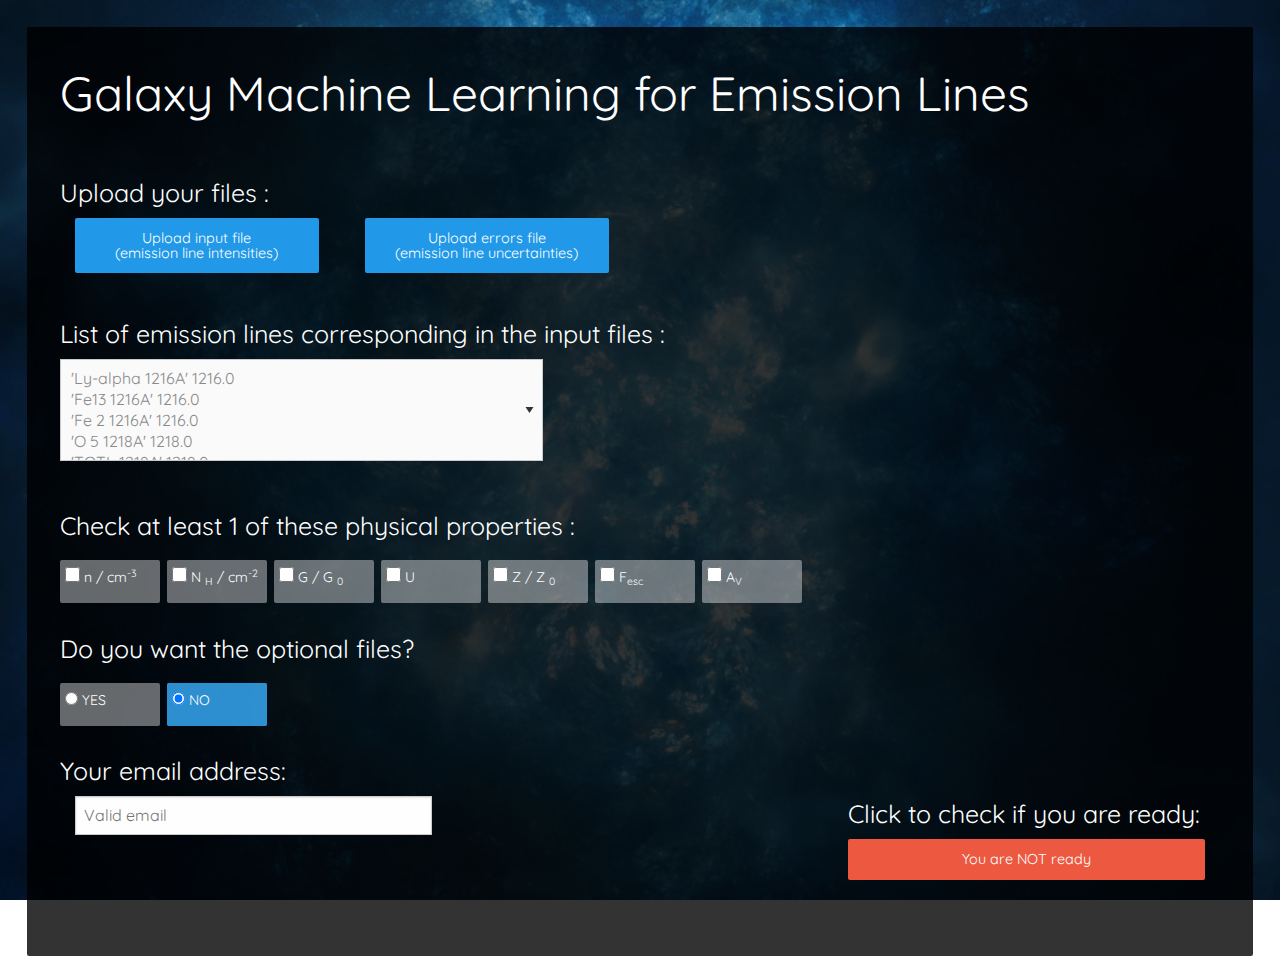
<file: index.html>
<!DOCTYPE html>
<html lang="en">

<head>
	<meta http-equiv="Content-Type" content="text/html; charset=utf-8" />
	<meta name="viewport" content="width=device-width, initial-scale=1.0" />
	<title>GAME | Home</title>

	<!-- fonts adn icons -->
	<link rel="stylesheet" type="text/css" href="https://fonts.googleapis.com/css?family=Quicksand" />
	<link rel="stylesheet" type="text/css" href="foundation-icons/foundation-icons.css" />
	<link rel="stylesheet" type="text/css" href="css/foundation.css" />
	<!-- labels multi select form -->
	<link rel="stylesheet" type="text/css" href="css/chosen.css">
	<!-- style -->
	<link rel="stylesheet" type="text/css" href="css/style.css" />
	<!-- icon -->
	<link rel="icon" type="image/png" href="img/logo.png">
    <!-- Google APIs for ReCaptcha -->
	<script src="https://www.google.com/recaptcha/api.js"></script>
</head>

<body class="noselect">
	<div class="frost_pannel" id="frost1">
		<div class="row">
			<h1>Galaxy Machine Learning for Emission Lines</h1>
			<h4>Upload your files :</h4>
			<div class="large-3 columns">
				<label for="fileInputs" id="fileInputsLabel" class="button">Upload input file
					<br> (emission line intensities) </label>
				<input type="file" id="fileInputs" class="show-for-sr"> </div>
			<div class="large-3 columns end">
				<label for="fileErrors" class="button" id="fileErrorsLabel">Upload errors file
					<br> (emission line uncertainties)</label>
				<input type="file" id="fileErrors" class="show-for-sr"> </div>
		</div>
		<div class="row">
			<div class="clearfix">
				<h4>List of emission lines corresponding in the input files :</h4>
				<div class="large-5">
					<select data-placeholder="Select labels of input file" multiple class="chosen-select" tabindex="-1" id="labels_selector"> </select>
				</div>
			</div>
		</div>
		<div class="row">
			<h4>Check at least 1 of these physical properties :</h4>
			<form>
				<ul>
					<li>
						<form>
							<label class="small_input_label" for="checkbox0">
						<div class="small_input_style">
							<input class="checkbox" id="checkbox0" type="checkbox"> n / cm<sup>-3</sup></div>
						</label></form>
					</li>
					<li>
						<label class="small_input_label" for="checkbox1">
						<div class="small_input_style">
							<input class="checkbox" id="checkbox1" type="checkbox"> N <sub>H</sub> / cm<sup>-2</sup></div>
					</label>
					</li>
					<li>
						<label class="small_input_label" for="checkbox2">
						<div class="small_input_style">
							<input class="checkbox" id="checkbox2" type="checkbox"> G / G <sub>0</sub></div>
					</label>
					</li>
					<li>
						<label class="small_input_label" for="checkbox3">
						<div class="small_input_style">
							<input class="checkbox" id="checkbox3" type="checkbox"> U</div>
					</label>
					</li>
					<li>
						<label class="small_input_label" for="checkbox4">
						<div class="small_input_style">
							<input class="checkbox" id="checkbox4" type="checkbox"> Z / Z <sub>0</sub></div>
					</label>
					</li>
					<li>
						<label class="small_input_label" for="checkbox5">
						<div class="small_input_style">
							<input class="checkbox" id="checkbox5" type="checkbox"> F<sub>esc</sub></div>
					</label>
					</li>
					<li>
						<label class="small_input_label" for="checkbox6">
						<div class="small_input_style">
							<input class="checkbox" id="checkbox6" type="checkbox"> A<sub>V</sub></div>
					</label>
					</li>
				</ul>
			</form>
		</div>
		<div class="row">
			<h4>Do you want the optional files?</h4>
			<form>
				<ul>
					<li>
						<label class="small_input_label" for="yes-optional">
							<div class="small_input_style">
								<input type="radio" name="optional_files" value="True" id="yes-optional"> YES</div>
						</label>
					</li>
					<li>
						<label class="small_input_label" for="no-optional">
							<div class="small_input_style blueBackground">
								<input type="radio" name="optional_files" value="False" id="no-optional" checked> NO</div>
						</label>
					</li>
				</ul>
			</form>
		</div>
		<div class="row">
			<h4>Your email address:</h4>
			<div class="medium-6 large-4 columns">
                <input id="email" type="email" placeholder="Valid email">
			</div>

			<div class="medium-6 large-4 columns">
							<h4>Click to check if you are ready:</h4>
				<button class="alert button expanded run" id="run">You are NOT ready</button>
			</div>
		</div>


		<!--TODO: mettere in modo che compaia quando si preme il tasto run. è l'ultimo check prima di inviare i dati al server-->
		<!--		<div class="large-4">
			<div class="g-recaptcha" data-sitekey="6LeW4zgUAAAAABhlLXIC9dNc6oMvBocVMm-rauNM"></div>
		</div>-->

	</div>
	
</body>

<!-- jQuery -->
<script src="https://code.jquery.com/jquery-1.9.0.min.js"></script>

<!-- files -->
<script src="js/foundation.js"></script>
<script src="js/small_input_style.js"></script>
<script src="js/read_files.js"></script>

<!-- multi select -->
<script src="js/chosen.jquery.js" type="text/javascript"></script>
<script src="js/docsupport/prism.js" type="text/javascript"
        charset="utf-8"></script>
<script src="js/docsupport/init.js" type="text/javascript"
        charset="utf-8"></script>
<script type="text/javascript" src="js/init.js"></script>

</html>
</file>
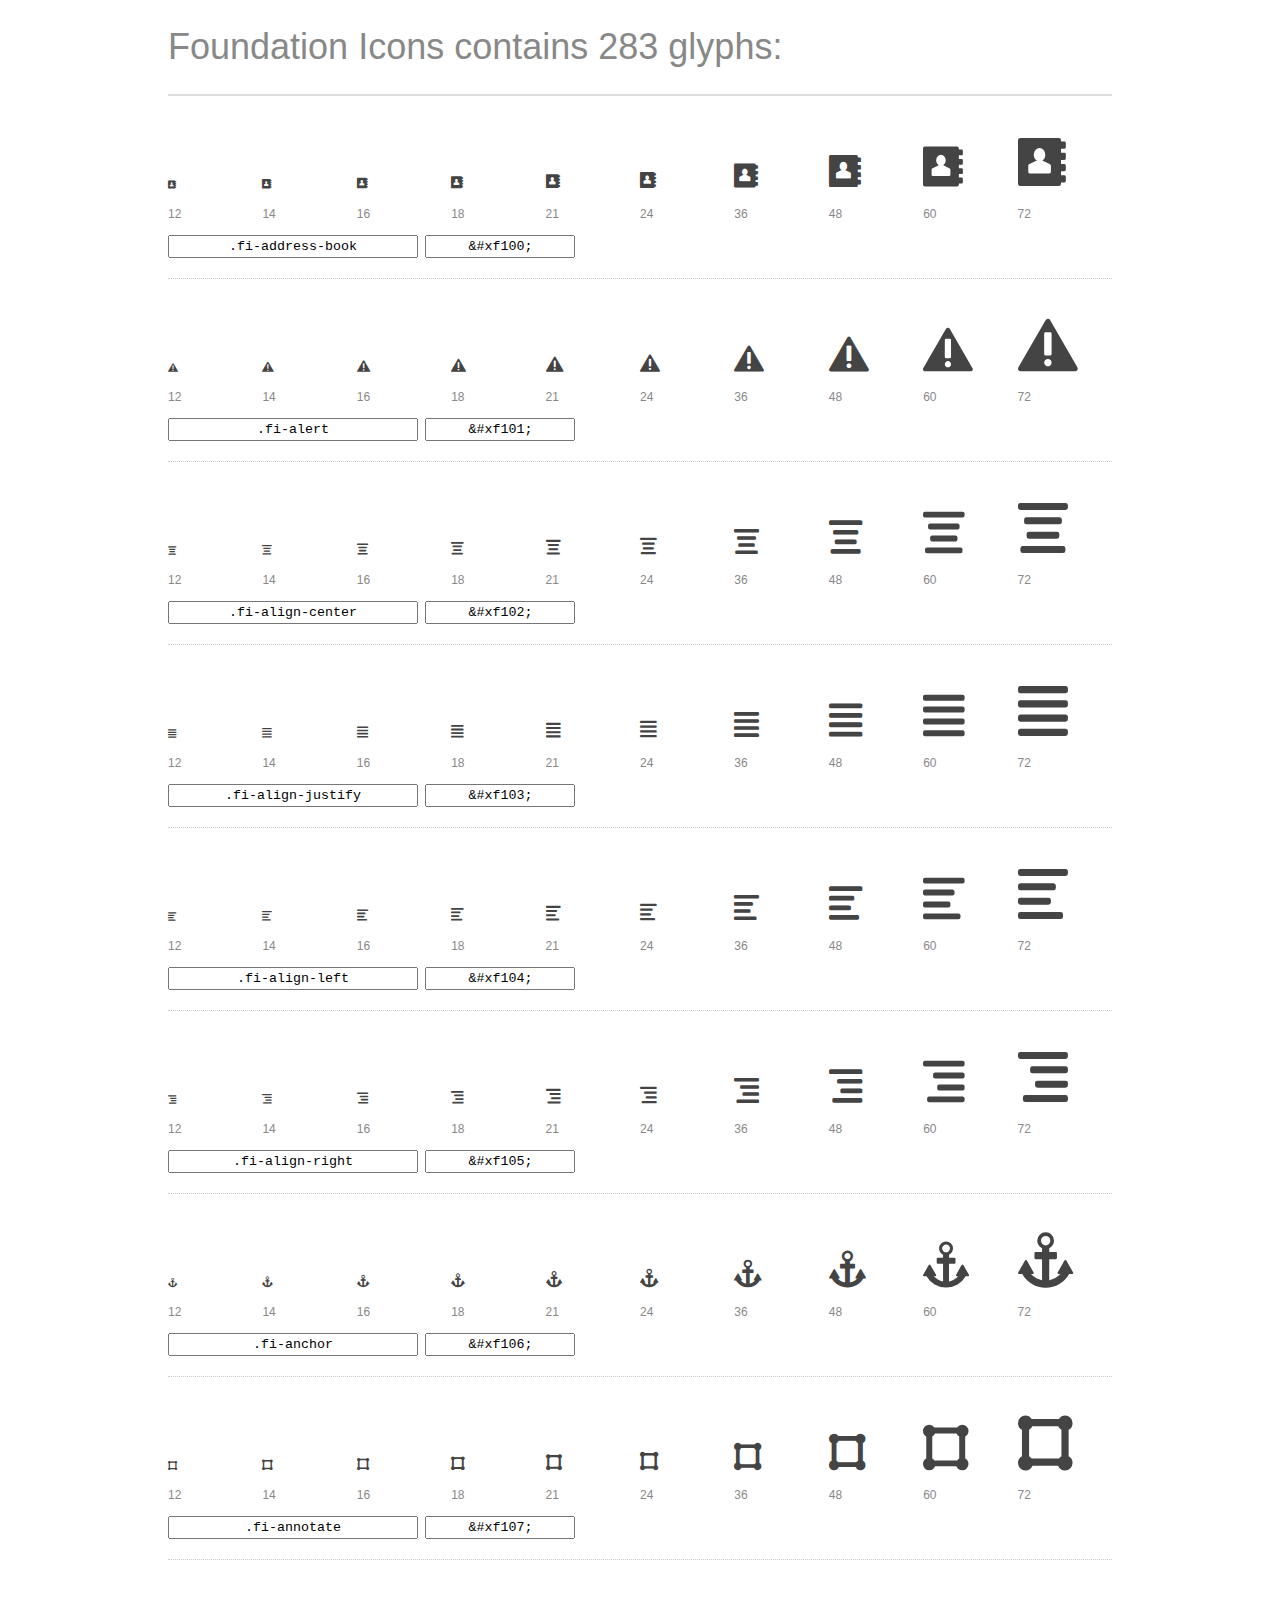
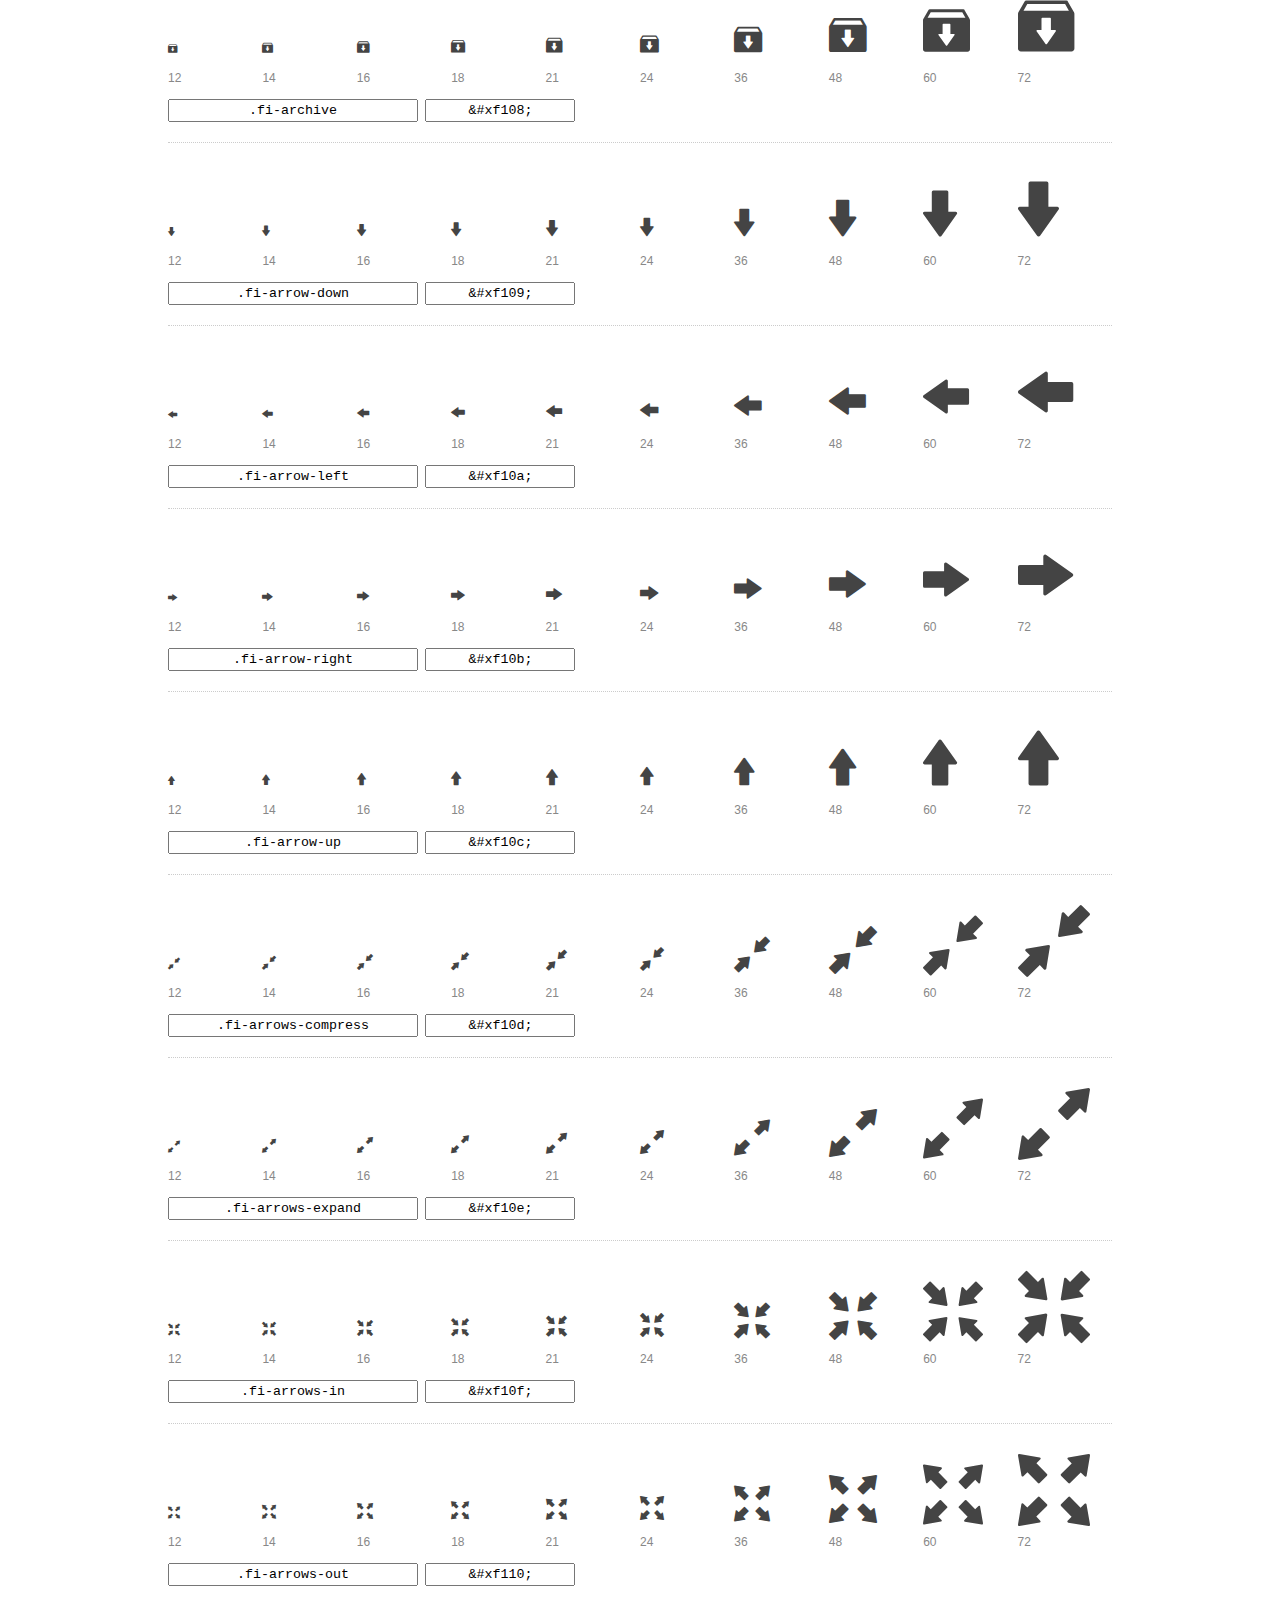
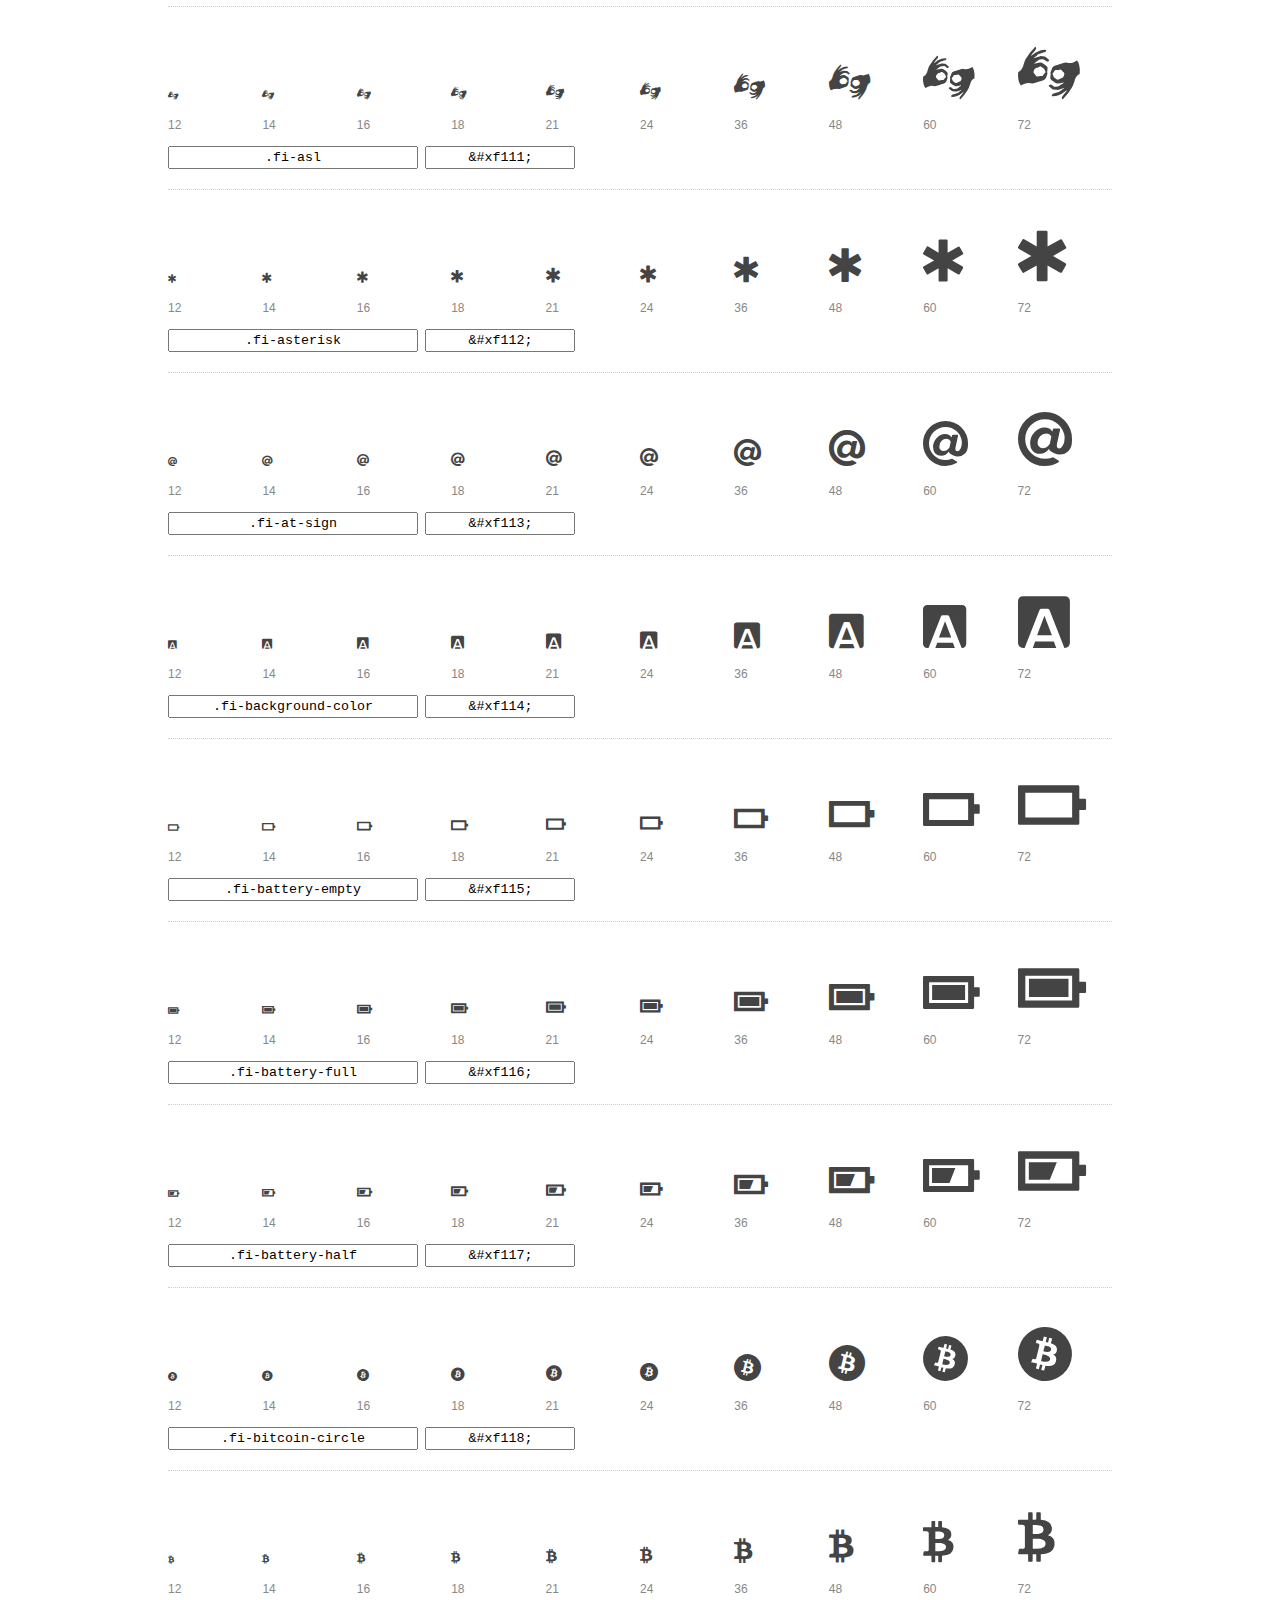
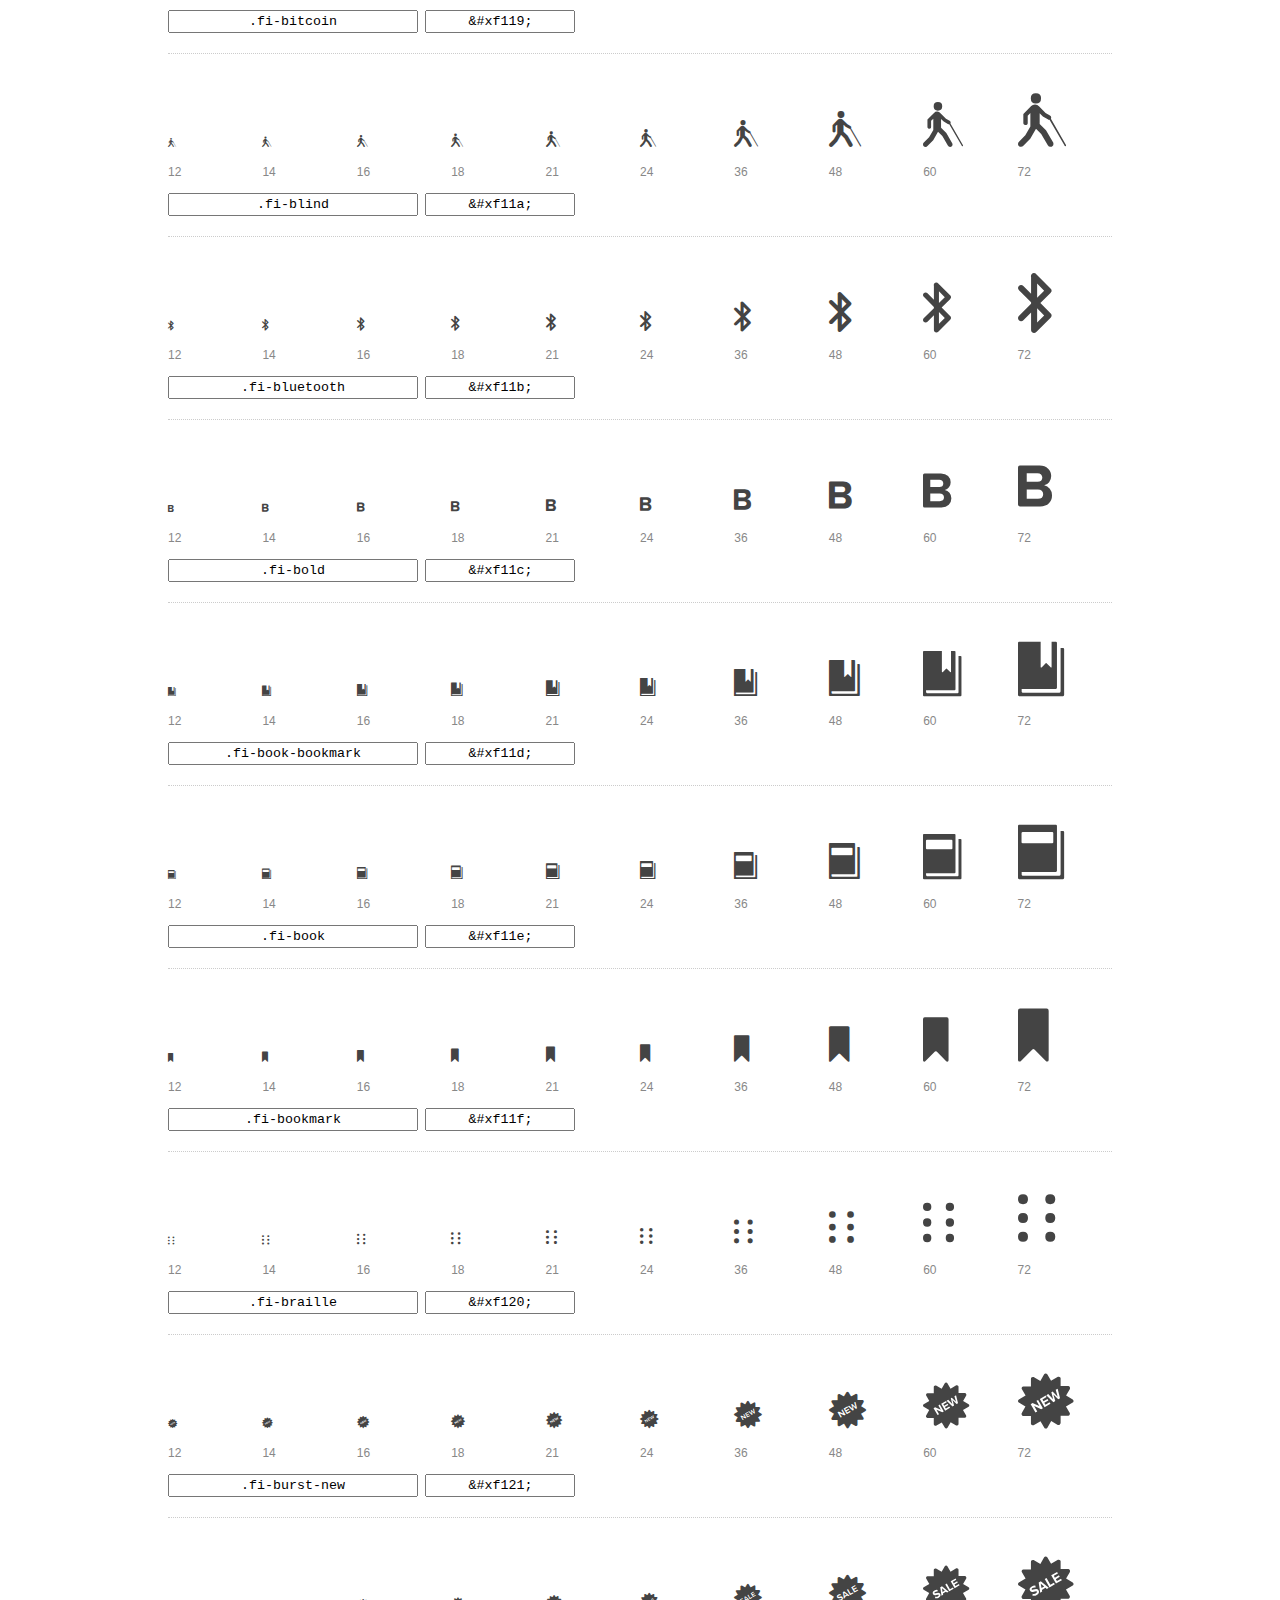
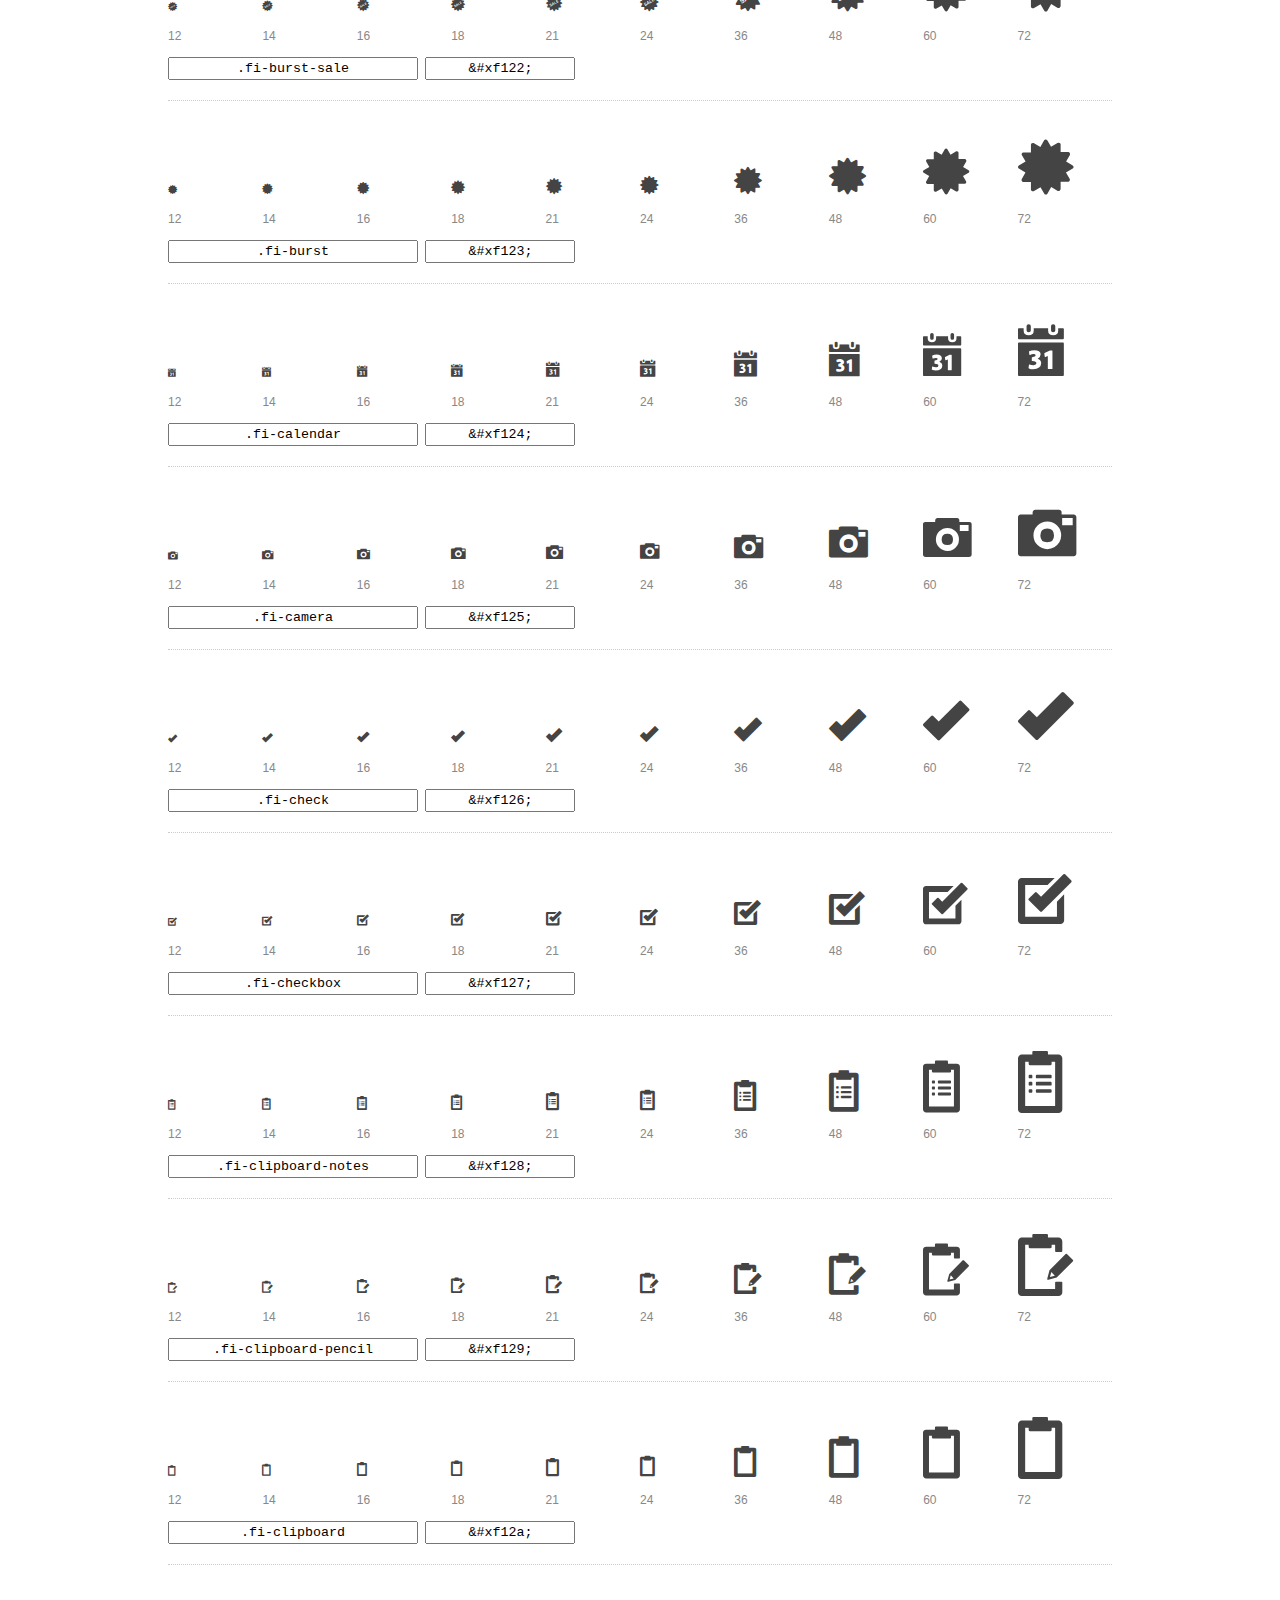
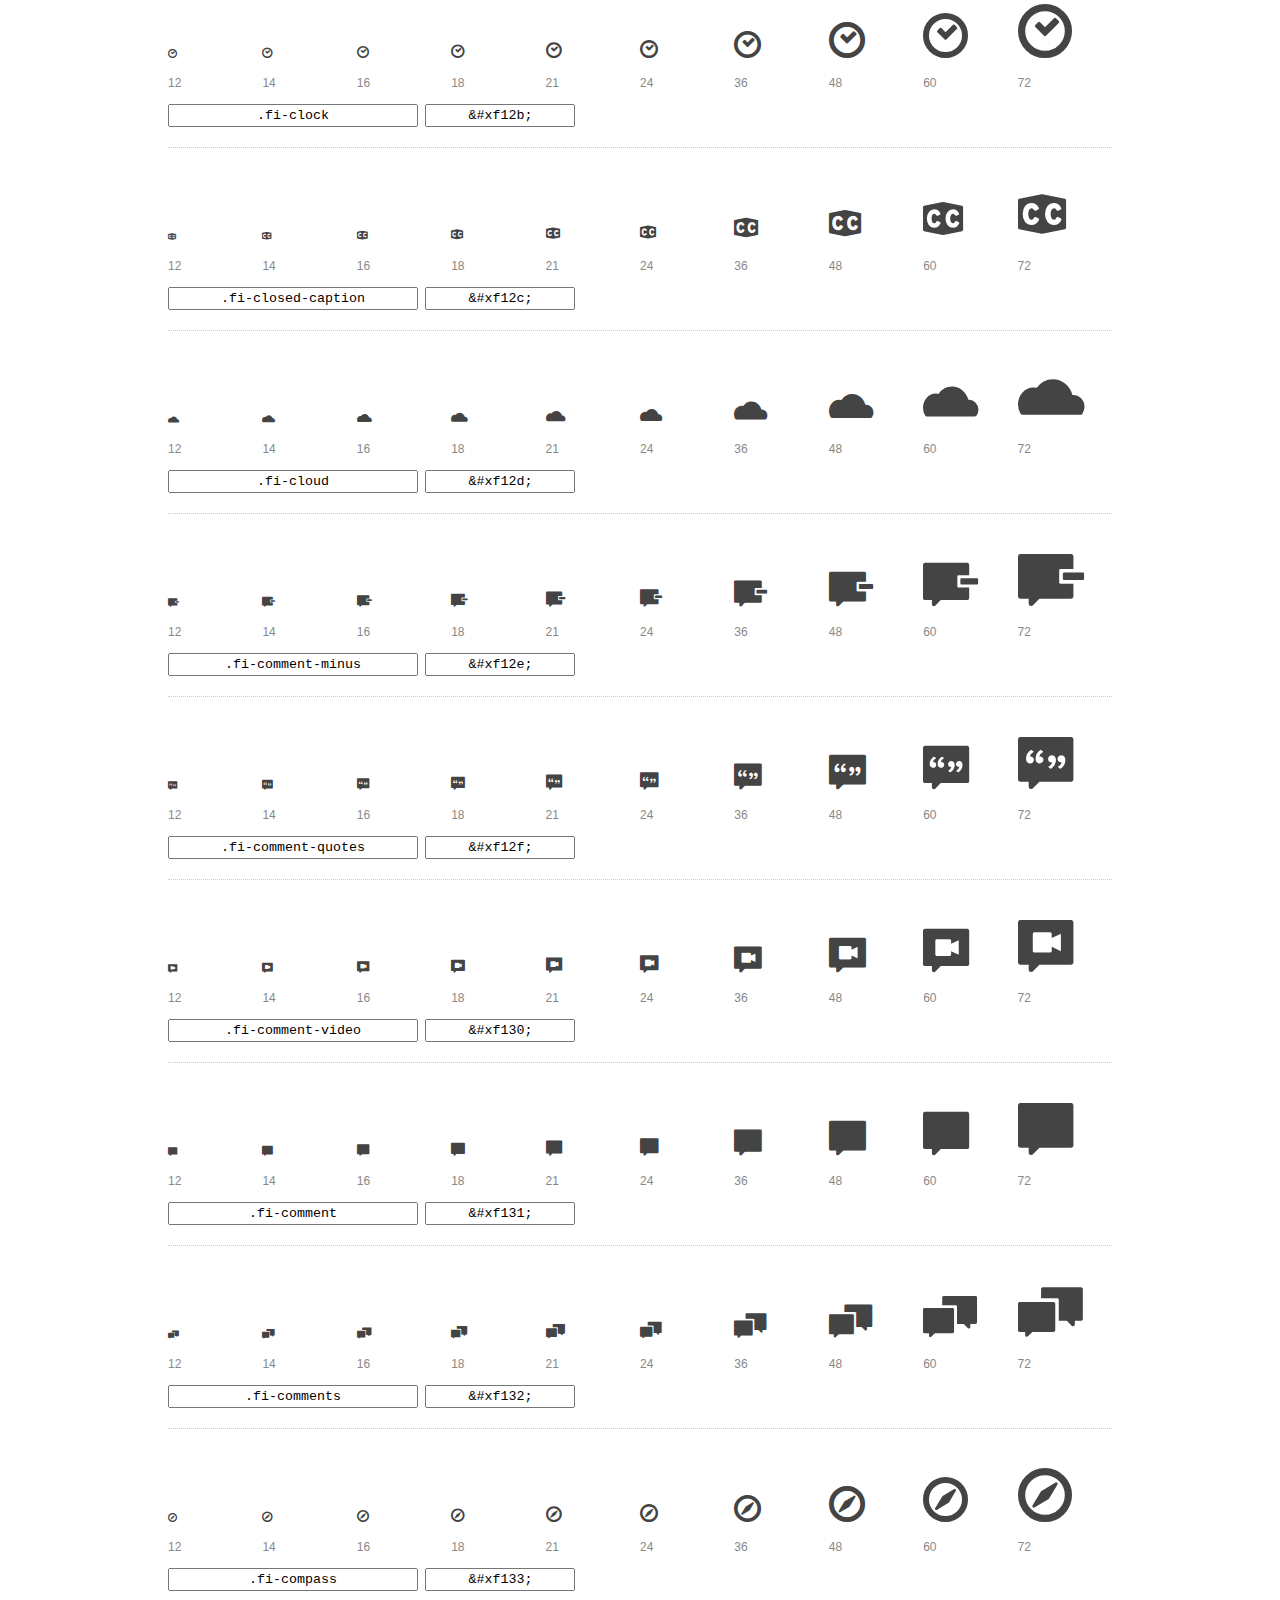
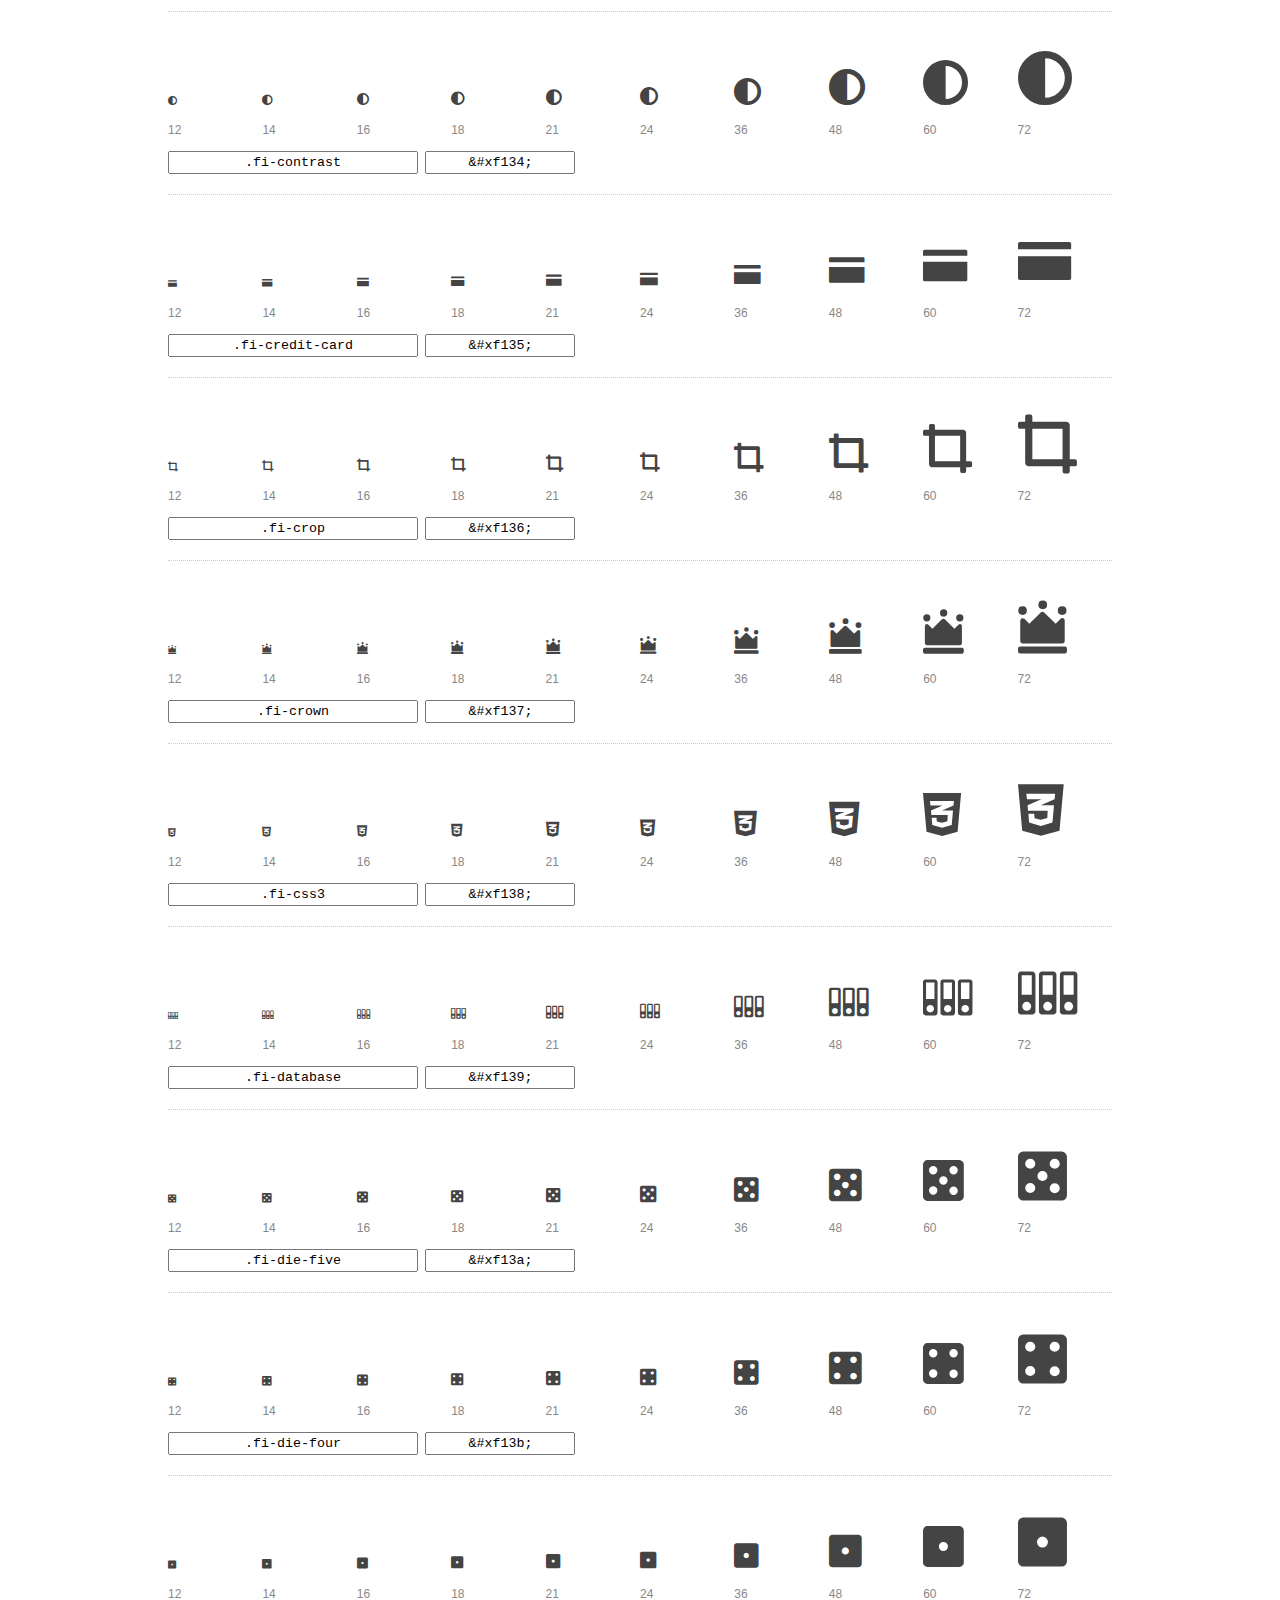
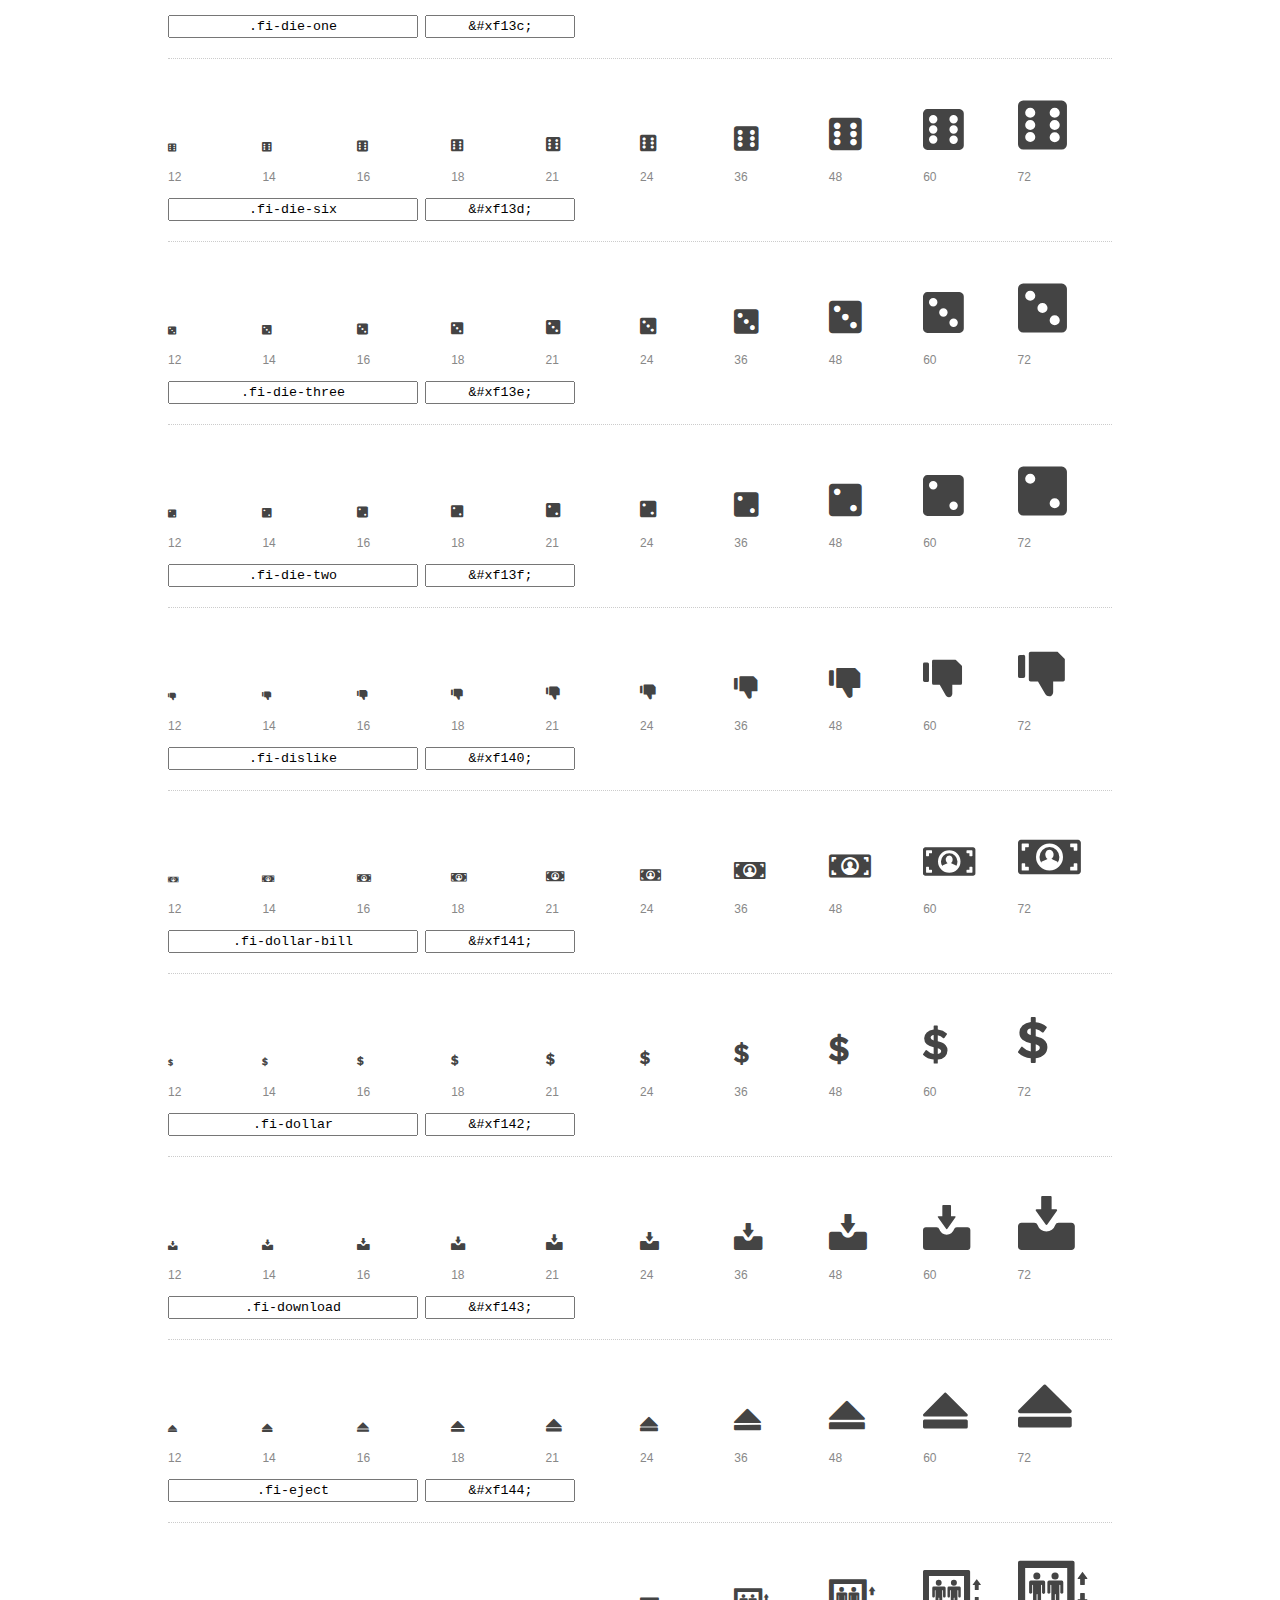
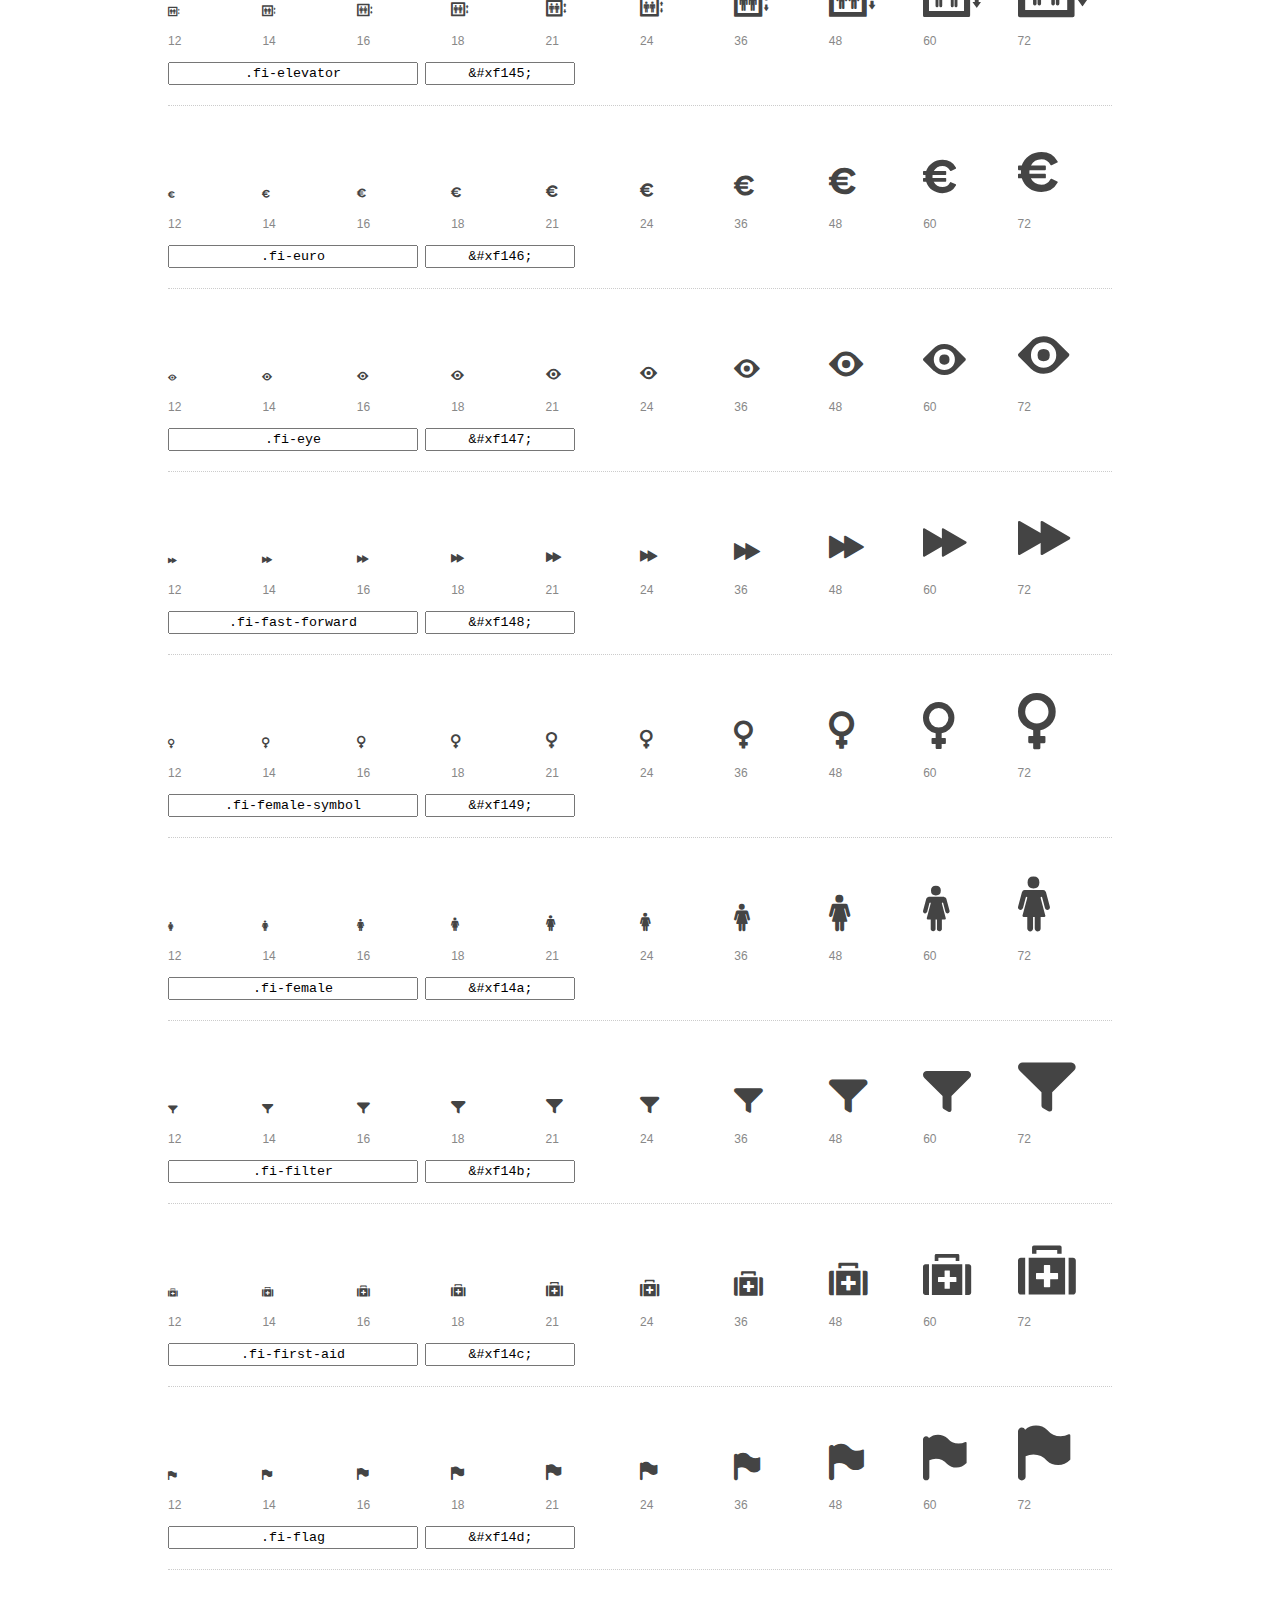
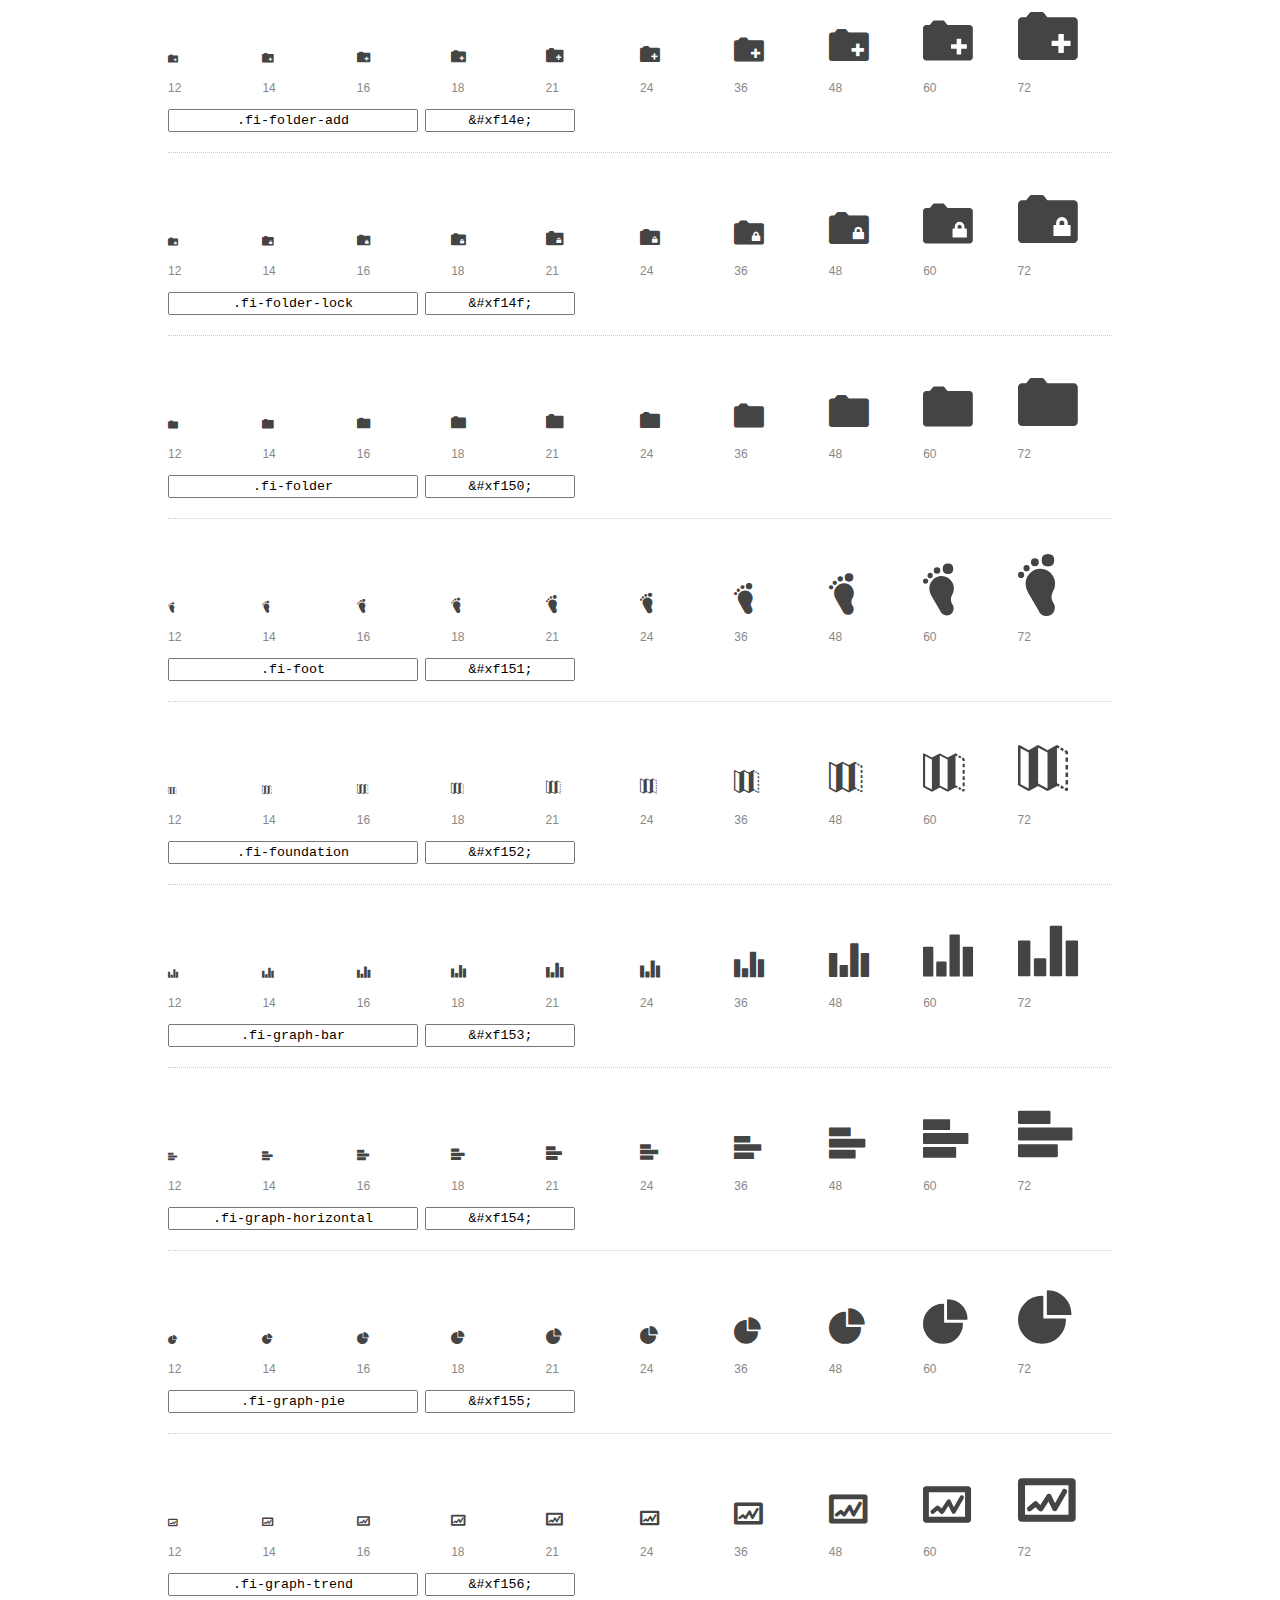
<file: foundation-icons/preview.html>
<!DOCTYPE html>
<html>
  <head>
    <title>Foundation Icons glyphs preview</title>
    <link rel="stylesheet" href="foundation-icons.css" />

    <style>
      * {
        -moz-box-sizing: border-box;
        -webkit-box-sizing: border-box;
        box-sizing: border-box;
        margin: 0;
        padding: 0;
      }

      body {
        background: #fff;
        color: #444;
        font: 16px/1.5 "Helvetica Neue", Helvetica, Arial, sans-serif;
      }

      a, 
      a:visited {
        color: #888;
        text-decoration: underline;
      }
      a:hover, 
      a:focus { color: #000; }

      h1 {
        border-bottom: 2px solid #ddd;
        color: #888;
        font-size: 36px;
        font-weight: 300;
        margin-bottom: 20px;
        padding: 20px 0;
      }

      .container {
        margin: 0 auto;
        min-width: 880px;
        padding: 0 40px;
        width: 80%;
      }

      .glyph {
        border-bottom: 1px dotted #ccc;
        padding: 10px 0 20px;
        margin-bottom: 20px;
      }

      .preview-glyphs { vertical-align: bottom; } 

      .preview-scale { 
        color: #888;
        font-size: 12px; 
        margin-top: 5px;
      }

      .step {
        display: inline-block;
        line-height: 1;
        width: 10%;
      }

      
      .size-12 { font-size: 12px; }
      
      .size-14 { font-size: 14px; }
      
      .size-16 { font-size: 16px; }
      
      .size-18 { font-size: 18px; }
      
      .size-21 { font-size: 21px; }
      
      .size-24 { font-size: 24px; }
      
      .size-36 { font-size: 36px; }
      
      .size-48 { font-size: 48px; }
      
      .size-60 { font-size: 60px; }
      
      .size-72 { font-size: 72px; }
      

      .usage { margin-top: 10px; }

      .usage input {
        font-family: monospace;
        margin-right: 3px;
        padding: 2px 5px;
        text-align: center;
      }

      .usage .point { width: 150px; }

      .usage .class { width: 250px; }

      .footer {
        color: #888;
        font-size: 12px;
        padding: 20px 0;
      }
    </style>

    <!--[if lte IE 8]><script src="http://html5shiv.googlecode.com/svn/trunk/html5.js"></script><![endif]-->
  </head>

  <body>
    <div class="container">
      <h1>Foundation Icons contains 283 glyphs:</h1> 

      
      <div class="glyph">
        <div class="preview-glyphs">
          <i class="step fi-address-book size-12"></i><i class="step fi-address-book size-14"></i><i class="step fi-address-book size-16"></i><i class="step fi-address-book size-18"></i><i class="step fi-address-book size-21"></i><i class="step fi-address-book size-24"></i><i class="step fi-address-book size-36"></i><i class="step fi-address-book size-48"></i><i class="step fi-address-book size-60"></i><i class="step fi-address-book size-72"></i>
        </div>
        <div class="preview-scale">
          <span class="step">12</span><span class="step">14</span><span class="step">16</span><span class="step">18</span><span class="step">21</span><span class="step">24</span><span class="step">36</span><span class="step">48</span><span class="step">60</span><span class="step">72</span> 
        </div>
        <div class="usage">
          <input class="class" type="text" readonly="readonly" onClick="this.select();" value=".fi-address-book" />
          <input class="point" type="text" readonly="readonly" onClick="this.select();" value="&amp;#xf100;" />
        </div>
      </div>
      
      <div class="glyph">
        <div class="preview-glyphs">
          <i class="step fi-alert size-12"></i><i class="step fi-alert size-14"></i><i class="step fi-alert size-16"></i><i class="step fi-alert size-18"></i><i class="step fi-alert size-21"></i><i class="step fi-alert size-24"></i><i class="step fi-alert size-36"></i><i class="step fi-alert size-48"></i><i class="step fi-alert size-60"></i><i class="step fi-alert size-72"></i>
        </div>
        <div class="preview-scale">
          <span class="step">12</span><span class="step">14</span><span class="step">16</span><span class="step">18</span><span class="step">21</span><span class="step">24</span><span class="step">36</span><span class="step">48</span><span class="step">60</span><span class="step">72</span> 
        </div>
        <div class="usage">
          <input class="class" type="text" readonly="readonly" onClick="this.select();" value=".fi-alert" />
          <input class="point" type="text" readonly="readonly" onClick="this.select();" value="&amp;#xf101;" />
        </div>
      </div>
      
      <div class="glyph">
        <div class="preview-glyphs">
          <i class="step fi-align-center size-12"></i><i class="step fi-align-center size-14"></i><i class="step fi-align-center size-16"></i><i class="step fi-align-center size-18"></i><i class="step fi-align-center size-21"></i><i class="step fi-align-center size-24"></i><i class="step fi-align-center size-36"></i><i class="step fi-align-center size-48"></i><i class="step fi-align-center size-60"></i><i class="step fi-align-center size-72"></i>
        </div>
        <div class="preview-scale">
          <span class="step">12</span><span class="step">14</span><span class="step">16</span><span class="step">18</span><span class="step">21</span><span class="step">24</span><span class="step">36</span><span class="step">48</span><span class="step">60</span><span class="step">72</span> 
        </div>
        <div class="usage">
          <input class="class" type="text" readonly="readonly" onClick="this.select();" value=".fi-align-center" />
          <input class="point" type="text" readonly="readonly" onClick="this.select();" value="&amp;#xf102;" />
        </div>
      </div>
      
      <div class="glyph">
        <div class="preview-glyphs">
          <i class="step fi-align-justify size-12"></i><i class="step fi-align-justify size-14"></i><i class="step fi-align-justify size-16"></i><i class="step fi-align-justify size-18"></i><i class="step fi-align-justify size-21"></i><i class="step fi-align-justify size-24"></i><i class="step fi-align-justify size-36"></i><i class="step fi-align-justify size-48"></i><i class="step fi-align-justify size-60"></i><i class="step fi-align-justify size-72"></i>
        </div>
        <div class="preview-scale">
          <span class="step">12</span><span class="step">14</span><span class="step">16</span><span class="step">18</span><span class="step">21</span><span class="step">24</span><span class="step">36</span><span class="step">48</span><span class="step">60</span><span class="step">72</span> 
        </div>
        <div class="usage">
          <input class="class" type="text" readonly="readonly" onClick="this.select();" value=".fi-align-justify" />
          <input class="point" type="text" readonly="readonly" onClick="this.select();" value="&amp;#xf103;" />
        </div>
      </div>
      
      <div class="glyph">
        <div class="preview-glyphs">
          <i class="step fi-align-left size-12"></i><i class="step fi-align-left size-14"></i><i class="step fi-align-left size-16"></i><i class="step fi-align-left size-18"></i><i class="step fi-align-left size-21"></i><i class="step fi-align-left size-24"></i><i class="step fi-align-left size-36"></i><i class="step fi-align-left size-48"></i><i class="step fi-align-left size-60"></i><i class="step fi-align-left size-72"></i>
        </div>
        <div class="preview-scale">
          <span class="step">12</span><span class="step">14</span><span class="step">16</span><span class="step">18</span><span class="step">21</span><span class="step">24</span><span class="step">36</span><span class="step">48</span><span class="step">60</span><span class="step">72</span> 
        </div>
        <div class="usage">
          <input class="class" type="text" readonly="readonly" onClick="this.select();" value=".fi-align-left" />
          <input class="point" type="text" readonly="readonly" onClick="this.select();" value="&amp;#xf104;" />
        </div>
      </div>
      
      <div class="glyph">
        <div class="preview-glyphs">
          <i class="step fi-align-right size-12"></i><i class="step fi-align-right size-14"></i><i class="step fi-align-right size-16"></i><i class="step fi-align-right size-18"></i><i class="step fi-align-right size-21"></i><i class="step fi-align-right size-24"></i><i class="step fi-align-right size-36"></i><i class="step fi-align-right size-48"></i><i class="step fi-align-right size-60"></i><i class="step fi-align-right size-72"></i>
        </div>
        <div class="preview-scale">
          <span class="step">12</span><span class="step">14</span><span class="step">16</span><span class="step">18</span><span class="step">21</span><span class="step">24</span><span class="step">36</span><span class="step">48</span><span class="step">60</span><span class="step">72</span> 
        </div>
        <div class="usage">
          <input class="class" type="text" readonly="readonly" onClick="this.select();" value=".fi-align-right" />
          <input class="point" type="text" readonly="readonly" onClick="this.select();" value="&amp;#xf105;" />
        </div>
      </div>
      
      <div class="glyph">
        <div class="preview-glyphs">
          <i class="step fi-anchor size-12"></i><i class="step fi-anchor size-14"></i><i class="step fi-anchor size-16"></i><i class="step fi-anchor size-18"></i><i class="step fi-anchor size-21"></i><i class="step fi-anchor size-24"></i><i class="step fi-anchor size-36"></i><i class="step fi-anchor size-48"></i><i class="step fi-anchor size-60"></i><i class="step fi-anchor size-72"></i>
        </div>
        <div class="preview-scale">
          <span class="step">12</span><span class="step">14</span><span class="step">16</span><span class="step">18</span><span class="step">21</span><span class="step">24</span><span class="step">36</span><span class="step">48</span><span class="step">60</span><span class="step">72</span> 
        </div>
        <div class="usage">
          <input class="class" type="text" readonly="readonly" onClick="this.select();" value=".fi-anchor" />
          <input class="point" type="text" readonly="readonly" onClick="this.select();" value="&amp;#xf106;" />
        </div>
      </div>
      
      <div class="glyph">
        <div class="preview-glyphs">
          <i class="step fi-annotate size-12"></i><i class="step fi-annotate size-14"></i><i class="step fi-annotate size-16"></i><i class="step fi-annotate size-18"></i><i class="step fi-annotate size-21"></i><i class="step fi-annotate size-24"></i><i class="step fi-annotate size-36"></i><i class="step fi-annotate size-48"></i><i class="step fi-annotate size-60"></i><i class="step fi-annotate size-72"></i>
        </div>
        <div class="preview-scale">
          <span class="step">12</span><span class="step">14</span><span class="step">16</span><span class="step">18</span><span class="step">21</span><span class="step">24</span><span class="step">36</span><span class="step">48</span><span class="step">60</span><span class="step">72</span> 
        </div>
        <div class="usage">
          <input class="class" type="text" readonly="readonly" onClick="this.select();" value=".fi-annotate" />
          <input class="point" type="text" readonly="readonly" onClick="this.select();" value="&amp;#xf107;" />
        </div>
      </div>
      
      <div class="glyph">
        <div class="preview-glyphs">
          <i class="step fi-archive size-12"></i><i class="step fi-archive size-14"></i><i class="step fi-archive size-16"></i><i class="step fi-archive size-18"></i><i class="step fi-archive size-21"></i><i class="step fi-archive size-24"></i><i class="step fi-archive size-36"></i><i class="step fi-archive size-48"></i><i class="step fi-archive size-60"></i><i class="step fi-archive size-72"></i>
        </div>
        <div class="preview-scale">
          <span class="step">12</span><span class="step">14</span><span class="step">16</span><span class="step">18</span><span class="step">21</span><span class="step">24</span><span class="step">36</span><span class="step">48</span><span class="step">60</span><span class="step">72</span> 
        </div>
        <div class="usage">
          <input class="class" type="text" readonly="readonly" onClick="this.select();" value=".fi-archive" />
          <input class="point" type="text" readonly="readonly" onClick="this.select();" value="&amp;#xf108;" />
        </div>
      </div>
      
      <div class="glyph">
        <div class="preview-glyphs">
          <i class="step fi-arrow-down size-12"></i><i class="step fi-arrow-down size-14"></i><i class="step fi-arrow-down size-16"></i><i class="step fi-arrow-down size-18"></i><i class="step fi-arrow-down size-21"></i><i class="step fi-arrow-down size-24"></i><i class="step fi-arrow-down size-36"></i><i class="step fi-arrow-down size-48"></i><i class="step fi-arrow-down size-60"></i><i class="step fi-arrow-down size-72"></i>
        </div>
        <div class="preview-scale">
          <span class="step">12</span><span class="step">14</span><span class="step">16</span><span class="step">18</span><span class="step">21</span><span class="step">24</span><span class="step">36</span><span class="step">48</span><span class="step">60</span><span class="step">72</span> 
        </div>
        <div class="usage">
          <input class="class" type="text" readonly="readonly" onClick="this.select();" value=".fi-arrow-down" />
          <input class="point" type="text" readonly="readonly" onClick="this.select();" value="&amp;#xf109;" />
        </div>
      </div>
      
      <div class="glyph">
        <div class="preview-glyphs">
          <i class="step fi-arrow-left size-12"></i><i class="step fi-arrow-left size-14"></i><i class="step fi-arrow-left size-16"></i><i class="step fi-arrow-left size-18"></i><i class="step fi-arrow-left size-21"></i><i class="step fi-arrow-left size-24"></i><i class="step fi-arrow-left size-36"></i><i class="step fi-arrow-left size-48"></i><i class="step fi-arrow-left size-60"></i><i class="step fi-arrow-left size-72"></i>
        </div>
        <div class="preview-scale">
          <span class="step">12</span><span class="step">14</span><span class="step">16</span><span class="step">18</span><span class="step">21</span><span class="step">24</span><span class="step">36</span><span class="step">48</span><span class="step">60</span><span class="step">72</span> 
        </div>
        <div class="usage">
          <input class="class" type="text" readonly="readonly" onClick="this.select();" value=".fi-arrow-left" />
          <input class="point" type="text" readonly="readonly" onClick="this.select();" value="&amp;#xf10a;" />
        </div>
      </div>
      
      <div class="glyph">
        <div class="preview-glyphs">
          <i class="step fi-arrow-right size-12"></i><i class="step fi-arrow-right size-14"></i><i class="step fi-arrow-right size-16"></i><i class="step fi-arrow-right size-18"></i><i class="step fi-arrow-right size-21"></i><i class="step fi-arrow-right size-24"></i><i class="step fi-arrow-right size-36"></i><i class="step fi-arrow-right size-48"></i><i class="step fi-arrow-right size-60"></i><i class="step fi-arrow-right size-72"></i>
        </div>
        <div class="preview-scale">
          <span class="step">12</span><span class="step">14</span><span class="step">16</span><span class="step">18</span><span class="step">21</span><span class="step">24</span><span class="step">36</span><span class="step">48</span><span class="step">60</span><span class="step">72</span> 
        </div>
        <div class="usage">
          <input class="class" type="text" readonly="readonly" onClick="this.select();" value=".fi-arrow-right" />
          <input class="point" type="text" readonly="readonly" onClick="this.select();" value="&amp;#xf10b;" />
        </div>
      </div>
      
      <div class="glyph">
        <div class="preview-glyphs">
          <i class="step fi-arrow-up size-12"></i><i class="step fi-arrow-up size-14"></i><i class="step fi-arrow-up size-16"></i><i class="step fi-arrow-up size-18"></i><i class="step fi-arrow-up size-21"></i><i class="step fi-arrow-up size-24"></i><i class="step fi-arrow-up size-36"></i><i class="step fi-arrow-up size-48"></i><i class="step fi-arrow-up size-60"></i><i class="step fi-arrow-up size-72"></i>
        </div>
        <div class="preview-scale">
          <span class="step">12</span><span class="step">14</span><span class="step">16</span><span class="step">18</span><span class="step">21</span><span class="step">24</span><span class="step">36</span><span class="step">48</span><span class="step">60</span><span class="step">72</span> 
        </div>
        <div class="usage">
          <input class="class" type="text" readonly="readonly" onClick="this.select();" value=".fi-arrow-up" />
          <input class="point" type="text" readonly="readonly" onClick="this.select();" value="&amp;#xf10c;" />
        </div>
      </div>
      
      <div class="glyph">
        <div class="preview-glyphs">
          <i class="step fi-arrows-compress size-12"></i><i class="step fi-arrows-compress size-14"></i><i class="step fi-arrows-compress size-16"></i><i class="step fi-arrows-compress size-18"></i><i class="step fi-arrows-compress size-21"></i><i class="step fi-arrows-compress size-24"></i><i class="step fi-arrows-compress size-36"></i><i class="step fi-arrows-compress size-48"></i><i class="step fi-arrows-compress size-60"></i><i class="step fi-arrows-compress size-72"></i>
        </div>
        <div class="preview-scale">
          <span class="step">12</span><span class="step">14</span><span class="step">16</span><span class="step">18</span><span class="step">21</span><span class="step">24</span><span class="step">36</span><span class="step">48</span><span class="step">60</span><span class="step">72</span> 
        </div>
        <div class="usage">
          <input class="class" type="text" readonly="readonly" onClick="this.select();" value=".fi-arrows-compress" />
          <input class="point" type="text" readonly="readonly" onClick="this.select();" value="&amp;#xf10d;" />
        </div>
      </div>
      
      <div class="glyph">
        <div class="preview-glyphs">
          <i class="step fi-arrows-expand size-12"></i><i class="step fi-arrows-expand size-14"></i><i class="step fi-arrows-expand size-16"></i><i class="step fi-arrows-expand size-18"></i><i class="step fi-arrows-expand size-21"></i><i class="step fi-arrows-expand size-24"></i><i class="step fi-arrows-expand size-36"></i><i class="step fi-arrows-expand size-48"></i><i class="step fi-arrows-expand size-60"></i><i class="step fi-arrows-expand size-72"></i>
        </div>
        <div class="preview-scale">
          <span class="step">12</span><span class="step">14</span><span class="step">16</span><span class="step">18</span><span class="step">21</span><span class="step">24</span><span class="step">36</span><span class="step">48</span><span class="step">60</span><span class="step">72</span> 
        </div>
        <div class="usage">
          <input class="class" type="text" readonly="readonly" onClick="this.select();" value=".fi-arrows-expand" />
          <input class="point" type="text" readonly="readonly" onClick="this.select();" value="&amp;#xf10e;" />
        </div>
      </div>
      
      <div class="glyph">
        <div class="preview-glyphs">
          <i class="step fi-arrows-in size-12"></i><i class="step fi-arrows-in size-14"></i><i class="step fi-arrows-in size-16"></i><i class="step fi-arrows-in size-18"></i><i class="step fi-arrows-in size-21"></i><i class="step fi-arrows-in size-24"></i><i class="step fi-arrows-in size-36"></i><i class="step fi-arrows-in size-48"></i><i class="step fi-arrows-in size-60"></i><i class="step fi-arrows-in size-72"></i>
        </div>
        <div class="preview-scale">
          <span class="step">12</span><span class="step">14</span><span class="step">16</span><span class="step">18</span><span class="step">21</span><span class="step">24</span><span class="step">36</span><span class="step">48</span><span class="step">60</span><span class="step">72</span> 
        </div>
        <div class="usage">
          <input class="class" type="text" readonly="readonly" onClick="this.select();" value=".fi-arrows-in" />
          <input class="point" type="text" readonly="readonly" onClick="this.select();" value="&amp;#xf10f;" />
        </div>
      </div>
      
      <div class="glyph">
        <div class="preview-glyphs">
          <i class="step fi-arrows-out size-12"></i><i class="step fi-arrows-out size-14"></i><i class="step fi-arrows-out size-16"></i><i class="step fi-arrows-out size-18"></i><i class="step fi-arrows-out size-21"></i><i class="step fi-arrows-out size-24"></i><i class="step fi-arrows-out size-36"></i><i class="step fi-arrows-out size-48"></i><i class="step fi-arrows-out size-60"></i><i class="step fi-arrows-out size-72"></i>
        </div>
        <div class="preview-scale">
          <span class="step">12</span><span class="step">14</span><span class="step">16</span><span class="step">18</span><span class="step">21</span><span class="step">24</span><span class="step">36</span><span class="step">48</span><span class="step">60</span><span class="step">72</span> 
        </div>
        <div class="usage">
          <input class="class" type="text" readonly="readonly" onClick="this.select();" value=".fi-arrows-out" />
          <input class="point" type="text" readonly="readonly" onClick="this.select();" value="&amp;#xf110;" />
        </div>
      </div>
      
      <div class="glyph">
        <div class="preview-glyphs">
          <i class="step fi-asl size-12"></i><i class="step fi-asl size-14"></i><i class="step fi-asl size-16"></i><i class="step fi-asl size-18"></i><i class="step fi-asl size-21"></i><i class="step fi-asl size-24"></i><i class="step fi-asl size-36"></i><i class="step fi-asl size-48"></i><i class="step fi-asl size-60"></i><i class="step fi-asl size-72"></i>
        </div>
        <div class="preview-scale">
          <span class="step">12</span><span class="step">14</span><span class="step">16</span><span class="step">18</span><span class="step">21</span><span class="step">24</span><span class="step">36</span><span class="step">48</span><span class="step">60</span><span class="step">72</span> 
        </div>
        <div class="usage">
          <input class="class" type="text" readonly="readonly" onClick="this.select();" value=".fi-asl" />
          <input class="point" type="text" readonly="readonly" onClick="this.select();" value="&amp;#xf111;" />
        </div>
      </div>
      
      <div class="glyph">
        <div class="preview-glyphs">
          <i class="step fi-asterisk size-12"></i><i class="step fi-asterisk size-14"></i><i class="step fi-asterisk size-16"></i><i class="step fi-asterisk size-18"></i><i class="step fi-asterisk size-21"></i><i class="step fi-asterisk size-24"></i><i class="step fi-asterisk size-36"></i><i class="step fi-asterisk size-48"></i><i class="step fi-asterisk size-60"></i><i class="step fi-asterisk size-72"></i>
        </div>
        <div class="preview-scale">
          <span class="step">12</span><span class="step">14</span><span class="step">16</span><span class="step">18</span><span class="step">21</span><span class="step">24</span><span class="step">36</span><span class="step">48</span><span class="step">60</span><span class="step">72</span> 
        </div>
        <div class="usage">
          <input class="class" type="text" readonly="readonly" onClick="this.select();" value=".fi-asterisk" />
          <input class="point" type="text" readonly="readonly" onClick="this.select();" value="&amp;#xf112;" />
        </div>
      </div>
      
      <div class="glyph">
        <div class="preview-glyphs">
          <i class="step fi-at-sign size-12"></i><i class="step fi-at-sign size-14"></i><i class="step fi-at-sign size-16"></i><i class="step fi-at-sign size-18"></i><i class="step fi-at-sign size-21"></i><i class="step fi-at-sign size-24"></i><i class="step fi-at-sign size-36"></i><i class="step fi-at-sign size-48"></i><i class="step fi-at-sign size-60"></i><i class="step fi-at-sign size-72"></i>
        </div>
        <div class="preview-scale">
          <span class="step">12</span><span class="step">14</span><span class="step">16</span><span class="step">18</span><span class="step">21</span><span class="step">24</span><span class="step">36</span><span class="step">48</span><span class="step">60</span><span class="step">72</span> 
        </div>
        <div class="usage">
          <input class="class" type="text" readonly="readonly" onClick="this.select();" value=".fi-at-sign" />
          <input class="point" type="text" readonly="readonly" onClick="this.select();" value="&amp;#xf113;" />
        </div>
      </div>
      
      <div class="glyph">
        <div class="preview-glyphs">
          <i class="step fi-background-color size-12"></i><i class="step fi-background-color size-14"></i><i class="step fi-background-color size-16"></i><i class="step fi-background-color size-18"></i><i class="step fi-background-color size-21"></i><i class="step fi-background-color size-24"></i><i class="step fi-background-color size-36"></i><i class="step fi-background-color size-48"></i><i class="step fi-background-color size-60"></i><i class="step fi-background-color size-72"></i>
        </div>
        <div class="preview-scale">
          <span class="step">12</span><span class="step">14</span><span class="step">16</span><span class="step">18</span><span class="step">21</span><span class="step">24</span><span class="step">36</span><span class="step">48</span><span class="step">60</span><span class="step">72</span> 
        </div>
        <div class="usage">
          <input class="class" type="text" readonly="readonly" onClick="this.select();" value=".fi-background-color" />
          <input class="point" type="text" readonly="readonly" onClick="this.select();" value="&amp;#xf114;" />
        </div>
      </div>
      
      <div class="glyph">
        <div class="preview-glyphs">
          <i class="step fi-battery-empty size-12"></i><i class="step fi-battery-empty size-14"></i><i class="step fi-battery-empty size-16"></i><i class="step fi-battery-empty size-18"></i><i class="step fi-battery-empty size-21"></i><i class="step fi-battery-empty size-24"></i><i class="step fi-battery-empty size-36"></i><i class="step fi-battery-empty size-48"></i><i class="step fi-battery-empty size-60"></i><i class="step fi-battery-empty size-72"></i>
        </div>
        <div class="preview-scale">
          <span class="step">12</span><span class="step">14</span><span class="step">16</span><span class="step">18</span><span class="step">21</span><span class="step">24</span><span class="step">36</span><span class="step">48</span><span class="step">60</span><span class="step">72</span> 
        </div>
        <div class="usage">
          <input class="class" type="text" readonly="readonly" onClick="this.select();" value=".fi-battery-empty" />
          <input class="point" type="text" readonly="readonly" onClick="this.select();" value="&amp;#xf115;" />
        </div>
      </div>
      
      <div class="glyph">
        <div class="preview-glyphs">
          <i class="step fi-battery-full size-12"></i><i class="step fi-battery-full size-14"></i><i class="step fi-battery-full size-16"></i><i class="step fi-battery-full size-18"></i><i class="step fi-battery-full size-21"></i><i class="step fi-battery-full size-24"></i><i class="step fi-battery-full size-36"></i><i class="step fi-battery-full size-48"></i><i class="step fi-battery-full size-60"></i><i class="step fi-battery-full size-72"></i>
        </div>
        <div class="preview-scale">
          <span class="step">12</span><span class="step">14</span><span class="step">16</span><span class="step">18</span><span class="step">21</span><span class="step">24</span><span class="step">36</span><span class="step">48</span><span class="step">60</span><span class="step">72</span> 
        </div>
        <div class="usage">
          <input class="class" type="text" readonly="readonly" onClick="this.select();" value=".fi-battery-full" />
          <input class="point" type="text" readonly="readonly" onClick="this.select();" value="&amp;#xf116;" />
        </div>
      </div>
      
      <div class="glyph">
        <div class="preview-glyphs">
          <i class="step fi-battery-half size-12"></i><i class="step fi-battery-half size-14"></i><i class="step fi-battery-half size-16"></i><i class="step fi-battery-half size-18"></i><i class="step fi-battery-half size-21"></i><i class="step fi-battery-half size-24"></i><i class="step fi-battery-half size-36"></i><i class="step fi-battery-half size-48"></i><i class="step fi-battery-half size-60"></i><i class="step fi-battery-half size-72"></i>
        </div>
        <div class="preview-scale">
          <span class="step">12</span><span class="step">14</span><span class="step">16</span><span class="step">18</span><span class="step">21</span><span class="step">24</span><span class="step">36</span><span class="step">48</span><span class="step">60</span><span class="step">72</span> 
        </div>
        <div class="usage">
          <input class="class" type="text" readonly="readonly" onClick="this.select();" value=".fi-battery-half" />
          <input class="point" type="text" readonly="readonly" onClick="this.select();" value="&amp;#xf117;" />
        </div>
      </div>
      
      <div class="glyph">
        <div class="preview-glyphs">
          <i class="step fi-bitcoin-circle size-12"></i><i class="step fi-bitcoin-circle size-14"></i><i class="step fi-bitcoin-circle size-16"></i><i class="step fi-bitcoin-circle size-18"></i><i class="step fi-bitcoin-circle size-21"></i><i class="step fi-bitcoin-circle size-24"></i><i class="step fi-bitcoin-circle size-36"></i><i class="step fi-bitcoin-circle size-48"></i><i class="step fi-bitcoin-circle size-60"></i><i class="step fi-bitcoin-circle size-72"></i>
        </div>
        <div class="preview-scale">
          <span class="step">12</span><span class="step">14</span><span class="step">16</span><span class="step">18</span><span class="step">21</span><span class="step">24</span><span class="step">36</span><span class="step">48</span><span class="step">60</span><span class="step">72</span> 
        </div>
        <div class="usage">
          <input class="class" type="text" readonly="readonly" onClick="this.select();" value=".fi-bitcoin-circle" />
          <input class="point" type="text" readonly="readonly" onClick="this.select();" value="&amp;#xf118;" />
        </div>
      </div>
      
      <div class="glyph">
        <div class="preview-glyphs">
          <i class="step fi-bitcoin size-12"></i><i class="step fi-bitcoin size-14"></i><i class="step fi-bitcoin size-16"></i><i class="step fi-bitcoin size-18"></i><i class="step fi-bitcoin size-21"></i><i class="step fi-bitcoin size-24"></i><i class="step fi-bitcoin size-36"></i><i class="step fi-bitcoin size-48"></i><i class="step fi-bitcoin size-60"></i><i class="step fi-bitcoin size-72"></i>
        </div>
        <div class="preview-scale">
          <span class="step">12</span><span class="step">14</span><span class="step">16</span><span class="step">18</span><span class="step">21</span><span class="step">24</span><span class="step">36</span><span class="step">48</span><span class="step">60</span><span class="step">72</span> 
        </div>
        <div class="usage">
          <input class="class" type="text" readonly="readonly" onClick="this.select();" value=".fi-bitcoin" />
          <input class="point" type="text" readonly="readonly" onClick="this.select();" value="&amp;#xf119;" />
        </div>
      </div>
      
      <div class="glyph">
        <div class="preview-glyphs">
          <i class="step fi-blind size-12"></i><i class="step fi-blind size-14"></i><i class="step fi-blind size-16"></i><i class="step fi-blind size-18"></i><i class="step fi-blind size-21"></i><i class="step fi-blind size-24"></i><i class="step fi-blind size-36"></i><i class="step fi-blind size-48"></i><i class="step fi-blind size-60"></i><i class="step fi-blind size-72"></i>
        </div>
        <div class="preview-scale">
          <span class="step">12</span><span class="step">14</span><span class="step">16</span><span class="step">18</span><span class="step">21</span><span class="step">24</span><span class="step">36</span><span class="step">48</span><span class="step">60</span><span class="step">72</span> 
        </div>
        <div class="usage">
          <input class="class" type="text" readonly="readonly" onClick="this.select();" value=".fi-blind" />
          <input class="point" type="text" readonly="readonly" onClick="this.select();" value="&amp;#xf11a;" />
        </div>
      </div>
      
      <div class="glyph">
        <div class="preview-glyphs">
          <i class="step fi-bluetooth size-12"></i><i class="step fi-bluetooth size-14"></i><i class="step fi-bluetooth size-16"></i><i class="step fi-bluetooth size-18"></i><i class="step fi-bluetooth size-21"></i><i class="step fi-bluetooth size-24"></i><i class="step fi-bluetooth size-36"></i><i class="step fi-bluetooth size-48"></i><i class="step fi-bluetooth size-60"></i><i class="step fi-bluetooth size-72"></i>
        </div>
        <div class="preview-scale">
          <span class="step">12</span><span class="step">14</span><span class="step">16</span><span class="step">18</span><span class="step">21</span><span class="step">24</span><span class="step">36</span><span class="step">48</span><span class="step">60</span><span class="step">72</span> 
        </div>
        <div class="usage">
          <input class="class" type="text" readonly="readonly" onClick="this.select();" value=".fi-bluetooth" />
          <input class="point" type="text" readonly="readonly" onClick="this.select();" value="&amp;#xf11b;" />
        </div>
      </div>
      
      <div class="glyph">
        <div class="preview-glyphs">
          <i class="step fi-bold size-12"></i><i class="step fi-bold size-14"></i><i class="step fi-bold size-16"></i><i class="step fi-bold size-18"></i><i class="step fi-bold size-21"></i><i class="step fi-bold size-24"></i><i class="step fi-bold size-36"></i><i class="step fi-bold size-48"></i><i class="step fi-bold size-60"></i><i class="step fi-bold size-72"></i>
        </div>
        <div class="preview-scale">
          <span class="step">12</span><span class="step">14</span><span class="step">16</span><span class="step">18</span><span class="step">21</span><span class="step">24</span><span class="step">36</span><span class="step">48</span><span class="step">60</span><span class="step">72</span> 
        </div>
        <div class="usage">
          <input class="class" type="text" readonly="readonly" onClick="this.select();" value=".fi-bold" />
          <input class="point" type="text" readonly="readonly" onClick="this.select();" value="&amp;#xf11c;" />
        </div>
      </div>
      
      <div class="glyph">
        <div class="preview-glyphs">
          <i class="step fi-book-bookmark size-12"></i><i class="step fi-book-bookmark size-14"></i><i class="step fi-book-bookmark size-16"></i><i class="step fi-book-bookmark size-18"></i><i class="step fi-book-bookmark size-21"></i><i class="step fi-book-bookmark size-24"></i><i class="step fi-book-bookmark size-36"></i><i class="step fi-book-bookmark size-48"></i><i class="step fi-book-bookmark size-60"></i><i class="step fi-book-bookmark size-72"></i>
        </div>
        <div class="preview-scale">
          <span class="step">12</span><span class="step">14</span><span class="step">16</span><span class="step">18</span><span class="step">21</span><span class="step">24</span><span class="step">36</span><span class="step">48</span><span class="step">60</span><span class="step">72</span> 
        </div>
        <div class="usage">
          <input class="class" type="text" readonly="readonly" onClick="this.select();" value=".fi-book-bookmark" />
          <input class="point" type="text" readonly="readonly" onClick="this.select();" value="&amp;#xf11d;" />
        </div>
      </div>
      
      <div class="glyph">
        <div class="preview-glyphs">
          <i class="step fi-book size-12"></i><i class="step fi-book size-14"></i><i class="step fi-book size-16"></i><i class="step fi-book size-18"></i><i class="step fi-book size-21"></i><i class="step fi-book size-24"></i><i class="step fi-book size-36"></i><i class="step fi-book size-48"></i><i class="step fi-book size-60"></i><i class="step fi-book size-72"></i>
        </div>
        <div class="preview-scale">
          <span class="step">12</span><span class="step">14</span><span class="step">16</span><span class="step">18</span><span class="step">21</span><span class="step">24</span><span class="step">36</span><span class="step">48</span><span class="step">60</span><span class="step">72</span> 
        </div>
        <div class="usage">
          <input class="class" type="text" readonly="readonly" onClick="this.select();" value=".fi-book" />
          <input class="point" type="text" readonly="readonly" onClick="this.select();" value="&amp;#xf11e;" />
        </div>
      </div>
      
      <div class="glyph">
        <div class="preview-glyphs">
          <i class="step fi-bookmark size-12"></i><i class="step fi-bookmark size-14"></i><i class="step fi-bookmark size-16"></i><i class="step fi-bookmark size-18"></i><i class="step fi-bookmark size-21"></i><i class="step fi-bookmark size-24"></i><i class="step fi-bookmark size-36"></i><i class="step fi-bookmark size-48"></i><i class="step fi-bookmark size-60"></i><i class="step fi-bookmark size-72"></i>
        </div>
        <div class="preview-scale">
          <span class="step">12</span><span class="step">14</span><span class="step">16</span><span class="step">18</span><span class="step">21</span><span class="step">24</span><span class="step">36</span><span class="step">48</span><span class="step">60</span><span class="step">72</span> 
        </div>
        <div class="usage">
          <input class="class" type="text" readonly="readonly" onClick="this.select();" value=".fi-bookmark" />
          <input class="point" type="text" readonly="readonly" onClick="this.select();" value="&amp;#xf11f;" />
        </div>
      </div>
      
      <div class="glyph">
        <div class="preview-glyphs">
          <i class="step fi-braille size-12"></i><i class="step fi-braille size-14"></i><i class="step fi-braille size-16"></i><i class="step fi-braille size-18"></i><i class="step fi-braille size-21"></i><i class="step fi-braille size-24"></i><i class="step fi-braille size-36"></i><i class="step fi-braille size-48"></i><i class="step fi-braille size-60"></i><i class="step fi-braille size-72"></i>
        </div>
        <div class="preview-scale">
          <span class="step">12</span><span class="step">14</span><span class="step">16</span><span class="step">18</span><span class="step">21</span><span class="step">24</span><span class="step">36</span><span class="step">48</span><span class="step">60</span><span class="step">72</span> 
        </div>
        <div class="usage">
          <input class="class" type="text" readonly="readonly" onClick="this.select();" value=".fi-braille" />
          <input class="point" type="text" readonly="readonly" onClick="this.select();" value="&amp;#xf120;" />
        </div>
      </div>
      
      <div class="glyph">
        <div class="preview-glyphs">
          <i class="step fi-burst-new size-12"></i><i class="step fi-burst-new size-14"></i><i class="step fi-burst-new size-16"></i><i class="step fi-burst-new size-18"></i><i class="step fi-burst-new size-21"></i><i class="step fi-burst-new size-24"></i><i class="step fi-burst-new size-36"></i><i class="step fi-burst-new size-48"></i><i class="step fi-burst-new size-60"></i><i class="step fi-burst-new size-72"></i>
        </div>
        <div class="preview-scale">
          <span class="step">12</span><span class="step">14</span><span class="step">16</span><span class="step">18</span><span class="step">21</span><span class="step">24</span><span class="step">36</span><span class="step">48</span><span class="step">60</span><span class="step">72</span> 
        </div>
        <div class="usage">
          <input class="class" type="text" readonly="readonly" onClick="this.select();" value=".fi-burst-new" />
          <input class="point" type="text" readonly="readonly" onClick="this.select();" value="&amp;#xf121;" />
        </div>
      </div>
      
      <div class="glyph">
        <div class="preview-glyphs">
          <i class="step fi-burst-sale size-12"></i><i class="step fi-burst-sale size-14"></i><i class="step fi-burst-sale size-16"></i><i class="step fi-burst-sale size-18"></i><i class="step fi-burst-sale size-21"></i><i class="step fi-burst-sale size-24"></i><i class="step fi-burst-sale size-36"></i><i class="step fi-burst-sale size-48"></i><i class="step fi-burst-sale size-60"></i><i class="step fi-burst-sale size-72"></i>
        </div>
        <div class="preview-scale">
          <span class="step">12</span><span class="step">14</span><span class="step">16</span><span class="step">18</span><span class="step">21</span><span class="step">24</span><span class="step">36</span><span class="step">48</span><span class="step">60</span><span class="step">72</span> 
        </div>
        <div class="usage">
          <input class="class" type="text" readonly="readonly" onClick="this.select();" value=".fi-burst-sale" />
          <input class="point" type="text" readonly="readonly" onClick="this.select();" value="&amp;#xf122;" />
        </div>
      </div>
      
      <div class="glyph">
        <div class="preview-glyphs">
          <i class="step fi-burst size-12"></i><i class="step fi-burst size-14"></i><i class="step fi-burst size-16"></i><i class="step fi-burst size-18"></i><i class="step fi-burst size-21"></i><i class="step fi-burst size-24"></i><i class="step fi-burst size-36"></i><i class="step fi-burst size-48"></i><i class="step fi-burst size-60"></i><i class="step fi-burst size-72"></i>
        </div>
        <div class="preview-scale">
          <span class="step">12</span><span class="step">14</span><span class="step">16</span><span class="step">18</span><span class="step">21</span><span class="step">24</span><span class="step">36</span><span class="step">48</span><span class="step">60</span><span class="step">72</span> 
        </div>
        <div class="usage">
          <input class="class" type="text" readonly="readonly" onClick="this.select();" value=".fi-burst" />
          <input class="point" type="text" readonly="readonly" onClick="this.select();" value="&amp;#xf123;" />
        </div>
      </div>
      
      <div class="glyph">
        <div class="preview-glyphs">
          <i class="step fi-calendar size-12"></i><i class="step fi-calendar size-14"></i><i class="step fi-calendar size-16"></i><i class="step fi-calendar size-18"></i><i class="step fi-calendar size-21"></i><i class="step fi-calendar size-24"></i><i class="step fi-calendar size-36"></i><i class="step fi-calendar size-48"></i><i class="step fi-calendar size-60"></i><i class="step fi-calendar size-72"></i>
        </div>
        <div class="preview-scale">
          <span class="step">12</span><span class="step">14</span><span class="step">16</span><span class="step">18</span><span class="step">21</span><span class="step">24</span><span class="step">36</span><span class="step">48</span><span class="step">60</span><span class="step">72</span> 
        </div>
        <div class="usage">
          <input class="class" type="text" readonly="readonly" onClick="this.select();" value=".fi-calendar" />
          <input class="point" type="text" readonly="readonly" onClick="this.select();" value="&amp;#xf124;" />
        </div>
      </div>
      
      <div class="glyph">
        <div class="preview-glyphs">
          <i class="step fi-camera size-12"></i><i class="step fi-camera size-14"></i><i class="step fi-camera size-16"></i><i class="step fi-camera size-18"></i><i class="step fi-camera size-21"></i><i class="step fi-camera size-24"></i><i class="step fi-camera size-36"></i><i class="step fi-camera size-48"></i><i class="step fi-camera size-60"></i><i class="step fi-camera size-72"></i>
        </div>
        <div class="preview-scale">
          <span class="step">12</span><span class="step">14</span><span class="step">16</span><span class="step">18</span><span class="step">21</span><span class="step">24</span><span class="step">36</span><span class="step">48</span><span class="step">60</span><span class="step">72</span> 
        </div>
        <div class="usage">
          <input class="class" type="text" readonly="readonly" onClick="this.select();" value=".fi-camera" />
          <input class="point" type="text" readonly="readonly" onClick="this.select();" value="&amp;#xf125;" />
        </div>
      </div>
      
      <div class="glyph">
        <div class="preview-glyphs">
          <i class="step fi-check size-12"></i><i class="step fi-check size-14"></i><i class="step fi-check size-16"></i><i class="step fi-check size-18"></i><i class="step fi-check size-21"></i><i class="step fi-check size-24"></i><i class="step fi-check size-36"></i><i class="step fi-check size-48"></i><i class="step fi-check size-60"></i><i class="step fi-check size-72"></i>
        </div>
        <div class="preview-scale">
          <span class="step">12</span><span class="step">14</span><span class="step">16</span><span class="step">18</span><span class="step">21</span><span class="step">24</span><span class="step">36</span><span class="step">48</span><span class="step">60</span><span class="step">72</span> 
        </div>
        <div class="usage">
          <input class="class" type="text" readonly="readonly" onClick="this.select();" value=".fi-check" />
          <input class="point" type="text" readonly="readonly" onClick="this.select();" value="&amp;#xf126;" />
        </div>
      </div>
      
      <div class="glyph">
        <div class="preview-glyphs">
          <i class="step fi-checkbox size-12"></i><i class="step fi-checkbox size-14"></i><i class="step fi-checkbox size-16"></i><i class="step fi-checkbox size-18"></i><i class="step fi-checkbox size-21"></i><i class="step fi-checkbox size-24"></i><i class="step fi-checkbox size-36"></i><i class="step fi-checkbox size-48"></i><i class="step fi-checkbox size-60"></i><i class="step fi-checkbox size-72"></i>
        </div>
        <div class="preview-scale">
          <span class="step">12</span><span class="step">14</span><span class="step">16</span><span class="step">18</span><span class="step">21</span><span class="step">24</span><span class="step">36</span><span class="step">48</span><span class="step">60</span><span class="step">72</span> 
        </div>
        <div class="usage">
          <input class="class" type="text" readonly="readonly" onClick="this.select();" value=".fi-checkbox" />
          <input class="point" type="text" readonly="readonly" onClick="this.select();" value="&amp;#xf127;" />
        </div>
      </div>
      
      <div class="glyph">
        <div class="preview-glyphs">
          <i class="step fi-clipboard-notes size-12"></i><i class="step fi-clipboard-notes size-14"></i><i class="step fi-clipboard-notes size-16"></i><i class="step fi-clipboard-notes size-18"></i><i class="step fi-clipboard-notes size-21"></i><i class="step fi-clipboard-notes size-24"></i><i class="step fi-clipboard-notes size-36"></i><i class="step fi-clipboard-notes size-48"></i><i class="step fi-clipboard-notes size-60"></i><i class="step fi-clipboard-notes size-72"></i>
        </div>
        <div class="preview-scale">
          <span class="step">12</span><span class="step">14</span><span class="step">16</span><span class="step">18</span><span class="step">21</span><span class="step">24</span><span class="step">36</span><span class="step">48</span><span class="step">60</span><span class="step">72</span> 
        </div>
        <div class="usage">
          <input class="class" type="text" readonly="readonly" onClick="this.select();" value=".fi-clipboard-notes" />
          <input class="point" type="text" readonly="readonly" onClick="this.select();" value="&amp;#xf128;" />
        </div>
      </div>
      
      <div class="glyph">
        <div class="preview-glyphs">
          <i class="step fi-clipboard-pencil size-12"></i><i class="step fi-clipboard-pencil size-14"></i><i class="step fi-clipboard-pencil size-16"></i><i class="step fi-clipboard-pencil size-18"></i><i class="step fi-clipboard-pencil size-21"></i><i class="step fi-clipboard-pencil size-24"></i><i class="step fi-clipboard-pencil size-36"></i><i class="step fi-clipboard-pencil size-48"></i><i class="step fi-clipboard-pencil size-60"></i><i class="step fi-clipboard-pencil size-72"></i>
        </div>
        <div class="preview-scale">
          <span class="step">12</span><span class="step">14</span><span class="step">16</span><span class="step">18</span><span class="step">21</span><span class="step">24</span><span class="step">36</span><span class="step">48</span><span class="step">60</span><span class="step">72</span> 
        </div>
        <div class="usage">
          <input class="class" type="text" readonly="readonly" onClick="this.select();" value=".fi-clipboard-pencil" />
          <input class="point" type="text" readonly="readonly" onClick="this.select();" value="&amp;#xf129;" />
        </div>
      </div>
      
      <div class="glyph">
        <div class="preview-glyphs">
          <i class="step fi-clipboard size-12"></i><i class="step fi-clipboard size-14"></i><i class="step fi-clipboard size-16"></i><i class="step fi-clipboard size-18"></i><i class="step fi-clipboard size-21"></i><i class="step fi-clipboard size-24"></i><i class="step fi-clipboard size-36"></i><i class="step fi-clipboard size-48"></i><i class="step fi-clipboard size-60"></i><i class="step fi-clipboard size-72"></i>
        </div>
        <div class="preview-scale">
          <span class="step">12</span><span class="step">14</span><span class="step">16</span><span class="step">18</span><span class="step">21</span><span class="step">24</span><span class="step">36</span><span class="step">48</span><span class="step">60</span><span class="step">72</span> 
        </div>
        <div class="usage">
          <input class="class" type="text" readonly="readonly" onClick="this.select();" value=".fi-clipboard" />
          <input class="point" type="text" readonly="readonly" onClick="this.select();" value="&amp;#xf12a;" />
        </div>
      </div>
      
      <div class="glyph">
        <div class="preview-glyphs">
          <i class="step fi-clock size-12"></i><i class="step fi-clock size-14"></i><i class="step fi-clock size-16"></i><i class="step fi-clock size-18"></i><i class="step fi-clock size-21"></i><i class="step fi-clock size-24"></i><i class="step fi-clock size-36"></i><i class="step fi-clock size-48"></i><i class="step fi-clock size-60"></i><i class="step fi-clock size-72"></i>
        </div>
        <div class="preview-scale">
          <span class="step">12</span><span class="step">14</span><span class="step">16</span><span class="step">18</span><span class="step">21</span><span class="step">24</span><span class="step">36</span><span class="step">48</span><span class="step">60</span><span class="step">72</span> 
        </div>
        <div class="usage">
          <input class="class" type="text" readonly="readonly" onClick="this.select();" value=".fi-clock" />
          <input class="point" type="text" readonly="readonly" onClick="this.select();" value="&amp;#xf12b;" />
        </div>
      </div>
      
      <div class="glyph">
        <div class="preview-glyphs">
          <i class="step fi-closed-caption size-12"></i><i class="step fi-closed-caption size-14"></i><i class="step fi-closed-caption size-16"></i><i class="step fi-closed-caption size-18"></i><i class="step fi-closed-caption size-21"></i><i class="step fi-closed-caption size-24"></i><i class="step fi-closed-caption size-36"></i><i class="step fi-closed-caption size-48"></i><i class="step fi-closed-caption size-60"></i><i class="step fi-closed-caption size-72"></i>
        </div>
        <div class="preview-scale">
          <span class="step">12</span><span class="step">14</span><span class="step">16</span><span class="step">18</span><span class="step">21</span><span class="step">24</span><span class="step">36</span><span class="step">48</span><span class="step">60</span><span class="step">72</span> 
        </div>
        <div class="usage">
          <input class="class" type="text" readonly="readonly" onClick="this.select();" value=".fi-closed-caption" />
          <input class="point" type="text" readonly="readonly" onClick="this.select();" value="&amp;#xf12c;" />
        </div>
      </div>
      
      <div class="glyph">
        <div class="preview-glyphs">
          <i class="step fi-cloud size-12"></i><i class="step fi-cloud size-14"></i><i class="step fi-cloud size-16"></i><i class="step fi-cloud size-18"></i><i class="step fi-cloud size-21"></i><i class="step fi-cloud size-24"></i><i class="step fi-cloud size-36"></i><i class="step fi-cloud size-48"></i><i class="step fi-cloud size-60"></i><i class="step fi-cloud size-72"></i>
        </div>
        <div class="preview-scale">
          <span class="step">12</span><span class="step">14</span><span class="step">16</span><span class="step">18</span><span class="step">21</span><span class="step">24</span><span class="step">36</span><span class="step">48</span><span class="step">60</span><span class="step">72</span> 
        </div>
        <div class="usage">
          <input class="class" type="text" readonly="readonly" onClick="this.select();" value=".fi-cloud" />
          <input class="point" type="text" readonly="readonly" onClick="this.select();" value="&amp;#xf12d;" />
        </div>
      </div>
      
      <div class="glyph">
        <div class="preview-glyphs">
          <i class="step fi-comment-minus size-12"></i><i class="step fi-comment-minus size-14"></i><i class="step fi-comment-minus size-16"></i><i class="step fi-comment-minus size-18"></i><i class="step fi-comment-minus size-21"></i><i class="step fi-comment-minus size-24"></i><i class="step fi-comment-minus size-36"></i><i class="step fi-comment-minus size-48"></i><i class="step fi-comment-minus size-60"></i><i class="step fi-comment-minus size-72"></i>
        </div>
        <div class="preview-scale">
          <span class="step">12</span><span class="step">14</span><span class="step">16</span><span class="step">18</span><span class="step">21</span><span class="step">24</span><span class="step">36</span><span class="step">48</span><span class="step">60</span><span class="step">72</span> 
        </div>
        <div class="usage">
          <input class="class" type="text" readonly="readonly" onClick="this.select();" value=".fi-comment-minus" />
          <input class="point" type="text" readonly="readonly" onClick="this.select();" value="&amp;#xf12e;" />
        </div>
      </div>
      
      <div class="glyph">
        <div class="preview-glyphs">
          <i class="step fi-comment-quotes size-12"></i><i class="step fi-comment-quotes size-14"></i><i class="step fi-comment-quotes size-16"></i><i class="step fi-comment-quotes size-18"></i><i class="step fi-comment-quotes size-21"></i><i class="step fi-comment-quotes size-24"></i><i class="step fi-comment-quotes size-36"></i><i class="step fi-comment-quotes size-48"></i><i class="step fi-comment-quotes size-60"></i><i class="step fi-comment-quotes size-72"></i>
        </div>
        <div class="preview-scale">
          <span class="step">12</span><span class="step">14</span><span class="step">16</span><span class="step">18</span><span class="step">21</span><span class="step">24</span><span class="step">36</span><span class="step">48</span><span class="step">60</span><span class="step">72</span> 
        </div>
        <div class="usage">
          <input class="class" type="text" readonly="readonly" onClick="this.select();" value=".fi-comment-quotes" />
          <input class="point" type="text" readonly="readonly" onClick="this.select();" value="&amp;#xf12f;" />
        </div>
      </div>
      
      <div class="glyph">
        <div class="preview-glyphs">
          <i class="step fi-comment-video size-12"></i><i class="step fi-comment-video size-14"></i><i class="step fi-comment-video size-16"></i><i class="step fi-comment-video size-18"></i><i class="step fi-comment-video size-21"></i><i class="step fi-comment-video size-24"></i><i class="step fi-comment-video size-36"></i><i class="step fi-comment-video size-48"></i><i class="step fi-comment-video size-60"></i><i class="step fi-comment-video size-72"></i>
        </div>
        <div class="preview-scale">
          <span class="step">12</span><span class="step">14</span><span class="step">16</span><span class="step">18</span><span class="step">21</span><span class="step">24</span><span class="step">36</span><span class="step">48</span><span class="step">60</span><span class="step">72</span> 
        </div>
        <div class="usage">
          <input class="class" type="text" readonly="readonly" onClick="this.select();" value=".fi-comment-video" />
          <input class="point" type="text" readonly="readonly" onClick="this.select();" value="&amp;#xf130;" />
        </div>
      </div>
      
      <div class="glyph">
        <div class="preview-glyphs">
          <i class="step fi-comment size-12"></i><i class="step fi-comment size-14"></i><i class="step fi-comment size-16"></i><i class="step fi-comment size-18"></i><i class="step fi-comment size-21"></i><i class="step fi-comment size-24"></i><i class="step fi-comment size-36"></i><i class="step fi-comment size-48"></i><i class="step fi-comment size-60"></i><i class="step fi-comment size-72"></i>
        </div>
        <div class="preview-scale">
          <span class="step">12</span><span class="step">14</span><span class="step">16</span><span class="step">18</span><span class="step">21</span><span class="step">24</span><span class="step">36</span><span class="step">48</span><span class="step">60</span><span class="step">72</span> 
        </div>
        <div class="usage">
          <input class="class" type="text" readonly="readonly" onClick="this.select();" value=".fi-comment" />
          <input class="point" type="text" readonly="readonly" onClick="this.select();" value="&amp;#xf131;" />
        </div>
      </div>
      
      <div class="glyph">
        <div class="preview-glyphs">
          <i class="step fi-comments size-12"></i><i class="step fi-comments size-14"></i><i class="step fi-comments size-16"></i><i class="step fi-comments size-18"></i><i class="step fi-comments size-21"></i><i class="step fi-comments size-24"></i><i class="step fi-comments size-36"></i><i class="step fi-comments size-48"></i><i class="step fi-comments size-60"></i><i class="step fi-comments size-72"></i>
        </div>
        <div class="preview-scale">
          <span class="step">12</span><span class="step">14</span><span class="step">16</span><span class="step">18</span><span class="step">21</span><span class="step">24</span><span class="step">36</span><span class="step">48</span><span class="step">60</span><span class="step">72</span> 
        </div>
        <div class="usage">
          <input class="class" type="text" readonly="readonly" onClick="this.select();" value=".fi-comments" />
          <input class="point" type="text" readonly="readonly" onClick="this.select();" value="&amp;#xf132;" />
        </div>
      </div>
      
      <div class="glyph">
        <div class="preview-glyphs">
          <i class="step fi-compass size-12"></i><i class="step fi-compass size-14"></i><i class="step fi-compass size-16"></i><i class="step fi-compass size-18"></i><i class="step fi-compass size-21"></i><i class="step fi-compass size-24"></i><i class="step fi-compass size-36"></i><i class="step fi-compass size-48"></i><i class="step fi-compass size-60"></i><i class="step fi-compass size-72"></i>
        </div>
        <div class="preview-scale">
          <span class="step">12</span><span class="step">14</span><span class="step">16</span><span class="step">18</span><span class="step">21</span><span class="step">24</span><span class="step">36</span><span class="step">48</span><span class="step">60</span><span class="step">72</span> 
        </div>
        <div class="usage">
          <input class="class" type="text" readonly="readonly" onClick="this.select();" value=".fi-compass" />
          <input class="point" type="text" readonly="readonly" onClick="this.select();" value="&amp;#xf133;" />
        </div>
      </div>
      
      <div class="glyph">
        <div class="preview-glyphs">
          <i class="step fi-contrast size-12"></i><i class="step fi-contrast size-14"></i><i class="step fi-contrast size-16"></i><i class="step fi-contrast size-18"></i><i class="step fi-contrast size-21"></i><i class="step fi-contrast size-24"></i><i class="step fi-contrast size-36"></i><i class="step fi-contrast size-48"></i><i class="step fi-contrast size-60"></i><i class="step fi-contrast size-72"></i>
        </div>
        <div class="preview-scale">
          <span class="step">12</span><span class="step">14</span><span class="step">16</span><span class="step">18</span><span class="step">21</span><span class="step">24</span><span class="step">36</span><span class="step">48</span><span class="step">60</span><span class="step">72</span> 
        </div>
        <div class="usage">
          <input class="class" type="text" readonly="readonly" onClick="this.select();" value=".fi-contrast" />
          <input class="point" type="text" readonly="readonly" onClick="this.select();" value="&amp;#xf134;" />
        </div>
      </div>
      
      <div class="glyph">
        <div class="preview-glyphs">
          <i class="step fi-credit-card size-12"></i><i class="step fi-credit-card size-14"></i><i class="step fi-credit-card size-16"></i><i class="step fi-credit-card size-18"></i><i class="step fi-credit-card size-21"></i><i class="step fi-credit-card size-24"></i><i class="step fi-credit-card size-36"></i><i class="step fi-credit-card size-48"></i><i class="step fi-credit-card size-60"></i><i class="step fi-credit-card size-72"></i>
        </div>
        <div class="preview-scale">
          <span class="step">12</span><span class="step">14</span><span class="step">16</span><span class="step">18</span><span class="step">21</span><span class="step">24</span><span class="step">36</span><span class="step">48</span><span class="step">60</span><span class="step">72</span> 
        </div>
        <div class="usage">
          <input class="class" type="text" readonly="readonly" onClick="this.select();" value=".fi-credit-card" />
          <input class="point" type="text" readonly="readonly" onClick="this.select();" value="&amp;#xf135;" />
        </div>
      </div>
      
      <div class="glyph">
        <div class="preview-glyphs">
          <i class="step fi-crop size-12"></i><i class="step fi-crop size-14"></i><i class="step fi-crop size-16"></i><i class="step fi-crop size-18"></i><i class="step fi-crop size-21"></i><i class="step fi-crop size-24"></i><i class="step fi-crop size-36"></i><i class="step fi-crop size-48"></i><i class="step fi-crop size-60"></i><i class="step fi-crop size-72"></i>
        </div>
        <div class="preview-scale">
          <span class="step">12</span><span class="step">14</span><span class="step">16</span><span class="step">18</span><span class="step">21</span><span class="step">24</span><span class="step">36</span><span class="step">48</span><span class="step">60</span><span class="step">72</span> 
        </div>
        <div class="usage">
          <input class="class" type="text" readonly="readonly" onClick="this.select();" value=".fi-crop" />
          <input class="point" type="text" readonly="readonly" onClick="this.select();" value="&amp;#xf136;" />
        </div>
      </div>
      
      <div class="glyph">
        <div class="preview-glyphs">
          <i class="step fi-crown size-12"></i><i class="step fi-crown size-14"></i><i class="step fi-crown size-16"></i><i class="step fi-crown size-18"></i><i class="step fi-crown size-21"></i><i class="step fi-crown size-24"></i><i class="step fi-crown size-36"></i><i class="step fi-crown size-48"></i><i class="step fi-crown size-60"></i><i class="step fi-crown size-72"></i>
        </div>
        <div class="preview-scale">
          <span class="step">12</span><span class="step">14</span><span class="step">16</span><span class="step">18</span><span class="step">21</span><span class="step">24</span><span class="step">36</span><span class="step">48</span><span class="step">60</span><span class="step">72</span> 
        </div>
        <div class="usage">
          <input class="class" type="text" readonly="readonly" onClick="this.select();" value=".fi-crown" />
          <input class="point" type="text" readonly="readonly" onClick="this.select();" value="&amp;#xf137;" />
        </div>
      </div>
      
      <div class="glyph">
        <div class="preview-glyphs">
          <i class="step fi-css3 size-12"></i><i class="step fi-css3 size-14"></i><i class="step fi-css3 size-16"></i><i class="step fi-css3 size-18"></i><i class="step fi-css3 size-21"></i><i class="step fi-css3 size-24"></i><i class="step fi-css3 size-36"></i><i class="step fi-css3 size-48"></i><i class="step fi-css3 size-60"></i><i class="step fi-css3 size-72"></i>
        </div>
        <div class="preview-scale">
          <span class="step">12</span><span class="step">14</span><span class="step">16</span><span class="step">18</span><span class="step">21</span><span class="step">24</span><span class="step">36</span><span class="step">48</span><span class="step">60</span><span class="step">72</span> 
        </div>
        <div class="usage">
          <input class="class" type="text" readonly="readonly" onClick="this.select();" value=".fi-css3" />
          <input class="point" type="text" readonly="readonly" onClick="this.select();" value="&amp;#xf138;" />
        </div>
      </div>
      
      <div class="glyph">
        <div class="preview-glyphs">
          <i class="step fi-database size-12"></i><i class="step fi-database size-14"></i><i class="step fi-database size-16"></i><i class="step fi-database size-18"></i><i class="step fi-database size-21"></i><i class="step fi-database size-24"></i><i class="step fi-database size-36"></i><i class="step fi-database size-48"></i><i class="step fi-database size-60"></i><i class="step fi-database size-72"></i>
        </div>
        <div class="preview-scale">
          <span class="step">12</span><span class="step">14</span><span class="step">16</span><span class="step">18</span><span class="step">21</span><span class="step">24</span><span class="step">36</span><span class="step">48</span><span class="step">60</span><span class="step">72</span> 
        </div>
        <div class="usage">
          <input class="class" type="text" readonly="readonly" onClick="this.select();" value=".fi-database" />
          <input class="point" type="text" readonly="readonly" onClick="this.select();" value="&amp;#xf139;" />
        </div>
      </div>
      
      <div class="glyph">
        <div class="preview-glyphs">
          <i class="step fi-die-five size-12"></i><i class="step fi-die-five size-14"></i><i class="step fi-die-five size-16"></i><i class="step fi-die-five size-18"></i><i class="step fi-die-five size-21"></i><i class="step fi-die-five size-24"></i><i class="step fi-die-five size-36"></i><i class="step fi-die-five size-48"></i><i class="step fi-die-five size-60"></i><i class="step fi-die-five size-72"></i>
        </div>
        <div class="preview-scale">
          <span class="step">12</span><span class="step">14</span><span class="step">16</span><span class="step">18</span><span class="step">21</span><span class="step">24</span><span class="step">36</span><span class="step">48</span><span class="step">60</span><span class="step">72</span> 
        </div>
        <div class="usage">
          <input class="class" type="text" readonly="readonly" onClick="this.select();" value=".fi-die-five" />
          <input class="point" type="text" readonly="readonly" onClick="this.select();" value="&amp;#xf13a;" />
        </div>
      </div>
      
      <div class="glyph">
        <div class="preview-glyphs">
          <i class="step fi-die-four size-12"></i><i class="step fi-die-four size-14"></i><i class="step fi-die-four size-16"></i><i class="step fi-die-four size-18"></i><i class="step fi-die-four size-21"></i><i class="step fi-die-four size-24"></i><i class="step fi-die-four size-36"></i><i class="step fi-die-four size-48"></i><i class="step fi-die-four size-60"></i><i class="step fi-die-four size-72"></i>
        </div>
        <div class="preview-scale">
          <span class="step">12</span><span class="step">14</span><span class="step">16</span><span class="step">18</span><span class="step">21</span><span class="step">24</span><span class="step">36</span><span class="step">48</span><span class="step">60</span><span class="step">72</span> 
        </div>
        <div class="usage">
          <input class="class" type="text" readonly="readonly" onClick="this.select();" value=".fi-die-four" />
          <input class="point" type="text" readonly="readonly" onClick="this.select();" value="&amp;#xf13b;" />
        </div>
      </div>
      
      <div class="glyph">
        <div class="preview-glyphs">
          <i class="step fi-die-one size-12"></i><i class="step fi-die-one size-14"></i><i class="step fi-die-one size-16"></i><i class="step fi-die-one size-18"></i><i class="step fi-die-one size-21"></i><i class="step fi-die-one size-24"></i><i class="step fi-die-one size-36"></i><i class="step fi-die-one size-48"></i><i class="step fi-die-one size-60"></i><i class="step fi-die-one size-72"></i>
        </div>
        <div class="preview-scale">
          <span class="step">12</span><span class="step">14</span><span class="step">16</span><span class="step">18</span><span class="step">21</span><span class="step">24</span><span class="step">36</span><span class="step">48</span><span class="step">60</span><span class="step">72</span> 
        </div>
        <div class="usage">
          <input class="class" type="text" readonly="readonly" onClick="this.select();" value=".fi-die-one" />
          <input class="point" type="text" readonly="readonly" onClick="this.select();" value="&amp;#xf13c;" />
        </div>
      </div>
      
      <div class="glyph">
        <div class="preview-glyphs">
          <i class="step fi-die-six size-12"></i><i class="step fi-die-six size-14"></i><i class="step fi-die-six size-16"></i><i class="step fi-die-six size-18"></i><i class="step fi-die-six size-21"></i><i class="step fi-die-six size-24"></i><i class="step fi-die-six size-36"></i><i class="step fi-die-six size-48"></i><i class="step fi-die-six size-60"></i><i class="step fi-die-six size-72"></i>
        </div>
        <div class="preview-scale">
          <span class="step">12</span><span class="step">14</span><span class="step">16</span><span class="step">18</span><span class="step">21</span><span class="step">24</span><span class="step">36</span><span class="step">48</span><span class="step">60</span><span class="step">72</span> 
        </div>
        <div class="usage">
          <input class="class" type="text" readonly="readonly" onClick="this.select();" value=".fi-die-six" />
          <input class="point" type="text" readonly="readonly" onClick="this.select();" value="&amp;#xf13d;" />
        </div>
      </div>
      
      <div class="glyph">
        <div class="preview-glyphs">
          <i class="step fi-die-three size-12"></i><i class="step fi-die-three size-14"></i><i class="step fi-die-three size-16"></i><i class="step fi-die-three size-18"></i><i class="step fi-die-three size-21"></i><i class="step fi-die-three size-24"></i><i class="step fi-die-three size-36"></i><i class="step fi-die-three size-48"></i><i class="step fi-die-three size-60"></i><i class="step fi-die-three size-72"></i>
        </div>
        <div class="preview-scale">
          <span class="step">12</span><span class="step">14</span><span class="step">16</span><span class="step">18</span><span class="step">21</span><span class="step">24</span><span class="step">36</span><span class="step">48</span><span class="step">60</span><span class="step">72</span> 
        </div>
        <div class="usage">
          <input class="class" type="text" readonly="readonly" onClick="this.select();" value=".fi-die-three" />
          <input class="point" type="text" readonly="readonly" onClick="this.select();" value="&amp;#xf13e;" />
        </div>
      </div>
      
      <div class="glyph">
        <div class="preview-glyphs">
          <i class="step fi-die-two size-12"></i><i class="step fi-die-two size-14"></i><i class="step fi-die-two size-16"></i><i class="step fi-die-two size-18"></i><i class="step fi-die-two size-21"></i><i class="step fi-die-two size-24"></i><i class="step fi-die-two size-36"></i><i class="step fi-die-two size-48"></i><i class="step fi-die-two size-60"></i><i class="step fi-die-two size-72"></i>
        </div>
        <div class="preview-scale">
          <span class="step">12</span><span class="step">14</span><span class="step">16</span><span class="step">18</span><span class="step">21</span><span class="step">24</span><span class="step">36</span><span class="step">48</span><span class="step">60</span><span class="step">72</span> 
        </div>
        <div class="usage">
          <input class="class" type="text" readonly="readonly" onClick="this.select();" value=".fi-die-two" />
          <input class="point" type="text" readonly="readonly" onClick="this.select();" value="&amp;#xf13f;" />
        </div>
      </div>
      
      <div class="glyph">
        <div class="preview-glyphs">
          <i class="step fi-dislike size-12"></i><i class="step fi-dislike size-14"></i><i class="step fi-dislike size-16"></i><i class="step fi-dislike size-18"></i><i class="step fi-dislike size-21"></i><i class="step fi-dislike size-24"></i><i class="step fi-dislike size-36"></i><i class="step fi-dislike size-48"></i><i class="step fi-dislike size-60"></i><i class="step fi-dislike size-72"></i>
        </div>
        <div class="preview-scale">
          <span class="step">12</span><span class="step">14</span><span class="step">16</span><span class="step">18</span><span class="step">21</span><span class="step">24</span><span class="step">36</span><span class="step">48</span><span class="step">60</span><span class="step">72</span> 
        </div>
        <div class="usage">
          <input class="class" type="text" readonly="readonly" onClick="this.select();" value=".fi-dislike" />
          <input class="point" type="text" readonly="readonly" onClick="this.select();" value="&amp;#xf140;" />
        </div>
      </div>
      
      <div class="glyph">
        <div class="preview-glyphs">
          <i class="step fi-dollar-bill size-12"></i><i class="step fi-dollar-bill size-14"></i><i class="step fi-dollar-bill size-16"></i><i class="step fi-dollar-bill size-18"></i><i class="step fi-dollar-bill size-21"></i><i class="step fi-dollar-bill size-24"></i><i class="step fi-dollar-bill size-36"></i><i class="step fi-dollar-bill size-48"></i><i class="step fi-dollar-bill size-60"></i><i class="step fi-dollar-bill size-72"></i>
        </div>
        <div class="preview-scale">
          <span class="step">12</span><span class="step">14</span><span class="step">16</span><span class="step">18</span><span class="step">21</span><span class="step">24</span><span class="step">36</span><span class="step">48</span><span class="step">60</span><span class="step">72</span> 
        </div>
        <div class="usage">
          <input class="class" type="text" readonly="readonly" onClick="this.select();" value=".fi-dollar-bill" />
          <input class="point" type="text" readonly="readonly" onClick="this.select();" value="&amp;#xf141;" />
        </div>
      </div>
      
      <div class="glyph">
        <div class="preview-glyphs">
          <i class="step fi-dollar size-12"></i><i class="step fi-dollar size-14"></i><i class="step fi-dollar size-16"></i><i class="step fi-dollar size-18"></i><i class="step fi-dollar size-21"></i><i class="step fi-dollar size-24"></i><i class="step fi-dollar size-36"></i><i class="step fi-dollar size-48"></i><i class="step fi-dollar size-60"></i><i class="step fi-dollar size-72"></i>
        </div>
        <div class="preview-scale">
          <span class="step">12</span><span class="step">14</span><span class="step">16</span><span class="step">18</span><span class="step">21</span><span class="step">24</span><span class="step">36</span><span class="step">48</span><span class="step">60</span><span class="step">72</span> 
        </div>
        <div class="usage">
          <input class="class" type="text" readonly="readonly" onClick="this.select();" value=".fi-dollar" />
          <input class="point" type="text" readonly="readonly" onClick="this.select();" value="&amp;#xf142;" />
        </div>
      </div>
      
      <div class="glyph">
        <div class="preview-glyphs">
          <i class="step fi-download size-12"></i><i class="step fi-download size-14"></i><i class="step fi-download size-16"></i><i class="step fi-download size-18"></i><i class="step fi-download size-21"></i><i class="step fi-download size-24"></i><i class="step fi-download size-36"></i><i class="step fi-download size-48"></i><i class="step fi-download size-60"></i><i class="step fi-download size-72"></i>
        </div>
        <div class="preview-scale">
          <span class="step">12</span><span class="step">14</span><span class="step">16</span><span class="step">18</span><span class="step">21</span><span class="step">24</span><span class="step">36</span><span class="step">48</span><span class="step">60</span><span class="step">72</span> 
        </div>
        <div class="usage">
          <input class="class" type="text" readonly="readonly" onClick="this.select();" value=".fi-download" />
          <input class="point" type="text" readonly="readonly" onClick="this.select();" value="&amp;#xf143;" />
        </div>
      </div>
      
      <div class="glyph">
        <div class="preview-glyphs">
          <i class="step fi-eject size-12"></i><i class="step fi-eject size-14"></i><i class="step fi-eject size-16"></i><i class="step fi-eject size-18"></i><i class="step fi-eject size-21"></i><i class="step fi-eject size-24"></i><i class="step fi-eject size-36"></i><i class="step fi-eject size-48"></i><i class="step fi-eject size-60"></i><i class="step fi-eject size-72"></i>
        </div>
        <div class="preview-scale">
          <span class="step">12</span><span class="step">14</span><span class="step">16</span><span class="step">18</span><span class="step">21</span><span class="step">24</span><span class="step">36</span><span class="step">48</span><span class="step">60</span><span class="step">72</span> 
        </div>
        <div class="usage">
          <input class="class" type="text" readonly="readonly" onClick="this.select();" value=".fi-eject" />
          <input class="point" type="text" readonly="readonly" onClick="this.select();" value="&amp;#xf144;" />
        </div>
      </div>
      
      <div class="glyph">
        <div class="preview-glyphs">
          <i class="step fi-elevator size-12"></i><i class="step fi-elevator size-14"></i><i class="step fi-elevator size-16"></i><i class="step fi-elevator size-18"></i><i class="step fi-elevator size-21"></i><i class="step fi-elevator size-24"></i><i class="step fi-elevator size-36"></i><i class="step fi-elevator size-48"></i><i class="step fi-elevator size-60"></i><i class="step fi-elevator size-72"></i>
        </div>
        <div class="preview-scale">
          <span class="step">12</span><span class="step">14</span><span class="step">16</span><span class="step">18</span><span class="step">21</span><span class="step">24</span><span class="step">36</span><span class="step">48</span><span class="step">60</span><span class="step">72</span> 
        </div>
        <div class="usage">
          <input class="class" type="text" readonly="readonly" onClick="this.select();" value=".fi-elevator" />
          <input class="point" type="text" readonly="readonly" onClick="this.select();" value="&amp;#xf145;" />
        </div>
      </div>
      
      <div class="glyph">
        <div class="preview-glyphs">
          <i class="step fi-euro size-12"></i><i class="step fi-euro size-14"></i><i class="step fi-euro size-16"></i><i class="step fi-euro size-18"></i><i class="step fi-euro size-21"></i><i class="step fi-euro size-24"></i><i class="step fi-euro size-36"></i><i class="step fi-euro size-48"></i><i class="step fi-euro size-60"></i><i class="step fi-euro size-72"></i>
        </div>
        <div class="preview-scale">
          <span class="step">12</span><span class="step">14</span><span class="step">16</span><span class="step">18</span><span class="step">21</span><span class="step">24</span><span class="step">36</span><span class="step">48</span><span class="step">60</span><span class="step">72</span> 
        </div>
        <div class="usage">
          <input class="class" type="text" readonly="readonly" onClick="this.select();" value=".fi-euro" />
          <input class="point" type="text" readonly="readonly" onClick="this.select();" value="&amp;#xf146;" />
        </div>
      </div>
      
      <div class="glyph">
        <div class="preview-glyphs">
          <i class="step fi-eye size-12"></i><i class="step fi-eye size-14"></i><i class="step fi-eye size-16"></i><i class="step fi-eye size-18"></i><i class="step fi-eye size-21"></i><i class="step fi-eye size-24"></i><i class="step fi-eye size-36"></i><i class="step fi-eye size-48"></i><i class="step fi-eye size-60"></i><i class="step fi-eye size-72"></i>
        </div>
        <div class="preview-scale">
          <span class="step">12</span><span class="step">14</span><span class="step">16</span><span class="step">18</span><span class="step">21</span><span class="step">24</span><span class="step">36</span><span class="step">48</span><span class="step">60</span><span class="step">72</span> 
        </div>
        <div class="usage">
          <input class="class" type="text" readonly="readonly" onClick="this.select();" value=".fi-eye" />
          <input class="point" type="text" readonly="readonly" onClick="this.select();" value="&amp;#xf147;" />
        </div>
      </div>
      
      <div class="glyph">
        <div class="preview-glyphs">
          <i class="step fi-fast-forward size-12"></i><i class="step fi-fast-forward size-14"></i><i class="step fi-fast-forward size-16"></i><i class="step fi-fast-forward size-18"></i><i class="step fi-fast-forward size-21"></i><i class="step fi-fast-forward size-24"></i><i class="step fi-fast-forward size-36"></i><i class="step fi-fast-forward size-48"></i><i class="step fi-fast-forward size-60"></i><i class="step fi-fast-forward size-72"></i>
        </div>
        <div class="preview-scale">
          <span class="step">12</span><span class="step">14</span><span class="step">16</span><span class="step">18</span><span class="step">21</span><span class="step">24</span><span class="step">36</span><span class="step">48</span><span class="step">60</span><span class="step">72</span> 
        </div>
        <div class="usage">
          <input class="class" type="text" readonly="readonly" onClick="this.select();" value=".fi-fast-forward" />
          <input class="point" type="text" readonly="readonly" onClick="this.select();" value="&amp;#xf148;" />
        </div>
      </div>
      
      <div class="glyph">
        <div class="preview-glyphs">
          <i class="step fi-female-symbol size-12"></i><i class="step fi-female-symbol size-14"></i><i class="step fi-female-symbol size-16"></i><i class="step fi-female-symbol size-18"></i><i class="step fi-female-symbol size-21"></i><i class="step fi-female-symbol size-24"></i><i class="step fi-female-symbol size-36"></i><i class="step fi-female-symbol size-48"></i><i class="step fi-female-symbol size-60"></i><i class="step fi-female-symbol size-72"></i>
        </div>
        <div class="preview-scale">
          <span class="step">12</span><span class="step">14</span><span class="step">16</span><span class="step">18</span><span class="step">21</span><span class="step">24</span><span class="step">36</span><span class="step">48</span><span class="step">60</span><span class="step">72</span> 
        </div>
        <div class="usage">
          <input class="class" type="text" readonly="readonly" onClick="this.select();" value=".fi-female-symbol" />
          <input class="point" type="text" readonly="readonly" onClick="this.select();" value="&amp;#xf149;" />
        </div>
      </div>
      
      <div class="glyph">
        <div class="preview-glyphs">
          <i class="step fi-female size-12"></i><i class="step fi-female size-14"></i><i class="step fi-female size-16"></i><i class="step fi-female size-18"></i><i class="step fi-female size-21"></i><i class="step fi-female size-24"></i><i class="step fi-female size-36"></i><i class="step fi-female size-48"></i><i class="step fi-female size-60"></i><i class="step fi-female size-72"></i>
        </div>
        <div class="preview-scale">
          <span class="step">12</span><span class="step">14</span><span class="step">16</span><span class="step">18</span><span class="step">21</span><span class="step">24</span><span class="step">36</span><span class="step">48</span><span class="step">60</span><span class="step">72</span> 
        </div>
        <div class="usage">
          <input class="class" type="text" readonly="readonly" onClick="this.select();" value=".fi-female" />
          <input class="point" type="text" readonly="readonly" onClick="this.select();" value="&amp;#xf14a;" />
        </div>
      </div>
      
      <div class="glyph">
        <div class="preview-glyphs">
          <i class="step fi-filter size-12"></i><i class="step fi-filter size-14"></i><i class="step fi-filter size-16"></i><i class="step fi-filter size-18"></i><i class="step fi-filter size-21"></i><i class="step fi-filter size-24"></i><i class="step fi-filter size-36"></i><i class="step fi-filter size-48"></i><i class="step fi-filter size-60"></i><i class="step fi-filter size-72"></i>
        </div>
        <div class="preview-scale">
          <span class="step">12</span><span class="step">14</span><span class="step">16</span><span class="step">18</span><span class="step">21</span><span class="step">24</span><span class="step">36</span><span class="step">48</span><span class="step">60</span><span class="step">72</span> 
        </div>
        <div class="usage">
          <input class="class" type="text" readonly="readonly" onClick="this.select();" value=".fi-filter" />
          <input class="point" type="text" readonly="readonly" onClick="this.select();" value="&amp;#xf14b;" />
        </div>
      </div>
      
      <div class="glyph">
        <div class="preview-glyphs">
          <i class="step fi-first-aid size-12"></i><i class="step fi-first-aid size-14"></i><i class="step fi-first-aid size-16"></i><i class="step fi-first-aid size-18"></i><i class="step fi-first-aid size-21"></i><i class="step fi-first-aid size-24"></i><i class="step fi-first-aid size-36"></i><i class="step fi-first-aid size-48"></i><i class="step fi-first-aid size-60"></i><i class="step fi-first-aid size-72"></i>
        </div>
        <div class="preview-scale">
          <span class="step">12</span><span class="step">14</span><span class="step">16</span><span class="step">18</span><span class="step">21</span><span class="step">24</span><span class="step">36</span><span class="step">48</span><span class="step">60</span><span class="step">72</span> 
        </div>
        <div class="usage">
          <input class="class" type="text" readonly="readonly" onClick="this.select();" value=".fi-first-aid" />
          <input class="point" type="text" readonly="readonly" onClick="this.select();" value="&amp;#xf14c;" />
        </div>
      </div>
      
      <div class="glyph">
        <div class="preview-glyphs">
          <i class="step fi-flag size-12"></i><i class="step fi-flag size-14"></i><i class="step fi-flag size-16"></i><i class="step fi-flag size-18"></i><i class="step fi-flag size-21"></i><i class="step fi-flag size-24"></i><i class="step fi-flag size-36"></i><i class="step fi-flag size-48"></i><i class="step fi-flag size-60"></i><i class="step fi-flag size-72"></i>
        </div>
        <div class="preview-scale">
          <span class="step">12</span><span class="step">14</span><span class="step">16</span><span class="step">18</span><span class="step">21</span><span class="step">24</span><span class="step">36</span><span class="step">48</span><span class="step">60</span><span class="step">72</span> 
        </div>
        <div class="usage">
          <input class="class" type="text" readonly="readonly" onClick="this.select();" value=".fi-flag" />
          <input class="point" type="text" readonly="readonly" onClick="this.select();" value="&amp;#xf14d;" />
        </div>
      </div>
      
      <div class="glyph">
        <div class="preview-glyphs">
          <i class="step fi-folder-add size-12"></i><i class="step fi-folder-add size-14"></i><i class="step fi-folder-add size-16"></i><i class="step fi-folder-add size-18"></i><i class="step fi-folder-add size-21"></i><i class="step fi-folder-add size-24"></i><i class="step fi-folder-add size-36"></i><i class="step fi-folder-add size-48"></i><i class="step fi-folder-add size-60"></i><i class="step fi-folder-add size-72"></i>
        </div>
        <div class="preview-scale">
          <span class="step">12</span><span class="step">14</span><span class="step">16</span><span class="step">18</span><span class="step">21</span><span class="step">24</span><span class="step">36</span><span class="step">48</span><span class="step">60</span><span class="step">72</span> 
        </div>
        <div class="usage">
          <input class="class" type="text" readonly="readonly" onClick="this.select();" value=".fi-folder-add" />
          <input class="point" type="text" readonly="readonly" onClick="this.select();" value="&amp;#xf14e;" />
        </div>
      </div>
      
      <div class="glyph">
        <div class="preview-glyphs">
          <i class="step fi-folder-lock size-12"></i><i class="step fi-folder-lock size-14"></i><i class="step fi-folder-lock size-16"></i><i class="step fi-folder-lock size-18"></i><i class="step fi-folder-lock size-21"></i><i class="step fi-folder-lock size-24"></i><i class="step fi-folder-lock size-36"></i><i class="step fi-folder-lock size-48"></i><i class="step fi-folder-lock size-60"></i><i class="step fi-folder-lock size-72"></i>
        </div>
        <div class="preview-scale">
          <span class="step">12</span><span class="step">14</span><span class="step">16</span><span class="step">18</span><span class="step">21</span><span class="step">24</span><span class="step">36</span><span class="step">48</span><span class="step">60</span><span class="step">72</span> 
        </div>
        <div class="usage">
          <input class="class" type="text" readonly="readonly" onClick="this.select();" value=".fi-folder-lock" />
          <input class="point" type="text" readonly="readonly" onClick="this.select();" value="&amp;#xf14f;" />
        </div>
      </div>
      
      <div class="glyph">
        <div class="preview-glyphs">
          <i class="step fi-folder size-12"></i><i class="step fi-folder size-14"></i><i class="step fi-folder size-16"></i><i class="step fi-folder size-18"></i><i class="step fi-folder size-21"></i><i class="step fi-folder size-24"></i><i class="step fi-folder size-36"></i><i class="step fi-folder size-48"></i><i class="step fi-folder size-60"></i><i class="step fi-folder size-72"></i>
        </div>
        <div class="preview-scale">
          <span class="step">12</span><span class="step">14</span><span class="step">16</span><span class="step">18</span><span class="step">21</span><span class="step">24</span><span class="step">36</span><span class="step">48</span><span class="step">60</span><span class="step">72</span> 
        </div>
        <div class="usage">
          <input class="class" type="text" readonly="readonly" onClick="this.select();" value=".fi-folder" />
          <input class="point" type="text" readonly="readonly" onClick="this.select();" value="&amp;#xf150;" />
        </div>
      </div>
      
      <div class="glyph">
        <div class="preview-glyphs">
          <i class="step fi-foot size-12"></i><i class="step fi-foot size-14"></i><i class="step fi-foot size-16"></i><i class="step fi-foot size-18"></i><i class="step fi-foot size-21"></i><i class="step fi-foot size-24"></i><i class="step fi-foot size-36"></i><i class="step fi-foot size-48"></i><i class="step fi-foot size-60"></i><i class="step fi-foot size-72"></i>
        </div>
        <div class="preview-scale">
          <span class="step">12</span><span class="step">14</span><span class="step">16</span><span class="step">18</span><span class="step">21</span><span class="step">24</span><span class="step">36</span><span class="step">48</span><span class="step">60</span><span class="step">72</span> 
        </div>
        <div class="usage">
          <input class="class" type="text" readonly="readonly" onClick="this.select();" value=".fi-foot" />
          <input class="point" type="text" readonly="readonly" onClick="this.select();" value="&amp;#xf151;" />
        </div>
      </div>
      
      <div class="glyph">
        <div class="preview-glyphs">
          <i class="step fi-foundation size-12"></i><i class="step fi-foundation size-14"></i><i class="step fi-foundation size-16"></i><i class="step fi-foundation size-18"></i><i class="step fi-foundation size-21"></i><i class="step fi-foundation size-24"></i><i class="step fi-foundation size-36"></i><i class="step fi-foundation size-48"></i><i class="step fi-foundation size-60"></i><i class="step fi-foundation size-72"></i>
        </div>
        <div class="preview-scale">
          <span class="step">12</span><span class="step">14</span><span class="step">16</span><span class="step">18</span><span class="step">21</span><span class="step">24</span><span class="step">36</span><span class="step">48</span><span class="step">60</span><span class="step">72</span> 
        </div>
        <div class="usage">
          <input class="class" type="text" readonly="readonly" onClick="this.select();" value=".fi-foundation" />
          <input class="point" type="text" readonly="readonly" onClick="this.select();" value="&amp;#xf152;" />
        </div>
      </div>
      
      <div class="glyph">
        <div class="preview-glyphs">
          <i class="step fi-graph-bar size-12"></i><i class="step fi-graph-bar size-14"></i><i class="step fi-graph-bar size-16"></i><i class="step fi-graph-bar size-18"></i><i class="step fi-graph-bar size-21"></i><i class="step fi-graph-bar size-24"></i><i class="step fi-graph-bar size-36"></i><i class="step fi-graph-bar size-48"></i><i class="step fi-graph-bar size-60"></i><i class="step fi-graph-bar size-72"></i>
        </div>
        <div class="preview-scale">
          <span class="step">12</span><span class="step">14</span><span class="step">16</span><span class="step">18</span><span class="step">21</span><span class="step">24</span><span class="step">36</span><span class="step">48</span><span class="step">60</span><span class="step">72</span> 
        </div>
        <div class="usage">
          <input class="class" type="text" readonly="readonly" onClick="this.select();" value=".fi-graph-bar" />
          <input class="point" type="text" readonly="readonly" onClick="this.select();" value="&amp;#xf153;" />
        </div>
      </div>
      
      <div class="glyph">
        <div class="preview-glyphs">
          <i class="step fi-graph-horizontal size-12"></i><i class="step fi-graph-horizontal size-14"></i><i class="step fi-graph-horizontal size-16"></i><i class="step fi-graph-horizontal size-18"></i><i class="step fi-graph-horizontal size-21"></i><i class="step fi-graph-horizontal size-24"></i><i class="step fi-graph-horizontal size-36"></i><i class="step fi-graph-horizontal size-48"></i><i class="step fi-graph-horizontal size-60"></i><i class="step fi-graph-horizontal size-72"></i>
        </div>
        <div class="preview-scale">
          <span class="step">12</span><span class="step">14</span><span class="step">16</span><span class="step">18</span><span class="step">21</span><span class="step">24</span><span class="step">36</span><span class="step">48</span><span class="step">60</span><span class="step">72</span> 
        </div>
        <div class="usage">
          <input class="class" type="text" readonly="readonly" onClick="this.select();" value=".fi-graph-horizontal" />
          <input class="point" type="text" readonly="readonly" onClick="this.select();" value="&amp;#xf154;" />
        </div>
      </div>
      
      <div class="glyph">
        <div class="preview-glyphs">
          <i class="step fi-graph-pie size-12"></i><i class="step fi-graph-pie size-14"></i><i class="step fi-graph-pie size-16"></i><i class="step fi-graph-pie size-18"></i><i class="step fi-graph-pie size-21"></i><i class="step fi-graph-pie size-24"></i><i class="step fi-graph-pie size-36"></i><i class="step fi-graph-pie size-48"></i><i class="step fi-graph-pie size-60"></i><i class="step fi-graph-pie size-72"></i>
        </div>
        <div class="preview-scale">
          <span class="step">12</span><span class="step">14</span><span class="step">16</span><span class="step">18</span><span class="step">21</span><span class="step">24</span><span class="step">36</span><span class="step">48</span><span class="step">60</span><span class="step">72</span> 
        </div>
        <div class="usage">
          <input class="class" type="text" readonly="readonly" onClick="this.select();" value=".fi-graph-pie" />
          <input class="point" type="text" readonly="readonly" onClick="this.select();" value="&amp;#xf155;" />
        </div>
      </div>
      
      <div class="glyph">
        <div class="preview-glyphs">
          <i class="step fi-graph-trend size-12"></i><i class="step fi-graph-trend size-14"></i><i class="step fi-graph-trend size-16"></i><i class="step fi-graph-trend size-18"></i><i class="step fi-graph-trend size-21"></i><i class="step fi-graph-trend size-24"></i><i class="step fi-graph-trend size-36"></i><i class="step fi-graph-trend size-48"></i><i class="step fi-graph-trend size-60"></i><i class="step fi-graph-trend size-72"></i>
        </div>
        <div class="preview-scale">
          <span class="step">12</span><span class="step">14</span><span class="step">16</span><span class="step">18</span><span class="step">21</span><span class="step">24</span><span class="step">36</span><span class="step">48</span><span class="step">60</span><span class="step">72</span> 
        </div>
        <div class="usage">
          <input class="class" type="text" readonly="readonly" onClick="this.select();" value=".fi-graph-trend" />
          <input class="point" type="text" readonly="readonly" onClick="this.select();" value="&amp;#xf156;" />
        </div>
      </div>
      
      <div class="glyph">
        <div class="preview-glyphs">
          <i class="step fi-guide-dog size-12"></i><i class="step fi-guide-dog size-14"></i><i class="step fi-guide-dog size-16"></i><i class="step fi-guide-dog size-18"></i><i class="step fi-guide-dog size-21"></i><i class="step fi-guide-dog size-24"></i><i class="step fi-guide-dog size-36"></i><i class="step fi-guide-dog size-48"></i><i class="step fi-guide-dog size-60"></i><i class="step fi-guide-dog size-72"></i>
        </div>
        <div class="preview-scale">
          <span class="step">12</span><span class="step">14</span><span class="step">16</span><span class="step">18</span><span class="step">21</span><span class="step">24</span><span class="step">36</span><span class="step">48</span><span class="step">60</span><span class="step">72</span> 
        </div>
        <div class="usage">
          <input class="class" type="text" readonly="readonly" onClick="this.select();" value=".fi-guide-dog" />
          <input class="point" type="text" readonly="readonly" onClick="this.select();" value="&amp;#xf157;" />
        </div>
      </div>
      
      <div class="glyph">
        <div class="preview-glyphs">
          <i class="step fi-hearing-aid size-12"></i><i class="step fi-hearing-aid size-14"></i><i class="step fi-hearing-aid size-16"></i><i class="step fi-hearing-aid size-18"></i><i class="step fi-hearing-aid size-21"></i><i class="step fi-hearing-aid size-24"></i><i class="step fi-hearing-aid size-36"></i><i class="step fi-hearing-aid size-48"></i><i class="step fi-hearing-aid size-60"></i><i class="step fi-hearing-aid size-72"></i>
        </div>
        <div class="preview-scale">
          <span class="step">12</span><span class="step">14</span><span class="step">16</span><span class="step">18</span><span class="step">21</span><span class="step">24</span><span class="step">36</span><span class="step">48</span><span class="step">60</span><span class="step">72</span> 
        </div>
        <div class="usage">
          <input class="class" type="text" readonly="readonly" onClick="this.select();" value=".fi-hearing-aid" />
          <input class="point" type="text" readonly="readonly" onClick="this.select();" value="&amp;#xf158;" />
        </div>
      </div>
      
      <div class="glyph">
        <div class="preview-glyphs">
          <i class="step fi-heart size-12"></i><i class="step fi-heart size-14"></i><i class="step fi-heart size-16"></i><i class="step fi-heart size-18"></i><i class="step fi-heart size-21"></i><i class="step fi-heart size-24"></i><i class="step fi-heart size-36"></i><i class="step fi-heart size-48"></i><i class="step fi-heart size-60"></i><i class="step fi-heart size-72"></i>
        </div>
        <div class="preview-scale">
          <span class="step">12</span><span class="step">14</span><span class="step">16</span><span class="step">18</span><span class="step">21</span><span class="step">24</span><span class="step">36</span><span class="step">48</span><span class="step">60</span><span class="step">72</span> 
        </div>
        <div class="usage">
          <input class="class" type="text" readonly="readonly" onClick="this.select();" value=".fi-heart" />
          <input class="point" type="text" readonly="readonly" onClick="this.select();" value="&amp;#xf159;" />
        </div>
      </div>
      
      <div class="glyph">
        <div class="preview-glyphs">
          <i class="step fi-home size-12"></i><i class="step fi-home size-14"></i><i class="step fi-home size-16"></i><i class="step fi-home size-18"></i><i class="step fi-home size-21"></i><i class="step fi-home size-24"></i><i class="step fi-home size-36"></i><i class="step fi-home size-48"></i><i class="step fi-home size-60"></i><i class="step fi-home size-72"></i>
        </div>
        <div class="preview-scale">
          <span class="step">12</span><span class="step">14</span><span class="step">16</span><span class="step">18</span><span class="step">21</span><span class="step">24</span><span class="step">36</span><span class="step">48</span><span class="step">60</span><span class="step">72</span> 
        </div>
        <div class="usage">
          <input class="class" type="text" readonly="readonly" onClick="this.select();" value=".fi-home" />
          <input class="point" type="text" readonly="readonly" onClick="this.select();" value="&amp;#xf15a;" />
        </div>
      </div>
      
      <div class="glyph">
        <div class="preview-glyphs">
          <i class="step fi-html5 size-12"></i><i class="step fi-html5 size-14"></i><i class="step fi-html5 size-16"></i><i class="step fi-html5 size-18"></i><i class="step fi-html5 size-21"></i><i class="step fi-html5 size-24"></i><i class="step fi-html5 size-36"></i><i class="step fi-html5 size-48"></i><i class="step fi-html5 size-60"></i><i class="step fi-html5 size-72"></i>
        </div>
        <div class="preview-scale">
          <span class="step">12</span><span class="step">14</span><span class="step">16</span><span class="step">18</span><span class="step">21</span><span class="step">24</span><span class="step">36</span><span class="step">48</span><span class="step">60</span><span class="step">72</span> 
        </div>
        <div class="usage">
          <input class="class" type="text" readonly="readonly" onClick="this.select();" value=".fi-html5" />
          <input class="point" type="text" readonly="readonly" onClick="this.select();" value="&amp;#xf15b;" />
        </div>
      </div>
      
      <div class="glyph">
        <div class="preview-glyphs">
          <i class="step fi-indent-less size-12"></i><i class="step fi-indent-less size-14"></i><i class="step fi-indent-less size-16"></i><i class="step fi-indent-less size-18"></i><i class="step fi-indent-less size-21"></i><i class="step fi-indent-less size-24"></i><i class="step fi-indent-less size-36"></i><i class="step fi-indent-less size-48"></i><i class="step fi-indent-less size-60"></i><i class="step fi-indent-less size-72"></i>
        </div>
        <div class="preview-scale">
          <span class="step">12</span><span class="step">14</span><span class="step">16</span><span class="step">18</span><span class="step">21</span><span class="step">24</span><span class="step">36</span><span class="step">48</span><span class="step">60</span><span class="step">72</span> 
        </div>
        <div class="usage">
          <input class="class" type="text" readonly="readonly" onClick="this.select();" value=".fi-indent-less" />
          <input class="point" type="text" readonly="readonly" onClick="this.select();" value="&amp;#xf15c;" />
        </div>
      </div>
      
      <div class="glyph">
        <div class="preview-glyphs">
          <i class="step fi-indent-more size-12"></i><i class="step fi-indent-more size-14"></i><i class="step fi-indent-more size-16"></i><i class="step fi-indent-more size-18"></i><i class="step fi-indent-more size-21"></i><i class="step fi-indent-more size-24"></i><i class="step fi-indent-more size-36"></i><i class="step fi-indent-more size-48"></i><i class="step fi-indent-more size-60"></i><i class="step fi-indent-more size-72"></i>
        </div>
        <div class="preview-scale">
          <span class="step">12</span><span class="step">14</span><span class="step">16</span><span class="step">18</span><span class="step">21</span><span class="step">24</span><span class="step">36</span><span class="step">48</span><span class="step">60</span><span class="step">72</span> 
        </div>
        <div class="usage">
          <input class="class" type="text" readonly="readonly" onClick="this.select();" value=".fi-indent-more" />
          <input class="point" type="text" readonly="readonly" onClick="this.select();" value="&amp;#xf15d;" />
        </div>
      </div>
      
      <div class="glyph">
        <div class="preview-glyphs">
          <i class="step fi-info size-12"></i><i class="step fi-info size-14"></i><i class="step fi-info size-16"></i><i class="step fi-info size-18"></i><i class="step fi-info size-21"></i><i class="step fi-info size-24"></i><i class="step fi-info size-36"></i><i class="step fi-info size-48"></i><i class="step fi-info size-60"></i><i class="step fi-info size-72"></i>
        </div>
        <div class="preview-scale">
          <span class="step">12</span><span class="step">14</span><span class="step">16</span><span class="step">18</span><span class="step">21</span><span class="step">24</span><span class="step">36</span><span class="step">48</span><span class="step">60</span><span class="step">72</span> 
        </div>
        <div class="usage">
          <input class="class" type="text" readonly="readonly" onClick="this.select();" value=".fi-info" />
          <input class="point" type="text" readonly="readonly" onClick="this.select();" value="&amp;#xf15e;" />
        </div>
      </div>
      
      <div class="glyph">
        <div class="preview-glyphs">
          <i class="step fi-italic size-12"></i><i class="step fi-italic size-14"></i><i class="step fi-italic size-16"></i><i class="step fi-italic size-18"></i><i class="step fi-italic size-21"></i><i class="step fi-italic size-24"></i><i class="step fi-italic size-36"></i><i class="step fi-italic size-48"></i><i class="step fi-italic size-60"></i><i class="step fi-italic size-72"></i>
        </div>
        <div class="preview-scale">
          <span class="step">12</span><span class="step">14</span><span class="step">16</span><span class="step">18</span><span class="step">21</span><span class="step">24</span><span class="step">36</span><span class="step">48</span><span class="step">60</span><span class="step">72</span> 
        </div>
        <div class="usage">
          <input class="class" type="text" readonly="readonly" onClick="this.select();" value=".fi-italic" />
          <input class="point" type="text" readonly="readonly" onClick="this.select();" value="&amp;#xf15f;" />
        </div>
      </div>
      
      <div class="glyph">
        <div class="preview-glyphs">
          <i class="step fi-key size-12"></i><i class="step fi-key size-14"></i><i class="step fi-key size-16"></i><i class="step fi-key size-18"></i><i class="step fi-key size-21"></i><i class="step fi-key size-24"></i><i class="step fi-key size-36"></i><i class="step fi-key size-48"></i><i class="step fi-key size-60"></i><i class="step fi-key size-72"></i>
        </div>
        <div class="preview-scale">
          <span class="step">12</span><span class="step">14</span><span class="step">16</span><span class="step">18</span><span class="step">21</span><span class="step">24</span><span class="step">36</span><span class="step">48</span><span class="step">60</span><span class="step">72</span> 
        </div>
        <div class="usage">
          <input class="class" type="text" readonly="readonly" onClick="this.select();" value=".fi-key" />
          <input class="point" type="text" readonly="readonly" onClick="this.select();" value="&amp;#xf160;" />
        </div>
      </div>
      
      <div class="glyph">
        <div class="preview-glyphs">
          <i class="step fi-laptop size-12"></i><i class="step fi-laptop size-14"></i><i class="step fi-laptop size-16"></i><i class="step fi-laptop size-18"></i><i class="step fi-laptop size-21"></i><i class="step fi-laptop size-24"></i><i class="step fi-laptop size-36"></i><i class="step fi-laptop size-48"></i><i class="step fi-laptop size-60"></i><i class="step fi-laptop size-72"></i>
        </div>
        <div class="preview-scale">
          <span class="step">12</span><span class="step">14</span><span class="step">16</span><span class="step">18</span><span class="step">21</span><span class="step">24</span><span class="step">36</span><span class="step">48</span><span class="step">60</span><span class="step">72</span> 
        </div>
        <div class="usage">
          <input class="class" type="text" readonly="readonly" onClick="this.select();" value=".fi-laptop" />
          <input class="point" type="text" readonly="readonly" onClick="this.select();" value="&amp;#xf161;" />
        </div>
      </div>
      
      <div class="glyph">
        <div class="preview-glyphs">
          <i class="step fi-layout size-12"></i><i class="step fi-layout size-14"></i><i class="step fi-layout size-16"></i><i class="step fi-layout size-18"></i><i class="step fi-layout size-21"></i><i class="step fi-layout size-24"></i><i class="step fi-layout size-36"></i><i class="step fi-layout size-48"></i><i class="step fi-layout size-60"></i><i class="step fi-layout size-72"></i>
        </div>
        <div class="preview-scale">
          <span class="step">12</span><span class="step">14</span><span class="step">16</span><span class="step">18</span><span class="step">21</span><span class="step">24</span><span class="step">36</span><span class="step">48</span><span class="step">60</span><span class="step">72</span> 
        </div>
        <div class="usage">
          <input class="class" type="text" readonly="readonly" onClick="this.select();" value=".fi-layout" />
          <input class="point" type="text" readonly="readonly" onClick="this.select();" value="&amp;#xf162;" />
        </div>
      </div>
      
      <div class="glyph">
        <div class="preview-glyphs">
          <i class="step fi-lightbulb size-12"></i><i class="step fi-lightbulb size-14"></i><i class="step fi-lightbulb size-16"></i><i class="step fi-lightbulb size-18"></i><i class="step fi-lightbulb size-21"></i><i class="step fi-lightbulb size-24"></i><i class="step fi-lightbulb size-36"></i><i class="step fi-lightbulb size-48"></i><i class="step fi-lightbulb size-60"></i><i class="step fi-lightbulb size-72"></i>
        </div>
        <div class="preview-scale">
          <span class="step">12</span><span class="step">14</span><span class="step">16</span><span class="step">18</span><span class="step">21</span><span class="step">24</span><span class="step">36</span><span class="step">48</span><span class="step">60</span><span class="step">72</span> 
        </div>
        <div class="usage">
          <input class="class" type="text" readonly="readonly" onClick="this.select();" value=".fi-lightbulb" />
          <input class="point" type="text" readonly="readonly" onClick="this.select();" value="&amp;#xf163;" />
        </div>
      </div>
      
      <div class="glyph">
        <div class="preview-glyphs">
          <i class="step fi-like size-12"></i><i class="step fi-like size-14"></i><i class="step fi-like size-16"></i><i class="step fi-like size-18"></i><i class="step fi-like size-21"></i><i class="step fi-like size-24"></i><i class="step fi-like size-36"></i><i class="step fi-like size-48"></i><i class="step fi-like size-60"></i><i class="step fi-like size-72"></i>
        </div>
        <div class="preview-scale">
          <span class="step">12</span><span class="step">14</span><span class="step">16</span><span class="step">18</span><span class="step">21</span><span class="step">24</span><span class="step">36</span><span class="step">48</span><span class="step">60</span><span class="step">72</span> 
        </div>
        <div class="usage">
          <input class="class" type="text" readonly="readonly" onClick="this.select();" value=".fi-like" />
          <input class="point" type="text" readonly="readonly" onClick="this.select();" value="&amp;#xf164;" />
        </div>
      </div>
      
      <div class="glyph">
        <div class="preview-glyphs">
          <i class="step fi-link size-12"></i><i class="step fi-link size-14"></i><i class="step fi-link size-16"></i><i class="step fi-link size-18"></i><i class="step fi-link size-21"></i><i class="step fi-link size-24"></i><i class="step fi-link size-36"></i><i class="step fi-link size-48"></i><i class="step fi-link size-60"></i><i class="step fi-link size-72"></i>
        </div>
        <div class="preview-scale">
          <span class="step">12</span><span class="step">14</span><span class="step">16</span><span class="step">18</span><span class="step">21</span><span class="step">24</span><span class="step">36</span><span class="step">48</span><span class="step">60</span><span class="step">72</span> 
        </div>
        <div class="usage">
          <input class="class" type="text" readonly="readonly" onClick="this.select();" value=".fi-link" />
          <input class="point" type="text" readonly="readonly" onClick="this.select();" value="&amp;#xf165;" />
        </div>
      </div>
      
      <div class="glyph">
        <div class="preview-glyphs">
          <i class="step fi-list-bullet size-12"></i><i class="step fi-list-bullet size-14"></i><i class="step fi-list-bullet size-16"></i><i class="step fi-list-bullet size-18"></i><i class="step fi-list-bullet size-21"></i><i class="step fi-list-bullet size-24"></i><i class="step fi-list-bullet size-36"></i><i class="step fi-list-bullet size-48"></i><i class="step fi-list-bullet size-60"></i><i class="step fi-list-bullet size-72"></i>
        </div>
        <div class="preview-scale">
          <span class="step">12</span><span class="step">14</span><span class="step">16</span><span class="step">18</span><span class="step">21</span><span class="step">24</span><span class="step">36</span><span class="step">48</span><span class="step">60</span><span class="step">72</span> 
        </div>
        <div class="usage">
          <input class="class" type="text" readonly="readonly" onClick="this.select();" value=".fi-list-bullet" />
          <input class="point" type="text" readonly="readonly" onClick="this.select();" value="&amp;#xf166;" />
        </div>
      </div>
      
      <div class="glyph">
        <div class="preview-glyphs">
          <i class="step fi-list-number size-12"></i><i class="step fi-list-number size-14"></i><i class="step fi-list-number size-16"></i><i class="step fi-list-number size-18"></i><i class="step fi-list-number size-21"></i><i class="step fi-list-number size-24"></i><i class="step fi-list-number size-36"></i><i class="step fi-list-number size-48"></i><i class="step fi-list-number size-60"></i><i class="step fi-list-number size-72"></i>
        </div>
        <div class="preview-scale">
          <span class="step">12</span><span class="step">14</span><span class="step">16</span><span class="step">18</span><span class="step">21</span><span class="step">24</span><span class="step">36</span><span class="step">48</span><span class="step">60</span><span class="step">72</span> 
        </div>
        <div class="usage">
          <input class="class" type="text" readonly="readonly" onClick="this.select();" value=".fi-list-number" />
          <input class="point" type="text" readonly="readonly" onClick="this.select();" value="&amp;#xf167;" />
        </div>
      </div>
      
      <div class="glyph">
        <div class="preview-glyphs">
          <i class="step fi-list-thumbnails size-12"></i><i class="step fi-list-thumbnails size-14"></i><i class="step fi-list-thumbnails size-16"></i><i class="step fi-list-thumbnails size-18"></i><i class="step fi-list-thumbnails size-21"></i><i class="step fi-list-thumbnails size-24"></i><i class="step fi-list-thumbnails size-36"></i><i class="step fi-list-thumbnails size-48"></i><i class="step fi-list-thumbnails size-60"></i><i class="step fi-list-thumbnails size-72"></i>
        </div>
        <div class="preview-scale">
          <span class="step">12</span><span class="step">14</span><span class="step">16</span><span class="step">18</span><span class="step">21</span><span class="step">24</span><span class="step">36</span><span class="step">48</span><span class="step">60</span><span class="step">72</span> 
        </div>
        <div class="usage">
          <input class="class" type="text" readonly="readonly" onClick="this.select();" value=".fi-list-thumbnails" />
          <input class="point" type="text" readonly="readonly" onClick="this.select();" value="&amp;#xf168;" />
        </div>
      </div>
      
      <div class="glyph">
        <div class="preview-glyphs">
          <i class="step fi-list size-12"></i><i class="step fi-list size-14"></i><i class="step fi-list size-16"></i><i class="step fi-list size-18"></i><i class="step fi-list size-21"></i><i class="step fi-list size-24"></i><i class="step fi-list size-36"></i><i class="step fi-list size-48"></i><i class="step fi-list size-60"></i><i class="step fi-list size-72"></i>
        </div>
        <div class="preview-scale">
          <span class="step">12</span><span class="step">14</span><span class="step">16</span><span class="step">18</span><span class="step">21</span><span class="step">24</span><span class="step">36</span><span class="step">48</span><span class="step">60</span><span class="step">72</span> 
        </div>
        <div class="usage">
          <input class="class" type="text" readonly="readonly" onClick="this.select();" value=".fi-list" />
          <input class="point" type="text" readonly="readonly" onClick="this.select();" value="&amp;#xf169;" />
        </div>
      </div>
      
      <div class="glyph">
        <div class="preview-glyphs">
          <i class="step fi-lock size-12"></i><i class="step fi-lock size-14"></i><i class="step fi-lock size-16"></i><i class="step fi-lock size-18"></i><i class="step fi-lock size-21"></i><i class="step fi-lock size-24"></i><i class="step fi-lock size-36"></i><i class="step fi-lock size-48"></i><i class="step fi-lock size-60"></i><i class="step fi-lock size-72"></i>
        </div>
        <div class="preview-scale">
          <span class="step">12</span><span class="step">14</span><span class="step">16</span><span class="step">18</span><span class="step">21</span><span class="step">24</span><span class="step">36</span><span class="step">48</span><span class="step">60</span><span class="step">72</span> 
        </div>
        <div class="usage">
          <input class="class" type="text" readonly="readonly" onClick="this.select();" value=".fi-lock" />
          <input class="point" type="text" readonly="readonly" onClick="this.select();" value="&amp;#xf16a;" />
        </div>
      </div>
      
      <div class="glyph">
        <div class="preview-glyphs">
          <i class="step fi-loop size-12"></i><i class="step fi-loop size-14"></i><i class="step fi-loop size-16"></i><i class="step fi-loop size-18"></i><i class="step fi-loop size-21"></i><i class="step fi-loop size-24"></i><i class="step fi-loop size-36"></i><i class="step fi-loop size-48"></i><i class="step fi-loop size-60"></i><i class="step fi-loop size-72"></i>
        </div>
        <div class="preview-scale">
          <span class="step">12</span><span class="step">14</span><span class="step">16</span><span class="step">18</span><span class="step">21</span><span class="step">24</span><span class="step">36</span><span class="step">48</span><span class="step">60</span><span class="step">72</span> 
        </div>
        <div class="usage">
          <input class="class" type="text" readonly="readonly" onClick="this.select();" value=".fi-loop" />
          <input class="point" type="text" readonly="readonly" onClick="this.select();" value="&amp;#xf16b;" />
        </div>
      </div>
      
      <div class="glyph">
        <div class="preview-glyphs">
          <i class="step fi-magnifying-glass size-12"></i><i class="step fi-magnifying-glass size-14"></i><i class="step fi-magnifying-glass size-16"></i><i class="step fi-magnifying-glass size-18"></i><i class="step fi-magnifying-glass size-21"></i><i class="step fi-magnifying-glass size-24"></i><i class="step fi-magnifying-glass size-36"></i><i class="step fi-magnifying-glass size-48"></i><i class="step fi-magnifying-glass size-60"></i><i class="step fi-magnifying-glass size-72"></i>
        </div>
        <div class="preview-scale">
          <span class="step">12</span><span class="step">14</span><span class="step">16</span><span class="step">18</span><span class="step">21</span><span class="step">24</span><span class="step">36</span><span class="step">48</span><span class="step">60</span><span class="step">72</span> 
        </div>
        <div class="usage">
          <input class="class" type="text" readonly="readonly" onClick="this.select();" value=".fi-magnifying-glass" />
          <input class="point" type="text" readonly="readonly" onClick="this.select();" value="&amp;#xf16c;" />
        </div>
      </div>
      
      <div class="glyph">
        <div class="preview-glyphs">
          <i class="step fi-mail size-12"></i><i class="step fi-mail size-14"></i><i class="step fi-mail size-16"></i><i class="step fi-mail size-18"></i><i class="step fi-mail size-21"></i><i class="step fi-mail size-24"></i><i class="step fi-mail size-36"></i><i class="step fi-mail size-48"></i><i class="step fi-mail size-60"></i><i class="step fi-mail size-72"></i>
        </div>
        <div class="preview-scale">
          <span class="step">12</span><span class="step">14</span><span class="step">16</span><span class="step">18</span><span class="step">21</span><span class="step">24</span><span class="step">36</span><span class="step">48</span><span class="step">60</span><span class="step">72</span> 
        </div>
        <div class="usage">
          <input class="class" type="text" readonly="readonly" onClick="this.select();" value=".fi-mail" />
          <input class="point" type="text" readonly="readonly" onClick="this.select();" value="&amp;#xf16d;" />
        </div>
      </div>
      
      <div class="glyph">
        <div class="preview-glyphs">
          <i class="step fi-male-female size-12"></i><i class="step fi-male-female size-14"></i><i class="step fi-male-female size-16"></i><i class="step fi-male-female size-18"></i><i class="step fi-male-female size-21"></i><i class="step fi-male-female size-24"></i><i class="step fi-male-female size-36"></i><i class="step fi-male-female size-48"></i><i class="step fi-male-female size-60"></i><i class="step fi-male-female size-72"></i>
        </div>
        <div class="preview-scale">
          <span class="step">12</span><span class="step">14</span><span class="step">16</span><span class="step">18</span><span class="step">21</span><span class="step">24</span><span class="step">36</span><span class="step">48</span><span class="step">60</span><span class="step">72</span> 
        </div>
        <div class="usage">
          <input class="class" type="text" readonly="readonly" onClick="this.select();" value=".fi-male-female" />
          <input class="point" type="text" readonly="readonly" onClick="this.select();" value="&amp;#xf16e;" />
        </div>
      </div>
      
      <div class="glyph">
        <div class="preview-glyphs">
          <i class="step fi-male-symbol size-12"></i><i class="step fi-male-symbol size-14"></i><i class="step fi-male-symbol size-16"></i><i class="step fi-male-symbol size-18"></i><i class="step fi-male-symbol size-21"></i><i class="step fi-male-symbol size-24"></i><i class="step fi-male-symbol size-36"></i><i class="step fi-male-symbol size-48"></i><i class="step fi-male-symbol size-60"></i><i class="step fi-male-symbol size-72"></i>
        </div>
        <div class="preview-scale">
          <span class="step">12</span><span class="step">14</span><span class="step">16</span><span class="step">18</span><span class="step">21</span><span class="step">24</span><span class="step">36</span><span class="step">48</span><span class="step">60</span><span class="step">72</span> 
        </div>
        <div class="usage">
          <input class="class" type="text" readonly="readonly" onClick="this.select();" value=".fi-male-symbol" />
          <input class="point" type="text" readonly="readonly" onClick="this.select();" value="&amp;#xf16f;" />
        </div>
      </div>
      
      <div class="glyph">
        <div class="preview-glyphs">
          <i class="step fi-male size-12"></i><i class="step fi-male size-14"></i><i class="step fi-male size-16"></i><i class="step fi-male size-18"></i><i class="step fi-male size-21"></i><i class="step fi-male size-24"></i><i class="step fi-male size-36"></i><i class="step fi-male size-48"></i><i class="step fi-male size-60"></i><i class="step fi-male size-72"></i>
        </div>
        <div class="preview-scale">
          <span class="step">12</span><span class="step">14</span><span class="step">16</span><span class="step">18</span><span class="step">21</span><span class="step">24</span><span class="step">36</span><span class="step">48</span><span class="step">60</span><span class="step">72</span> 
        </div>
        <div class="usage">
          <input class="class" type="text" readonly="readonly" onClick="this.select();" value=".fi-male" />
          <input class="point" type="text" readonly="readonly" onClick="this.select();" value="&amp;#xf170;" />
        </div>
      </div>
      
      <div class="glyph">
        <div class="preview-glyphs">
          <i class="step fi-map size-12"></i><i class="step fi-map size-14"></i><i class="step fi-map size-16"></i><i class="step fi-map size-18"></i><i class="step fi-map size-21"></i><i class="step fi-map size-24"></i><i class="step fi-map size-36"></i><i class="step fi-map size-48"></i><i class="step fi-map size-60"></i><i class="step fi-map size-72"></i>
        </div>
        <div class="preview-scale">
          <span class="step">12</span><span class="step">14</span><span class="step">16</span><span class="step">18</span><span class="step">21</span><span class="step">24</span><span class="step">36</span><span class="step">48</span><span class="step">60</span><span class="step">72</span> 
        </div>
        <div class="usage">
          <input class="class" type="text" readonly="readonly" onClick="this.select();" value=".fi-map" />
          <input class="point" type="text" readonly="readonly" onClick="this.select();" value="&amp;#xf171;" />
        </div>
      </div>
      
      <div class="glyph">
        <div class="preview-glyphs">
          <i class="step fi-marker size-12"></i><i class="step fi-marker size-14"></i><i class="step fi-marker size-16"></i><i class="step fi-marker size-18"></i><i class="step fi-marker size-21"></i><i class="step fi-marker size-24"></i><i class="step fi-marker size-36"></i><i class="step fi-marker size-48"></i><i class="step fi-marker size-60"></i><i class="step fi-marker size-72"></i>
        </div>
        <div class="preview-scale">
          <span class="step">12</span><span class="step">14</span><span class="step">16</span><span class="step">18</span><span class="step">21</span><span class="step">24</span><span class="step">36</span><span class="step">48</span><span class="step">60</span><span class="step">72</span> 
        </div>
        <div class="usage">
          <input class="class" type="text" readonly="readonly" onClick="this.select();" value=".fi-marker" />
          <input class="point" type="text" readonly="readonly" onClick="this.select();" value="&amp;#xf172;" />
        </div>
      </div>
      
      <div class="glyph">
        <div class="preview-glyphs">
          <i class="step fi-megaphone size-12"></i><i class="step fi-megaphone size-14"></i><i class="step fi-megaphone size-16"></i><i class="step fi-megaphone size-18"></i><i class="step fi-megaphone size-21"></i><i class="step fi-megaphone size-24"></i><i class="step fi-megaphone size-36"></i><i class="step fi-megaphone size-48"></i><i class="step fi-megaphone size-60"></i><i class="step fi-megaphone size-72"></i>
        </div>
        <div class="preview-scale">
          <span class="step">12</span><span class="step">14</span><span class="step">16</span><span class="step">18</span><span class="step">21</span><span class="step">24</span><span class="step">36</span><span class="step">48</span><span class="step">60</span><span class="step">72</span> 
        </div>
        <div class="usage">
          <input class="class" type="text" readonly="readonly" onClick="this.select();" value=".fi-megaphone" />
          <input class="point" type="text" readonly="readonly" onClick="this.select();" value="&amp;#xf173;" />
        </div>
      </div>
      
      <div class="glyph">
        <div class="preview-glyphs">
          <i class="step fi-microphone size-12"></i><i class="step fi-microphone size-14"></i><i class="step fi-microphone size-16"></i><i class="step fi-microphone size-18"></i><i class="step fi-microphone size-21"></i><i class="step fi-microphone size-24"></i><i class="step fi-microphone size-36"></i><i class="step fi-microphone size-48"></i><i class="step fi-microphone size-60"></i><i class="step fi-microphone size-72"></i>
        </div>
        <div class="preview-scale">
          <span class="step">12</span><span class="step">14</span><span class="step">16</span><span class="step">18</span><span class="step">21</span><span class="step">24</span><span class="step">36</span><span class="step">48</span><span class="step">60</span><span class="step">72</span> 
        </div>
        <div class="usage">
          <input class="class" type="text" readonly="readonly" onClick="this.select();" value=".fi-microphone" />
          <input class="point" type="text" readonly="readonly" onClick="this.select();" value="&amp;#xf174;" />
        </div>
      </div>
      
      <div class="glyph">
        <div class="preview-glyphs">
          <i class="step fi-minus-circle size-12"></i><i class="step fi-minus-circle size-14"></i><i class="step fi-minus-circle size-16"></i><i class="step fi-minus-circle size-18"></i><i class="step fi-minus-circle size-21"></i><i class="step fi-minus-circle size-24"></i><i class="step fi-minus-circle size-36"></i><i class="step fi-minus-circle size-48"></i><i class="step fi-minus-circle size-60"></i><i class="step fi-minus-circle size-72"></i>
        </div>
        <div class="preview-scale">
          <span class="step">12</span><span class="step">14</span><span class="step">16</span><span class="step">18</span><span class="step">21</span><span class="step">24</span><span class="step">36</span><span class="step">48</span><span class="step">60</span><span class="step">72</span> 
        </div>
        <div class="usage">
          <input class="class" type="text" readonly="readonly" onClick="this.select();" value=".fi-minus-circle" />
          <input class="point" type="text" readonly="readonly" onClick="this.select();" value="&amp;#xf175;" />
        </div>
      </div>
      
      <div class="glyph">
        <div class="preview-glyphs">
          <i class="step fi-minus size-12"></i><i class="step fi-minus size-14"></i><i class="step fi-minus size-16"></i><i class="step fi-minus size-18"></i><i class="step fi-minus size-21"></i><i class="step fi-minus size-24"></i><i class="step fi-minus size-36"></i><i class="step fi-minus size-48"></i><i class="step fi-minus size-60"></i><i class="step fi-minus size-72"></i>
        </div>
        <div class="preview-scale">
          <span class="step">12</span><span class="step">14</span><span class="step">16</span><span class="step">18</span><span class="step">21</span><span class="step">24</span><span class="step">36</span><span class="step">48</span><span class="step">60</span><span class="step">72</span> 
        </div>
        <div class="usage">
          <input class="class" type="text" readonly="readonly" onClick="this.select();" value=".fi-minus" />
          <input class="point" type="text" readonly="readonly" onClick="this.select();" value="&amp;#xf176;" />
        </div>
      </div>
      
      <div class="glyph">
        <div class="preview-glyphs">
          <i class="step fi-mobile-signal size-12"></i><i class="step fi-mobile-signal size-14"></i><i class="step fi-mobile-signal size-16"></i><i class="step fi-mobile-signal size-18"></i><i class="step fi-mobile-signal size-21"></i><i class="step fi-mobile-signal size-24"></i><i class="step fi-mobile-signal size-36"></i><i class="step fi-mobile-signal size-48"></i><i class="step fi-mobile-signal size-60"></i><i class="step fi-mobile-signal size-72"></i>
        </div>
        <div class="preview-scale">
          <span class="step">12</span><span class="step">14</span><span class="step">16</span><span class="step">18</span><span class="step">21</span><span class="step">24</span><span class="step">36</span><span class="step">48</span><span class="step">60</span><span class="step">72</span> 
        </div>
        <div class="usage">
          <input class="class" type="text" readonly="readonly" onClick="this.select();" value=".fi-mobile-signal" />
          <input class="point" type="text" readonly="readonly" onClick="this.select();" value="&amp;#xf177;" />
        </div>
      </div>
      
      <div class="glyph">
        <div class="preview-glyphs">
          <i class="step fi-mobile size-12"></i><i class="step fi-mobile size-14"></i><i class="step fi-mobile size-16"></i><i class="step fi-mobile size-18"></i><i class="step fi-mobile size-21"></i><i class="step fi-mobile size-24"></i><i class="step fi-mobile size-36"></i><i class="step fi-mobile size-48"></i><i class="step fi-mobile size-60"></i><i class="step fi-mobile size-72"></i>
        </div>
        <div class="preview-scale">
          <span class="step">12</span><span class="step">14</span><span class="step">16</span><span class="step">18</span><span class="step">21</span><span class="step">24</span><span class="step">36</span><span class="step">48</span><span class="step">60</span><span class="step">72</span> 
        </div>
        <div class="usage">
          <input class="class" type="text" readonly="readonly" onClick="this.select();" value=".fi-mobile" />
          <input class="point" type="text" readonly="readonly" onClick="this.select();" value="&amp;#xf178;" />
        </div>
      </div>
      
      <div class="glyph">
        <div class="preview-glyphs">
          <i class="step fi-monitor size-12"></i><i class="step fi-monitor size-14"></i><i class="step fi-monitor size-16"></i><i class="step fi-monitor size-18"></i><i class="step fi-monitor size-21"></i><i class="step fi-monitor size-24"></i><i class="step fi-monitor size-36"></i><i class="step fi-monitor size-48"></i><i class="step fi-monitor size-60"></i><i class="step fi-monitor size-72"></i>
        </div>
        <div class="preview-scale">
          <span class="step">12</span><span class="step">14</span><span class="step">16</span><span class="step">18</span><span class="step">21</span><span class="step">24</span><span class="step">36</span><span class="step">48</span><span class="step">60</span><span class="step">72</span> 
        </div>
        <div class="usage">
          <input class="class" type="text" readonly="readonly" onClick="this.select();" value=".fi-monitor" />
          <input class="point" type="text" readonly="readonly" onClick="this.select();" value="&amp;#xf179;" />
        </div>
      </div>
      
      <div class="glyph">
        <div class="preview-glyphs">
          <i class="step fi-mountains size-12"></i><i class="step fi-mountains size-14"></i><i class="step fi-mountains size-16"></i><i class="step fi-mountains size-18"></i><i class="step fi-mountains size-21"></i><i class="step fi-mountains size-24"></i><i class="step fi-mountains size-36"></i><i class="step fi-mountains size-48"></i><i class="step fi-mountains size-60"></i><i class="step fi-mountains size-72"></i>
        </div>
        <div class="preview-scale">
          <span class="step">12</span><span class="step">14</span><span class="step">16</span><span class="step">18</span><span class="step">21</span><span class="step">24</span><span class="step">36</span><span class="step">48</span><span class="step">60</span><span class="step">72</span> 
        </div>
        <div class="usage">
          <input class="class" type="text" readonly="readonly" onClick="this.select();" value=".fi-mountains" />
          <input class="point" type="text" readonly="readonly" onClick="this.select();" value="&amp;#xf17a;" />
        </div>
      </div>
      
      <div class="glyph">
        <div class="preview-glyphs">
          <i class="step fi-music size-12"></i><i class="step fi-music size-14"></i><i class="step fi-music size-16"></i><i class="step fi-music size-18"></i><i class="step fi-music size-21"></i><i class="step fi-music size-24"></i><i class="step fi-music size-36"></i><i class="step fi-music size-48"></i><i class="step fi-music size-60"></i><i class="step fi-music size-72"></i>
        </div>
        <div class="preview-scale">
          <span class="step">12</span><span class="step">14</span><span class="step">16</span><span class="step">18</span><span class="step">21</span><span class="step">24</span><span class="step">36</span><span class="step">48</span><span class="step">60</span><span class="step">72</span> 
        </div>
        <div class="usage">
          <input class="class" type="text" readonly="readonly" onClick="this.select();" value=".fi-music" />
          <input class="point" type="text" readonly="readonly" onClick="this.select();" value="&amp;#xf17b;" />
        </div>
      </div>
      
      <div class="glyph">
        <div class="preview-glyphs">
          <i class="step fi-next size-12"></i><i class="step fi-next size-14"></i><i class="step fi-next size-16"></i><i class="step fi-next size-18"></i><i class="step fi-next size-21"></i><i class="step fi-next size-24"></i><i class="step fi-next size-36"></i><i class="step fi-next size-48"></i><i class="step fi-next size-60"></i><i class="step fi-next size-72"></i>
        </div>
        <div class="preview-scale">
          <span class="step">12</span><span class="step">14</span><span class="step">16</span><span class="step">18</span><span class="step">21</span><span class="step">24</span><span class="step">36</span><span class="step">48</span><span class="step">60</span><span class="step">72</span> 
        </div>
        <div class="usage">
          <input class="class" type="text" readonly="readonly" onClick="this.select();" value=".fi-next" />
          <input class="point" type="text" readonly="readonly" onClick="this.select();" value="&amp;#xf17c;" />
        </div>
      </div>
      
      <div class="glyph">
        <div class="preview-glyphs">
          <i class="step fi-no-dogs size-12"></i><i class="step fi-no-dogs size-14"></i><i class="step fi-no-dogs size-16"></i><i class="step fi-no-dogs size-18"></i><i class="step fi-no-dogs size-21"></i><i class="step fi-no-dogs size-24"></i><i class="step fi-no-dogs size-36"></i><i class="step fi-no-dogs size-48"></i><i class="step fi-no-dogs size-60"></i><i class="step fi-no-dogs size-72"></i>
        </div>
        <div class="preview-scale">
          <span class="step">12</span><span class="step">14</span><span class="step">16</span><span class="step">18</span><span class="step">21</span><span class="step">24</span><span class="step">36</span><span class="step">48</span><span class="step">60</span><span class="step">72</span> 
        </div>
        <div class="usage">
          <input class="class" type="text" readonly="readonly" onClick="this.select();" value=".fi-no-dogs" />
          <input class="point" type="text" readonly="readonly" onClick="this.select();" value="&amp;#xf17d;" />
        </div>
      </div>
      
      <div class="glyph">
        <div class="preview-glyphs">
          <i class="step fi-no-smoking size-12"></i><i class="step fi-no-smoking size-14"></i><i class="step fi-no-smoking size-16"></i><i class="step fi-no-smoking size-18"></i><i class="step fi-no-smoking size-21"></i><i class="step fi-no-smoking size-24"></i><i class="step fi-no-smoking size-36"></i><i class="step fi-no-smoking size-48"></i><i class="step fi-no-smoking size-60"></i><i class="step fi-no-smoking size-72"></i>
        </div>
        <div class="preview-scale">
          <span class="step">12</span><span class="step">14</span><span class="step">16</span><span class="step">18</span><span class="step">21</span><span class="step">24</span><span class="step">36</span><span class="step">48</span><span class="step">60</span><span class="step">72</span> 
        </div>
        <div class="usage">
          <input class="class" type="text" readonly="readonly" onClick="this.select();" value=".fi-no-smoking" />
          <input class="point" type="text" readonly="readonly" onClick="this.select();" value="&amp;#xf17e;" />
        </div>
      </div>
      
      <div class="glyph">
        <div class="preview-glyphs">
          <i class="step fi-page-add size-12"></i><i class="step fi-page-add size-14"></i><i class="step fi-page-add size-16"></i><i class="step fi-page-add size-18"></i><i class="step fi-page-add size-21"></i><i class="step fi-page-add size-24"></i><i class="step fi-page-add size-36"></i><i class="step fi-page-add size-48"></i><i class="step fi-page-add size-60"></i><i class="step fi-page-add size-72"></i>
        </div>
        <div class="preview-scale">
          <span class="step">12</span><span class="step">14</span><span class="step">16</span><span class="step">18</span><span class="step">21</span><span class="step">24</span><span class="step">36</span><span class="step">48</span><span class="step">60</span><span class="step">72</span> 
        </div>
        <div class="usage">
          <input class="class" type="text" readonly="readonly" onClick="this.select();" value=".fi-page-add" />
          <input class="point" type="text" readonly="readonly" onClick="this.select();" value="&amp;#xf17f;" />
        </div>
      </div>
      
      <div class="glyph">
        <div class="preview-glyphs">
          <i class="step fi-page-copy size-12"></i><i class="step fi-page-copy size-14"></i><i class="step fi-page-copy size-16"></i><i class="step fi-page-copy size-18"></i><i class="step fi-page-copy size-21"></i><i class="step fi-page-copy size-24"></i><i class="step fi-page-copy size-36"></i><i class="step fi-page-copy size-48"></i><i class="step fi-page-copy size-60"></i><i class="step fi-page-copy size-72"></i>
        </div>
        <div class="preview-scale">
          <span class="step">12</span><span class="step">14</span><span class="step">16</span><span class="step">18</span><span class="step">21</span><span class="step">24</span><span class="step">36</span><span class="step">48</span><span class="step">60</span><span class="step">72</span> 
        </div>
        <div class="usage">
          <input class="class" type="text" readonly="readonly" onClick="this.select();" value=".fi-page-copy" />
          <input class="point" type="text" readonly="readonly" onClick="this.select();" value="&amp;#xf180;" />
        </div>
      </div>
      
      <div class="glyph">
        <div class="preview-glyphs">
          <i class="step fi-page-csv size-12"></i><i class="step fi-page-csv size-14"></i><i class="step fi-page-csv size-16"></i><i class="step fi-page-csv size-18"></i><i class="step fi-page-csv size-21"></i><i class="step fi-page-csv size-24"></i><i class="step fi-page-csv size-36"></i><i class="step fi-page-csv size-48"></i><i class="step fi-page-csv size-60"></i><i class="step fi-page-csv size-72"></i>
        </div>
        <div class="preview-scale">
          <span class="step">12</span><span class="step">14</span><span class="step">16</span><span class="step">18</span><span class="step">21</span><span class="step">24</span><span class="step">36</span><span class="step">48</span><span class="step">60</span><span class="step">72</span> 
        </div>
        <div class="usage">
          <input class="class" type="text" readonly="readonly" onClick="this.select();" value=".fi-page-csv" />
          <input class="point" type="text" readonly="readonly" onClick="this.select();" value="&amp;#xf181;" />
        </div>
      </div>
      
      <div class="glyph">
        <div class="preview-glyphs">
          <i class="step fi-page-delete size-12"></i><i class="step fi-page-delete size-14"></i><i class="step fi-page-delete size-16"></i><i class="step fi-page-delete size-18"></i><i class="step fi-page-delete size-21"></i><i class="step fi-page-delete size-24"></i><i class="step fi-page-delete size-36"></i><i class="step fi-page-delete size-48"></i><i class="step fi-page-delete size-60"></i><i class="step fi-page-delete size-72"></i>
        </div>
        <div class="preview-scale">
          <span class="step">12</span><span class="step">14</span><span class="step">16</span><span class="step">18</span><span class="step">21</span><span class="step">24</span><span class="step">36</span><span class="step">48</span><span class="step">60</span><span class="step">72</span> 
        </div>
        <div class="usage">
          <input class="class" type="text" readonly="readonly" onClick="this.select();" value=".fi-page-delete" />
          <input class="point" type="text" readonly="readonly" onClick="this.select();" value="&amp;#xf182;" />
        </div>
      </div>
      
      <div class="glyph">
        <div class="preview-glyphs">
          <i class="step fi-page-doc size-12"></i><i class="step fi-page-doc size-14"></i><i class="step fi-page-doc size-16"></i><i class="step fi-page-doc size-18"></i><i class="step fi-page-doc size-21"></i><i class="step fi-page-doc size-24"></i><i class="step fi-page-doc size-36"></i><i class="step fi-page-doc size-48"></i><i class="step fi-page-doc size-60"></i><i class="step fi-page-doc size-72"></i>
        </div>
        <div class="preview-scale">
          <span class="step">12</span><span class="step">14</span><span class="step">16</span><span class="step">18</span><span class="step">21</span><span class="step">24</span><span class="step">36</span><span class="step">48</span><span class="step">60</span><span class="step">72</span> 
        </div>
        <div class="usage">
          <input class="class" type="text" readonly="readonly" onClick="this.select();" value=".fi-page-doc" />
          <input class="point" type="text" readonly="readonly" onClick="this.select();" value="&amp;#xf183;" />
        </div>
      </div>
      
      <div class="glyph">
        <div class="preview-glyphs">
          <i class="step fi-page-edit size-12"></i><i class="step fi-page-edit size-14"></i><i class="step fi-page-edit size-16"></i><i class="step fi-page-edit size-18"></i><i class="step fi-page-edit size-21"></i><i class="step fi-page-edit size-24"></i><i class="step fi-page-edit size-36"></i><i class="step fi-page-edit size-48"></i><i class="step fi-page-edit size-60"></i><i class="step fi-page-edit size-72"></i>
        </div>
        <div class="preview-scale">
          <span class="step">12</span><span class="step">14</span><span class="step">16</span><span class="step">18</span><span class="step">21</span><span class="step">24</span><span class="step">36</span><span class="step">48</span><span class="step">60</span><span class="step">72</span> 
        </div>
        <div class="usage">
          <input class="class" type="text" readonly="readonly" onClick="this.select();" value=".fi-page-edit" />
          <input class="point" type="text" readonly="readonly" onClick="this.select();" value="&amp;#xf184;" />
        </div>
      </div>
      
      <div class="glyph">
        <div class="preview-glyphs">
          <i class="step fi-page-export-csv size-12"></i><i class="step fi-page-export-csv size-14"></i><i class="step fi-page-export-csv size-16"></i><i class="step fi-page-export-csv size-18"></i><i class="step fi-page-export-csv size-21"></i><i class="step fi-page-export-csv size-24"></i><i class="step fi-page-export-csv size-36"></i><i class="step fi-page-export-csv size-48"></i><i class="step fi-page-export-csv size-60"></i><i class="step fi-page-export-csv size-72"></i>
        </div>
        <div class="preview-scale">
          <span class="step">12</span><span class="step">14</span><span class="step">16</span><span class="step">18</span><span class="step">21</span><span class="step">24</span><span class="step">36</span><span class="step">48</span><span class="step">60</span><span class="step">72</span> 
        </div>
        <div class="usage">
          <input class="class" type="text" readonly="readonly" onClick="this.select();" value=".fi-page-export-csv" />
          <input class="point" type="text" readonly="readonly" onClick="this.select();" value="&amp;#xf185;" />
        </div>
      </div>
      
      <div class="glyph">
        <div class="preview-glyphs">
          <i class="step fi-page-export-doc size-12"></i><i class="step fi-page-export-doc size-14"></i><i class="step fi-page-export-doc size-16"></i><i class="step fi-page-export-doc size-18"></i><i class="step fi-page-export-doc size-21"></i><i class="step fi-page-export-doc size-24"></i><i class="step fi-page-export-doc size-36"></i><i class="step fi-page-export-doc size-48"></i><i class="step fi-page-export-doc size-60"></i><i class="step fi-page-export-doc size-72"></i>
        </div>
        <div class="preview-scale">
          <span class="step">12</span><span class="step">14</span><span class="step">16</span><span class="step">18</span><span class="step">21</span><span class="step">24</span><span class="step">36</span><span class="step">48</span><span class="step">60</span><span class="step">72</span> 
        </div>
        <div class="usage">
          <input class="class" type="text" readonly="readonly" onClick="this.select();" value=".fi-page-export-doc" />
          <input class="point" type="text" readonly="readonly" onClick="this.select();" value="&amp;#xf186;" />
        </div>
      </div>
      
      <div class="glyph">
        <div class="preview-glyphs">
          <i class="step fi-page-export-pdf size-12"></i><i class="step fi-page-export-pdf size-14"></i><i class="step fi-page-export-pdf size-16"></i><i class="step fi-page-export-pdf size-18"></i><i class="step fi-page-export-pdf size-21"></i><i class="step fi-page-export-pdf size-24"></i><i class="step fi-page-export-pdf size-36"></i><i class="step fi-page-export-pdf size-48"></i><i class="step fi-page-export-pdf size-60"></i><i class="step fi-page-export-pdf size-72"></i>
        </div>
        <div class="preview-scale">
          <span class="step">12</span><span class="step">14</span><span class="step">16</span><span class="step">18</span><span class="step">21</span><span class="step">24</span><span class="step">36</span><span class="step">48</span><span class="step">60</span><span class="step">72</span> 
        </div>
        <div class="usage">
          <input class="class" type="text" readonly="readonly" onClick="this.select();" value=".fi-page-export-pdf" />
          <input class="point" type="text" readonly="readonly" onClick="this.select();" value="&amp;#xf187;" />
        </div>
      </div>
      
      <div class="glyph">
        <div class="preview-glyphs">
          <i class="step fi-page-export size-12"></i><i class="step fi-page-export size-14"></i><i class="step fi-page-export size-16"></i><i class="step fi-page-export size-18"></i><i class="step fi-page-export size-21"></i><i class="step fi-page-export size-24"></i><i class="step fi-page-export size-36"></i><i class="step fi-page-export size-48"></i><i class="step fi-page-export size-60"></i><i class="step fi-page-export size-72"></i>
        </div>
        <div class="preview-scale">
          <span class="step">12</span><span class="step">14</span><span class="step">16</span><span class="step">18</span><span class="step">21</span><span class="step">24</span><span class="step">36</span><span class="step">48</span><span class="step">60</span><span class="step">72</span> 
        </div>
        <div class="usage">
          <input class="class" type="text" readonly="readonly" onClick="this.select();" value=".fi-page-export" />
          <input class="point" type="text" readonly="readonly" onClick="this.select();" value="&amp;#xf188;" />
        </div>
      </div>
      
      <div class="glyph">
        <div class="preview-glyphs">
          <i class="step fi-page-filled size-12"></i><i class="step fi-page-filled size-14"></i><i class="step fi-page-filled size-16"></i><i class="step fi-page-filled size-18"></i><i class="step fi-page-filled size-21"></i><i class="step fi-page-filled size-24"></i><i class="step fi-page-filled size-36"></i><i class="step fi-page-filled size-48"></i><i class="step fi-page-filled size-60"></i><i class="step fi-page-filled size-72"></i>
        </div>
        <div class="preview-scale">
          <span class="step">12</span><span class="step">14</span><span class="step">16</span><span class="step">18</span><span class="step">21</span><span class="step">24</span><span class="step">36</span><span class="step">48</span><span class="step">60</span><span class="step">72</span> 
        </div>
        <div class="usage">
          <input class="class" type="text" readonly="readonly" onClick="this.select();" value=".fi-page-filled" />
          <input class="point" type="text" readonly="readonly" onClick="this.select();" value="&amp;#xf189;" />
        </div>
      </div>
      
      <div class="glyph">
        <div class="preview-glyphs">
          <i class="step fi-page-multiple size-12"></i><i class="step fi-page-multiple size-14"></i><i class="step fi-page-multiple size-16"></i><i class="step fi-page-multiple size-18"></i><i class="step fi-page-multiple size-21"></i><i class="step fi-page-multiple size-24"></i><i class="step fi-page-multiple size-36"></i><i class="step fi-page-multiple size-48"></i><i class="step fi-page-multiple size-60"></i><i class="step fi-page-multiple size-72"></i>
        </div>
        <div class="preview-scale">
          <span class="step">12</span><span class="step">14</span><span class="step">16</span><span class="step">18</span><span class="step">21</span><span class="step">24</span><span class="step">36</span><span class="step">48</span><span class="step">60</span><span class="step">72</span> 
        </div>
        <div class="usage">
          <input class="class" type="text" readonly="readonly" onClick="this.select();" value=".fi-page-multiple" />
          <input class="point" type="text" readonly="readonly" onClick="this.select();" value="&amp;#xf18a;" />
        </div>
      </div>
      
      <div class="glyph">
        <div class="preview-glyphs">
          <i class="step fi-page-pdf size-12"></i><i class="step fi-page-pdf size-14"></i><i class="step fi-page-pdf size-16"></i><i class="step fi-page-pdf size-18"></i><i class="step fi-page-pdf size-21"></i><i class="step fi-page-pdf size-24"></i><i class="step fi-page-pdf size-36"></i><i class="step fi-page-pdf size-48"></i><i class="step fi-page-pdf size-60"></i><i class="step fi-page-pdf size-72"></i>
        </div>
        <div class="preview-scale">
          <span class="step">12</span><span class="step">14</span><span class="step">16</span><span class="step">18</span><span class="step">21</span><span class="step">24</span><span class="step">36</span><span class="step">48</span><span class="step">60</span><span class="step">72</span> 
        </div>
        <div class="usage">
          <input class="class" type="text" readonly="readonly" onClick="this.select();" value=".fi-page-pdf" />
          <input class="point" type="text" readonly="readonly" onClick="this.select();" value="&amp;#xf18b;" />
        </div>
      </div>
      
      <div class="glyph">
        <div class="preview-glyphs">
          <i class="step fi-page-remove size-12"></i><i class="step fi-page-remove size-14"></i><i class="step fi-page-remove size-16"></i><i class="step fi-page-remove size-18"></i><i class="step fi-page-remove size-21"></i><i class="step fi-page-remove size-24"></i><i class="step fi-page-remove size-36"></i><i class="step fi-page-remove size-48"></i><i class="step fi-page-remove size-60"></i><i class="step fi-page-remove size-72"></i>
        </div>
        <div class="preview-scale">
          <span class="step">12</span><span class="step">14</span><span class="step">16</span><span class="step">18</span><span class="step">21</span><span class="step">24</span><span class="step">36</span><span class="step">48</span><span class="step">60</span><span class="step">72</span> 
        </div>
        <div class="usage">
          <input class="class" type="text" readonly="readonly" onClick="this.select();" value=".fi-page-remove" />
          <input class="point" type="text" readonly="readonly" onClick="this.select();" value="&amp;#xf18c;" />
        </div>
      </div>
      
      <div class="glyph">
        <div class="preview-glyphs">
          <i class="step fi-page-search size-12"></i><i class="step fi-page-search size-14"></i><i class="step fi-page-search size-16"></i><i class="step fi-page-search size-18"></i><i class="step fi-page-search size-21"></i><i class="step fi-page-search size-24"></i><i class="step fi-page-search size-36"></i><i class="step fi-page-search size-48"></i><i class="step fi-page-search size-60"></i><i class="step fi-page-search size-72"></i>
        </div>
        <div class="preview-scale">
          <span class="step">12</span><span class="step">14</span><span class="step">16</span><span class="step">18</span><span class="step">21</span><span class="step">24</span><span class="step">36</span><span class="step">48</span><span class="step">60</span><span class="step">72</span> 
        </div>
        <div class="usage">
          <input class="class" type="text" readonly="readonly" onClick="this.select();" value=".fi-page-search" />
          <input class="point" type="text" readonly="readonly" onClick="this.select();" value="&amp;#xf18d;" />
        </div>
      </div>
      
      <div class="glyph">
        <div class="preview-glyphs">
          <i class="step fi-page size-12"></i><i class="step fi-page size-14"></i><i class="step fi-page size-16"></i><i class="step fi-page size-18"></i><i class="step fi-page size-21"></i><i class="step fi-page size-24"></i><i class="step fi-page size-36"></i><i class="step fi-page size-48"></i><i class="step fi-page size-60"></i><i class="step fi-page size-72"></i>
        </div>
        <div class="preview-scale">
          <span class="step">12</span><span class="step">14</span><span class="step">16</span><span class="step">18</span><span class="step">21</span><span class="step">24</span><span class="step">36</span><span class="step">48</span><span class="step">60</span><span class="step">72</span> 
        </div>
        <div class="usage">
          <input class="class" type="text" readonly="readonly" onClick="this.select();" value=".fi-page" />
          <input class="point" type="text" readonly="readonly" onClick="this.select();" value="&amp;#xf18e;" />
        </div>
      </div>
      
      <div class="glyph">
        <div class="preview-glyphs">
          <i class="step fi-paint-bucket size-12"></i><i class="step fi-paint-bucket size-14"></i><i class="step fi-paint-bucket size-16"></i><i class="step fi-paint-bucket size-18"></i><i class="step fi-paint-bucket size-21"></i><i class="step fi-paint-bucket size-24"></i><i class="step fi-paint-bucket size-36"></i><i class="step fi-paint-bucket size-48"></i><i class="step fi-paint-bucket size-60"></i><i class="step fi-paint-bucket size-72"></i>
        </div>
        <div class="preview-scale">
          <span class="step">12</span><span class="step">14</span><span class="step">16</span><span class="step">18</span><span class="step">21</span><span class="step">24</span><span class="step">36</span><span class="step">48</span><span class="step">60</span><span class="step">72</span> 
        </div>
        <div class="usage">
          <input class="class" type="text" readonly="readonly" onClick="this.select();" value=".fi-paint-bucket" />
          <input class="point" type="text" readonly="readonly" onClick="this.select();" value="&amp;#xf18f;" />
        </div>
      </div>
      
      <div class="glyph">
        <div class="preview-glyphs">
          <i class="step fi-paperclip size-12"></i><i class="step fi-paperclip size-14"></i><i class="step fi-paperclip size-16"></i><i class="step fi-paperclip size-18"></i><i class="step fi-paperclip size-21"></i><i class="step fi-paperclip size-24"></i><i class="step fi-paperclip size-36"></i><i class="step fi-paperclip size-48"></i><i class="step fi-paperclip size-60"></i><i class="step fi-paperclip size-72"></i>
        </div>
        <div class="preview-scale">
          <span class="step">12</span><span class="step">14</span><span class="step">16</span><span class="step">18</span><span class="step">21</span><span class="step">24</span><span class="step">36</span><span class="step">48</span><span class="step">60</span><span class="step">72</span> 
        </div>
        <div class="usage">
          <input class="class" type="text" readonly="readonly" onClick="this.select();" value=".fi-paperclip" />
          <input class="point" type="text" readonly="readonly" onClick="this.select();" value="&amp;#xf190;" />
        </div>
      </div>
      
      <div class="glyph">
        <div class="preview-glyphs">
          <i class="step fi-pause size-12"></i><i class="step fi-pause size-14"></i><i class="step fi-pause size-16"></i><i class="step fi-pause size-18"></i><i class="step fi-pause size-21"></i><i class="step fi-pause size-24"></i><i class="step fi-pause size-36"></i><i class="step fi-pause size-48"></i><i class="step fi-pause size-60"></i><i class="step fi-pause size-72"></i>
        </div>
        <div class="preview-scale">
          <span class="step">12</span><span class="step">14</span><span class="step">16</span><span class="step">18</span><span class="step">21</span><span class="step">24</span><span class="step">36</span><span class="step">48</span><span class="step">60</span><span class="step">72</span> 
        </div>
        <div class="usage">
          <input class="class" type="text" readonly="readonly" onClick="this.select();" value=".fi-pause" />
          <input class="point" type="text" readonly="readonly" onClick="this.select();" value="&amp;#xf191;" />
        </div>
      </div>
      
      <div class="glyph">
        <div class="preview-glyphs">
          <i class="step fi-paw size-12"></i><i class="step fi-paw size-14"></i><i class="step fi-paw size-16"></i><i class="step fi-paw size-18"></i><i class="step fi-paw size-21"></i><i class="step fi-paw size-24"></i><i class="step fi-paw size-36"></i><i class="step fi-paw size-48"></i><i class="step fi-paw size-60"></i><i class="step fi-paw size-72"></i>
        </div>
        <div class="preview-scale">
          <span class="step">12</span><span class="step">14</span><span class="step">16</span><span class="step">18</span><span class="step">21</span><span class="step">24</span><span class="step">36</span><span class="step">48</span><span class="step">60</span><span class="step">72</span> 
        </div>
        <div class="usage">
          <input class="class" type="text" readonly="readonly" onClick="this.select();" value=".fi-paw" />
          <input class="point" type="text" readonly="readonly" onClick="this.select();" value="&amp;#xf192;" />
        </div>
      </div>
      
      <div class="glyph">
        <div class="preview-glyphs">
          <i class="step fi-paypal size-12"></i><i class="step fi-paypal size-14"></i><i class="step fi-paypal size-16"></i><i class="step fi-paypal size-18"></i><i class="step fi-paypal size-21"></i><i class="step fi-paypal size-24"></i><i class="step fi-paypal size-36"></i><i class="step fi-paypal size-48"></i><i class="step fi-paypal size-60"></i><i class="step fi-paypal size-72"></i>
        </div>
        <div class="preview-scale">
          <span class="step">12</span><span class="step">14</span><span class="step">16</span><span class="step">18</span><span class="step">21</span><span class="step">24</span><span class="step">36</span><span class="step">48</span><span class="step">60</span><span class="step">72</span> 
        </div>
        <div class="usage">
          <input class="class" type="text" readonly="readonly" onClick="this.select();" value=".fi-paypal" />
          <input class="point" type="text" readonly="readonly" onClick="this.select();" value="&amp;#xf193;" />
        </div>
      </div>
      
      <div class="glyph">
        <div class="preview-glyphs">
          <i class="step fi-pencil size-12"></i><i class="step fi-pencil size-14"></i><i class="step fi-pencil size-16"></i><i class="step fi-pencil size-18"></i><i class="step fi-pencil size-21"></i><i class="step fi-pencil size-24"></i><i class="step fi-pencil size-36"></i><i class="step fi-pencil size-48"></i><i class="step fi-pencil size-60"></i><i class="step fi-pencil size-72"></i>
        </div>
        <div class="preview-scale">
          <span class="step">12</span><span class="step">14</span><span class="step">16</span><span class="step">18</span><span class="step">21</span><span class="step">24</span><span class="step">36</span><span class="step">48</span><span class="step">60</span><span class="step">72</span> 
        </div>
        <div class="usage">
          <input class="class" type="text" readonly="readonly" onClick="this.select();" value=".fi-pencil" />
          <input class="point" type="text" readonly="readonly" onClick="this.select();" value="&amp;#xf194;" />
        </div>
      </div>
      
      <div class="glyph">
        <div class="preview-glyphs">
          <i class="step fi-photo size-12"></i><i class="step fi-photo size-14"></i><i class="step fi-photo size-16"></i><i class="step fi-photo size-18"></i><i class="step fi-photo size-21"></i><i class="step fi-photo size-24"></i><i class="step fi-photo size-36"></i><i class="step fi-photo size-48"></i><i class="step fi-photo size-60"></i><i class="step fi-photo size-72"></i>
        </div>
        <div class="preview-scale">
          <span class="step">12</span><span class="step">14</span><span class="step">16</span><span class="step">18</span><span class="step">21</span><span class="step">24</span><span class="step">36</span><span class="step">48</span><span class="step">60</span><span class="step">72</span> 
        </div>
        <div class="usage">
          <input class="class" type="text" readonly="readonly" onClick="this.select();" value=".fi-photo" />
          <input class="point" type="text" readonly="readonly" onClick="this.select();" value="&amp;#xf195;" />
        </div>
      </div>
      
      <div class="glyph">
        <div class="preview-glyphs">
          <i class="step fi-play-circle size-12"></i><i class="step fi-play-circle size-14"></i><i class="step fi-play-circle size-16"></i><i class="step fi-play-circle size-18"></i><i class="step fi-play-circle size-21"></i><i class="step fi-play-circle size-24"></i><i class="step fi-play-circle size-36"></i><i class="step fi-play-circle size-48"></i><i class="step fi-play-circle size-60"></i><i class="step fi-play-circle size-72"></i>
        </div>
        <div class="preview-scale">
          <span class="step">12</span><span class="step">14</span><span class="step">16</span><span class="step">18</span><span class="step">21</span><span class="step">24</span><span class="step">36</span><span class="step">48</span><span class="step">60</span><span class="step">72</span> 
        </div>
        <div class="usage">
          <input class="class" type="text" readonly="readonly" onClick="this.select();" value=".fi-play-circle" />
          <input class="point" type="text" readonly="readonly" onClick="this.select();" value="&amp;#xf196;" />
        </div>
      </div>
      
      <div class="glyph">
        <div class="preview-glyphs">
          <i class="step fi-play-video size-12"></i><i class="step fi-play-video size-14"></i><i class="step fi-play-video size-16"></i><i class="step fi-play-video size-18"></i><i class="step fi-play-video size-21"></i><i class="step fi-play-video size-24"></i><i class="step fi-play-video size-36"></i><i class="step fi-play-video size-48"></i><i class="step fi-play-video size-60"></i><i class="step fi-play-video size-72"></i>
        </div>
        <div class="preview-scale">
          <span class="step">12</span><span class="step">14</span><span class="step">16</span><span class="step">18</span><span class="step">21</span><span class="step">24</span><span class="step">36</span><span class="step">48</span><span class="step">60</span><span class="step">72</span> 
        </div>
        <div class="usage">
          <input class="class" type="text" readonly="readonly" onClick="this.select();" value=".fi-play-video" />
          <input class="point" type="text" readonly="readonly" onClick="this.select();" value="&amp;#xf197;" />
        </div>
      </div>
      
      <div class="glyph">
        <div class="preview-glyphs">
          <i class="step fi-play size-12"></i><i class="step fi-play size-14"></i><i class="step fi-play size-16"></i><i class="step fi-play size-18"></i><i class="step fi-play size-21"></i><i class="step fi-play size-24"></i><i class="step fi-play size-36"></i><i class="step fi-play size-48"></i><i class="step fi-play size-60"></i><i class="step fi-play size-72"></i>
        </div>
        <div class="preview-scale">
          <span class="step">12</span><span class="step">14</span><span class="step">16</span><span class="step">18</span><span class="step">21</span><span class="step">24</span><span class="step">36</span><span class="step">48</span><span class="step">60</span><span class="step">72</span> 
        </div>
        <div class="usage">
          <input class="class" type="text" readonly="readonly" onClick="this.select();" value=".fi-play" />
          <input class="point" type="text" readonly="readonly" onClick="this.select();" value="&amp;#xf198;" />
        </div>
      </div>
      
      <div class="glyph">
        <div class="preview-glyphs">
          <i class="step fi-plus size-12"></i><i class="step fi-plus size-14"></i><i class="step fi-plus size-16"></i><i class="step fi-plus size-18"></i><i class="step fi-plus size-21"></i><i class="step fi-plus size-24"></i><i class="step fi-plus size-36"></i><i class="step fi-plus size-48"></i><i class="step fi-plus size-60"></i><i class="step fi-plus size-72"></i>
        </div>
        <div class="preview-scale">
          <span class="step">12</span><span class="step">14</span><span class="step">16</span><span class="step">18</span><span class="step">21</span><span class="step">24</span><span class="step">36</span><span class="step">48</span><span class="step">60</span><span class="step">72</span> 
        </div>
        <div class="usage">
          <input class="class" type="text" readonly="readonly" onClick="this.select();" value=".fi-plus" />
          <input class="point" type="text" readonly="readonly" onClick="this.select();" value="&amp;#xf199;" />
        </div>
      </div>
      
      <div class="glyph">
        <div class="preview-glyphs">
          <i class="step fi-pound size-12"></i><i class="step fi-pound size-14"></i><i class="step fi-pound size-16"></i><i class="step fi-pound size-18"></i><i class="step fi-pound size-21"></i><i class="step fi-pound size-24"></i><i class="step fi-pound size-36"></i><i class="step fi-pound size-48"></i><i class="step fi-pound size-60"></i><i class="step fi-pound size-72"></i>
        </div>
        <div class="preview-scale">
          <span class="step">12</span><span class="step">14</span><span class="step">16</span><span class="step">18</span><span class="step">21</span><span class="step">24</span><span class="step">36</span><span class="step">48</span><span class="step">60</span><span class="step">72</span> 
        </div>
        <div class="usage">
          <input class="class" type="text" readonly="readonly" onClick="this.select();" value=".fi-pound" />
          <input class="point" type="text" readonly="readonly" onClick="this.select();" value="&amp;#xf19a;" />
        </div>
      </div>
      
      <div class="glyph">
        <div class="preview-glyphs">
          <i class="step fi-power size-12"></i><i class="step fi-power size-14"></i><i class="step fi-power size-16"></i><i class="step fi-power size-18"></i><i class="step fi-power size-21"></i><i class="step fi-power size-24"></i><i class="step fi-power size-36"></i><i class="step fi-power size-48"></i><i class="step fi-power size-60"></i><i class="step fi-power size-72"></i>
        </div>
        <div class="preview-scale">
          <span class="step">12</span><span class="step">14</span><span class="step">16</span><span class="step">18</span><span class="step">21</span><span class="step">24</span><span class="step">36</span><span class="step">48</span><span class="step">60</span><span class="step">72</span> 
        </div>
        <div class="usage">
          <input class="class" type="text" readonly="readonly" onClick="this.select();" value=".fi-power" />
          <input class="point" type="text" readonly="readonly" onClick="this.select();" value="&amp;#xf19b;" />
        </div>
      </div>
      
      <div class="glyph">
        <div class="preview-glyphs">
          <i class="step fi-previous size-12"></i><i class="step fi-previous size-14"></i><i class="step fi-previous size-16"></i><i class="step fi-previous size-18"></i><i class="step fi-previous size-21"></i><i class="step fi-previous size-24"></i><i class="step fi-previous size-36"></i><i class="step fi-previous size-48"></i><i class="step fi-previous size-60"></i><i class="step fi-previous size-72"></i>
        </div>
        <div class="preview-scale">
          <span class="step">12</span><span class="step">14</span><span class="step">16</span><span class="step">18</span><span class="step">21</span><span class="step">24</span><span class="step">36</span><span class="step">48</span><span class="step">60</span><span class="step">72</span> 
        </div>
        <div class="usage">
          <input class="class" type="text" readonly="readonly" onClick="this.select();" value=".fi-previous" />
          <input class="point" type="text" readonly="readonly" onClick="this.select();" value="&amp;#xf19c;" />
        </div>
      </div>
      
      <div class="glyph">
        <div class="preview-glyphs">
          <i class="step fi-price-tag size-12"></i><i class="step fi-price-tag size-14"></i><i class="step fi-price-tag size-16"></i><i class="step fi-price-tag size-18"></i><i class="step fi-price-tag size-21"></i><i class="step fi-price-tag size-24"></i><i class="step fi-price-tag size-36"></i><i class="step fi-price-tag size-48"></i><i class="step fi-price-tag size-60"></i><i class="step fi-price-tag size-72"></i>
        </div>
        <div class="preview-scale">
          <span class="step">12</span><span class="step">14</span><span class="step">16</span><span class="step">18</span><span class="step">21</span><span class="step">24</span><span class="step">36</span><span class="step">48</span><span class="step">60</span><span class="step">72</span> 
        </div>
        <div class="usage">
          <input class="class" type="text" readonly="readonly" onClick="this.select();" value=".fi-price-tag" />
          <input class="point" type="text" readonly="readonly" onClick="this.select();" value="&amp;#xf19d;" />
        </div>
      </div>
      
      <div class="glyph">
        <div class="preview-glyphs">
          <i class="step fi-pricetag-multiple size-12"></i><i class="step fi-pricetag-multiple size-14"></i><i class="step fi-pricetag-multiple size-16"></i><i class="step fi-pricetag-multiple size-18"></i><i class="step fi-pricetag-multiple size-21"></i><i class="step fi-pricetag-multiple size-24"></i><i class="step fi-pricetag-multiple size-36"></i><i class="step fi-pricetag-multiple size-48"></i><i class="step fi-pricetag-multiple size-60"></i><i class="step fi-pricetag-multiple size-72"></i>
        </div>
        <div class="preview-scale">
          <span class="step">12</span><span class="step">14</span><span class="step">16</span><span class="step">18</span><span class="step">21</span><span class="step">24</span><span class="step">36</span><span class="step">48</span><span class="step">60</span><span class="step">72</span> 
        </div>
        <div class="usage">
          <input class="class" type="text" readonly="readonly" onClick="this.select();" value=".fi-pricetag-multiple" />
          <input class="point" type="text" readonly="readonly" onClick="this.select();" value="&amp;#xf19e;" />
        </div>
      </div>
      
      <div class="glyph">
        <div class="preview-glyphs">
          <i class="step fi-print size-12"></i><i class="step fi-print size-14"></i><i class="step fi-print size-16"></i><i class="step fi-print size-18"></i><i class="step fi-print size-21"></i><i class="step fi-print size-24"></i><i class="step fi-print size-36"></i><i class="step fi-print size-48"></i><i class="step fi-print size-60"></i><i class="step fi-print size-72"></i>
        </div>
        <div class="preview-scale">
          <span class="step">12</span><span class="step">14</span><span class="step">16</span><span class="step">18</span><span class="step">21</span><span class="step">24</span><span class="step">36</span><span class="step">48</span><span class="step">60</span><span class="step">72</span> 
        </div>
        <div class="usage">
          <input class="class" type="text" readonly="readonly" onClick="this.select();" value=".fi-print" />
          <input class="point" type="text" readonly="readonly" onClick="this.select();" value="&amp;#xf19f;" />
        </div>
      </div>
      
      <div class="glyph">
        <div class="preview-glyphs">
          <i class="step fi-prohibited size-12"></i><i class="step fi-prohibited size-14"></i><i class="step fi-prohibited size-16"></i><i class="step fi-prohibited size-18"></i><i class="step fi-prohibited size-21"></i><i class="step fi-prohibited size-24"></i><i class="step fi-prohibited size-36"></i><i class="step fi-prohibited size-48"></i><i class="step fi-prohibited size-60"></i><i class="step fi-prohibited size-72"></i>
        </div>
        <div class="preview-scale">
          <span class="step">12</span><span class="step">14</span><span class="step">16</span><span class="step">18</span><span class="step">21</span><span class="step">24</span><span class="step">36</span><span class="step">48</span><span class="step">60</span><span class="step">72</span> 
        </div>
        <div class="usage">
          <input class="class" type="text" readonly="readonly" onClick="this.select();" value=".fi-prohibited" />
          <input class="point" type="text" readonly="readonly" onClick="this.select();" value="&amp;#xf1a0;" />
        </div>
      </div>
      
      <div class="glyph">
        <div class="preview-glyphs">
          <i class="step fi-projection-screen size-12"></i><i class="step fi-projection-screen size-14"></i><i class="step fi-projection-screen size-16"></i><i class="step fi-projection-screen size-18"></i><i class="step fi-projection-screen size-21"></i><i class="step fi-projection-screen size-24"></i><i class="step fi-projection-screen size-36"></i><i class="step fi-projection-screen size-48"></i><i class="step fi-projection-screen size-60"></i><i class="step fi-projection-screen size-72"></i>
        </div>
        <div class="preview-scale">
          <span class="step">12</span><span class="step">14</span><span class="step">16</span><span class="step">18</span><span class="step">21</span><span class="step">24</span><span class="step">36</span><span class="step">48</span><span class="step">60</span><span class="step">72</span> 
        </div>
        <div class="usage">
          <input class="class" type="text" readonly="readonly" onClick="this.select();" value=".fi-projection-screen" />
          <input class="point" type="text" readonly="readonly" onClick="this.select();" value="&amp;#xf1a1;" />
        </div>
      </div>
      
      <div class="glyph">
        <div class="preview-glyphs">
          <i class="step fi-puzzle size-12"></i><i class="step fi-puzzle size-14"></i><i class="step fi-puzzle size-16"></i><i class="step fi-puzzle size-18"></i><i class="step fi-puzzle size-21"></i><i class="step fi-puzzle size-24"></i><i class="step fi-puzzle size-36"></i><i class="step fi-puzzle size-48"></i><i class="step fi-puzzle size-60"></i><i class="step fi-puzzle size-72"></i>
        </div>
        <div class="preview-scale">
          <span class="step">12</span><span class="step">14</span><span class="step">16</span><span class="step">18</span><span class="step">21</span><span class="step">24</span><span class="step">36</span><span class="step">48</span><span class="step">60</span><span class="step">72</span> 
        </div>
        <div class="usage">
          <input class="class" type="text" readonly="readonly" onClick="this.select();" value=".fi-puzzle" />
          <input class="point" type="text" readonly="readonly" onClick="this.select();" value="&amp;#xf1a2;" />
        </div>
      </div>
      
      <div class="glyph">
        <div class="preview-glyphs">
          <i class="step fi-quote size-12"></i><i class="step fi-quote size-14"></i><i class="step fi-quote size-16"></i><i class="step fi-quote size-18"></i><i class="step fi-quote size-21"></i><i class="step fi-quote size-24"></i><i class="step fi-quote size-36"></i><i class="step fi-quote size-48"></i><i class="step fi-quote size-60"></i><i class="step fi-quote size-72"></i>
        </div>
        <div class="preview-scale">
          <span class="step">12</span><span class="step">14</span><span class="step">16</span><span class="step">18</span><span class="step">21</span><span class="step">24</span><span class="step">36</span><span class="step">48</span><span class="step">60</span><span class="step">72</span> 
        </div>
        <div class="usage">
          <input class="class" type="text" readonly="readonly" onClick="this.select();" value=".fi-quote" />
          <input class="point" type="text" readonly="readonly" onClick="this.select();" value="&amp;#xf1a3;" />
        </div>
      </div>
      
      <div class="glyph">
        <div class="preview-glyphs">
          <i class="step fi-record size-12"></i><i class="step fi-record size-14"></i><i class="step fi-record size-16"></i><i class="step fi-record size-18"></i><i class="step fi-record size-21"></i><i class="step fi-record size-24"></i><i class="step fi-record size-36"></i><i class="step fi-record size-48"></i><i class="step fi-record size-60"></i><i class="step fi-record size-72"></i>
        </div>
        <div class="preview-scale">
          <span class="step">12</span><span class="step">14</span><span class="step">16</span><span class="step">18</span><span class="step">21</span><span class="step">24</span><span class="step">36</span><span class="step">48</span><span class="step">60</span><span class="step">72</span> 
        </div>
        <div class="usage">
          <input class="class" type="text" readonly="readonly" onClick="this.select();" value=".fi-record" />
          <input class="point" type="text" readonly="readonly" onClick="this.select();" value="&amp;#xf1a4;" />
        </div>
      </div>
      
      <div class="glyph">
        <div class="preview-glyphs">
          <i class="step fi-refresh size-12"></i><i class="step fi-refresh size-14"></i><i class="step fi-refresh size-16"></i><i class="step fi-refresh size-18"></i><i class="step fi-refresh size-21"></i><i class="step fi-refresh size-24"></i><i class="step fi-refresh size-36"></i><i class="step fi-refresh size-48"></i><i class="step fi-refresh size-60"></i><i class="step fi-refresh size-72"></i>
        </div>
        <div class="preview-scale">
          <span class="step">12</span><span class="step">14</span><span class="step">16</span><span class="step">18</span><span class="step">21</span><span class="step">24</span><span class="step">36</span><span class="step">48</span><span class="step">60</span><span class="step">72</span> 
        </div>
        <div class="usage">
          <input class="class" type="text" readonly="readonly" onClick="this.select();" value=".fi-refresh" />
          <input class="point" type="text" readonly="readonly" onClick="this.select();" value="&amp;#xf1a5;" />
        </div>
      </div>
      
      <div class="glyph">
        <div class="preview-glyphs">
          <i class="step fi-results-demographics size-12"></i><i class="step fi-results-demographics size-14"></i><i class="step fi-results-demographics size-16"></i><i class="step fi-results-demographics size-18"></i><i class="step fi-results-demographics size-21"></i><i class="step fi-results-demographics size-24"></i><i class="step fi-results-demographics size-36"></i><i class="step fi-results-demographics size-48"></i><i class="step fi-results-demographics size-60"></i><i class="step fi-results-demographics size-72"></i>
        </div>
        <div class="preview-scale">
          <span class="step">12</span><span class="step">14</span><span class="step">16</span><span class="step">18</span><span class="step">21</span><span class="step">24</span><span class="step">36</span><span class="step">48</span><span class="step">60</span><span class="step">72</span> 
        </div>
        <div class="usage">
          <input class="class" type="text" readonly="readonly" onClick="this.select();" value=".fi-results-demographics" />
          <input class="point" type="text" readonly="readonly" onClick="this.select();" value="&amp;#xf1a6;" />
        </div>
      </div>
      
      <div class="glyph">
        <div class="preview-glyphs">
          <i class="step fi-results size-12"></i><i class="step fi-results size-14"></i><i class="step fi-results size-16"></i><i class="step fi-results size-18"></i><i class="step fi-results size-21"></i><i class="step fi-results size-24"></i><i class="step fi-results size-36"></i><i class="step fi-results size-48"></i><i class="step fi-results size-60"></i><i class="step fi-results size-72"></i>
        </div>
        <div class="preview-scale">
          <span class="step">12</span><span class="step">14</span><span class="step">16</span><span class="step">18</span><span class="step">21</span><span class="step">24</span><span class="step">36</span><span class="step">48</span><span class="step">60</span><span class="step">72</span> 
        </div>
        <div class="usage">
          <input class="class" type="text" readonly="readonly" onClick="this.select();" value=".fi-results" />
          <input class="point" type="text" readonly="readonly" onClick="this.select();" value="&amp;#xf1a7;" />
        </div>
      </div>
      
      <div class="glyph">
        <div class="preview-glyphs">
          <i class="step fi-rewind-ten size-12"></i><i class="step fi-rewind-ten size-14"></i><i class="step fi-rewind-ten size-16"></i><i class="step fi-rewind-ten size-18"></i><i class="step fi-rewind-ten size-21"></i><i class="step fi-rewind-ten size-24"></i><i class="step fi-rewind-ten size-36"></i><i class="step fi-rewind-ten size-48"></i><i class="step fi-rewind-ten size-60"></i><i class="step fi-rewind-ten size-72"></i>
        </div>
        <div class="preview-scale">
          <span class="step">12</span><span class="step">14</span><span class="step">16</span><span class="step">18</span><span class="step">21</span><span class="step">24</span><span class="step">36</span><span class="step">48</span><span class="step">60</span><span class="step">72</span> 
        </div>
        <div class="usage">
          <input class="class" type="text" readonly="readonly" onClick="this.select();" value=".fi-rewind-ten" />
          <input class="point" type="text" readonly="readonly" onClick="this.select();" value="&amp;#xf1a8;" />
        </div>
      </div>
      
      <div class="glyph">
        <div class="preview-glyphs">
          <i class="step fi-rewind size-12"></i><i class="step fi-rewind size-14"></i><i class="step fi-rewind size-16"></i><i class="step fi-rewind size-18"></i><i class="step fi-rewind size-21"></i><i class="step fi-rewind size-24"></i><i class="step fi-rewind size-36"></i><i class="step fi-rewind size-48"></i><i class="step fi-rewind size-60"></i><i class="step fi-rewind size-72"></i>
        </div>
        <div class="preview-scale">
          <span class="step">12</span><span class="step">14</span><span class="step">16</span><span class="step">18</span><span class="step">21</span><span class="step">24</span><span class="step">36</span><span class="step">48</span><span class="step">60</span><span class="step">72</span> 
        </div>
        <div class="usage">
          <input class="class" type="text" readonly="readonly" onClick="this.select();" value=".fi-rewind" />
          <input class="point" type="text" readonly="readonly" onClick="this.select();" value="&amp;#xf1a9;" />
        </div>
      </div>
      
      <div class="glyph">
        <div class="preview-glyphs">
          <i class="step fi-rss size-12"></i><i class="step fi-rss size-14"></i><i class="step fi-rss size-16"></i><i class="step fi-rss size-18"></i><i class="step fi-rss size-21"></i><i class="step fi-rss size-24"></i><i class="step fi-rss size-36"></i><i class="step fi-rss size-48"></i><i class="step fi-rss size-60"></i><i class="step fi-rss size-72"></i>
        </div>
        <div class="preview-scale">
          <span class="step">12</span><span class="step">14</span><span class="step">16</span><span class="step">18</span><span class="step">21</span><span class="step">24</span><span class="step">36</span><span class="step">48</span><span class="step">60</span><span class="step">72</span> 
        </div>
        <div class="usage">
          <input class="class" type="text" readonly="readonly" onClick="this.select();" value=".fi-rss" />
          <input class="point" type="text" readonly="readonly" onClick="this.select();" value="&amp;#xf1aa;" />
        </div>
      </div>
      
      <div class="glyph">
        <div class="preview-glyphs">
          <i class="step fi-safety-cone size-12"></i><i class="step fi-safety-cone size-14"></i><i class="step fi-safety-cone size-16"></i><i class="step fi-safety-cone size-18"></i><i class="step fi-safety-cone size-21"></i><i class="step fi-safety-cone size-24"></i><i class="step fi-safety-cone size-36"></i><i class="step fi-safety-cone size-48"></i><i class="step fi-safety-cone size-60"></i><i class="step fi-safety-cone size-72"></i>
        </div>
        <div class="preview-scale">
          <span class="step">12</span><span class="step">14</span><span class="step">16</span><span class="step">18</span><span class="step">21</span><span class="step">24</span><span class="step">36</span><span class="step">48</span><span class="step">60</span><span class="step">72</span> 
        </div>
        <div class="usage">
          <input class="class" type="text" readonly="readonly" onClick="this.select();" value=".fi-safety-cone" />
          <input class="point" type="text" readonly="readonly" onClick="this.select();" value="&amp;#xf1ab;" />
        </div>
      </div>
      
      <div class="glyph">
        <div class="preview-glyphs">
          <i class="step fi-save size-12"></i><i class="step fi-save size-14"></i><i class="step fi-save size-16"></i><i class="step fi-save size-18"></i><i class="step fi-save size-21"></i><i class="step fi-save size-24"></i><i class="step fi-save size-36"></i><i class="step fi-save size-48"></i><i class="step fi-save size-60"></i><i class="step fi-save size-72"></i>
        </div>
        <div class="preview-scale">
          <span class="step">12</span><span class="step">14</span><span class="step">16</span><span class="step">18</span><span class="step">21</span><span class="step">24</span><span class="step">36</span><span class="step">48</span><span class="step">60</span><span class="step">72</span> 
        </div>
        <div class="usage">
          <input class="class" type="text" readonly="readonly" onClick="this.select();" value=".fi-save" />
          <input class="point" type="text" readonly="readonly" onClick="this.select();" value="&amp;#xf1ac;" />
        </div>
      </div>
      
      <div class="glyph">
        <div class="preview-glyphs">
          <i class="step fi-share size-12"></i><i class="step fi-share size-14"></i><i class="step fi-share size-16"></i><i class="step fi-share size-18"></i><i class="step fi-share size-21"></i><i class="step fi-share size-24"></i><i class="step fi-share size-36"></i><i class="step fi-share size-48"></i><i class="step fi-share size-60"></i><i class="step fi-share size-72"></i>
        </div>
        <div class="preview-scale">
          <span class="step">12</span><span class="step">14</span><span class="step">16</span><span class="step">18</span><span class="step">21</span><span class="step">24</span><span class="step">36</span><span class="step">48</span><span class="step">60</span><span class="step">72</span> 
        </div>
        <div class="usage">
          <input class="class" type="text" readonly="readonly" onClick="this.select();" value=".fi-share" />
          <input class="point" type="text" readonly="readonly" onClick="this.select();" value="&amp;#xf1ad;" />
        </div>
      </div>
      
      <div class="glyph">
        <div class="preview-glyphs">
          <i class="step fi-sheriff-badge size-12"></i><i class="step fi-sheriff-badge size-14"></i><i class="step fi-sheriff-badge size-16"></i><i class="step fi-sheriff-badge size-18"></i><i class="step fi-sheriff-badge size-21"></i><i class="step fi-sheriff-badge size-24"></i><i class="step fi-sheriff-badge size-36"></i><i class="step fi-sheriff-badge size-48"></i><i class="step fi-sheriff-badge size-60"></i><i class="step fi-sheriff-badge size-72"></i>
        </div>
        <div class="preview-scale">
          <span class="step">12</span><span class="step">14</span><span class="step">16</span><span class="step">18</span><span class="step">21</span><span class="step">24</span><span class="step">36</span><span class="step">48</span><span class="step">60</span><span class="step">72</span> 
        </div>
        <div class="usage">
          <input class="class" type="text" readonly="readonly" onClick="this.select();" value=".fi-sheriff-badge" />
          <input class="point" type="text" readonly="readonly" onClick="this.select();" value="&amp;#xf1ae;" />
        </div>
      </div>
      
      <div class="glyph">
        <div class="preview-glyphs">
          <i class="step fi-shield size-12"></i><i class="step fi-shield size-14"></i><i class="step fi-shield size-16"></i><i class="step fi-shield size-18"></i><i class="step fi-shield size-21"></i><i class="step fi-shield size-24"></i><i class="step fi-shield size-36"></i><i class="step fi-shield size-48"></i><i class="step fi-shield size-60"></i><i class="step fi-shield size-72"></i>
        </div>
        <div class="preview-scale">
          <span class="step">12</span><span class="step">14</span><span class="step">16</span><span class="step">18</span><span class="step">21</span><span class="step">24</span><span class="step">36</span><span class="step">48</span><span class="step">60</span><span class="step">72</span> 
        </div>
        <div class="usage">
          <input class="class" type="text" readonly="readonly" onClick="this.select();" value=".fi-shield" />
          <input class="point" type="text" readonly="readonly" onClick="this.select();" value="&amp;#xf1af;" />
        </div>
      </div>
      
      <div class="glyph">
        <div class="preview-glyphs">
          <i class="step fi-shopping-bag size-12"></i><i class="step fi-shopping-bag size-14"></i><i class="step fi-shopping-bag size-16"></i><i class="step fi-shopping-bag size-18"></i><i class="step fi-shopping-bag size-21"></i><i class="step fi-shopping-bag size-24"></i><i class="step fi-shopping-bag size-36"></i><i class="step fi-shopping-bag size-48"></i><i class="step fi-shopping-bag size-60"></i><i class="step fi-shopping-bag size-72"></i>
        </div>
        <div class="preview-scale">
          <span class="step">12</span><span class="step">14</span><span class="step">16</span><span class="step">18</span><span class="step">21</span><span class="step">24</span><span class="step">36</span><span class="step">48</span><span class="step">60</span><span class="step">72</span> 
        </div>
        <div class="usage">
          <input class="class" type="text" readonly="readonly" onClick="this.select();" value=".fi-shopping-bag" />
          <input class="point" type="text" readonly="readonly" onClick="this.select();" value="&amp;#xf1b0;" />
        </div>
      </div>
      
      <div class="glyph">
        <div class="preview-glyphs">
          <i class="step fi-shopping-cart size-12"></i><i class="step fi-shopping-cart size-14"></i><i class="step fi-shopping-cart size-16"></i><i class="step fi-shopping-cart size-18"></i><i class="step fi-shopping-cart size-21"></i><i class="step fi-shopping-cart size-24"></i><i class="step fi-shopping-cart size-36"></i><i class="step fi-shopping-cart size-48"></i><i class="step fi-shopping-cart size-60"></i><i class="step fi-shopping-cart size-72"></i>
        </div>
        <div class="preview-scale">
          <span class="step">12</span><span class="step">14</span><span class="step">16</span><span class="step">18</span><span class="step">21</span><span class="step">24</span><span class="step">36</span><span class="step">48</span><span class="step">60</span><span class="step">72</span> 
        </div>
        <div class="usage">
          <input class="class" type="text" readonly="readonly" onClick="this.select();" value=".fi-shopping-cart" />
          <input class="point" type="text" readonly="readonly" onClick="this.select();" value="&amp;#xf1b1;" />
        </div>
      </div>
      
      <div class="glyph">
        <div class="preview-glyphs">
          <i class="step fi-shuffle size-12"></i><i class="step fi-shuffle size-14"></i><i class="step fi-shuffle size-16"></i><i class="step fi-shuffle size-18"></i><i class="step fi-shuffle size-21"></i><i class="step fi-shuffle size-24"></i><i class="step fi-shuffle size-36"></i><i class="step fi-shuffle size-48"></i><i class="step fi-shuffle size-60"></i><i class="step fi-shuffle size-72"></i>
        </div>
        <div class="preview-scale">
          <span class="step">12</span><span class="step">14</span><span class="step">16</span><span class="step">18</span><span class="step">21</span><span class="step">24</span><span class="step">36</span><span class="step">48</span><span class="step">60</span><span class="step">72</span> 
        </div>
        <div class="usage">
          <input class="class" type="text" readonly="readonly" onClick="this.select();" value=".fi-shuffle" />
          <input class="point" type="text" readonly="readonly" onClick="this.select();" value="&amp;#xf1b2;" />
        </div>
      </div>
      
      <div class="glyph">
        <div class="preview-glyphs">
          <i class="step fi-skull size-12"></i><i class="step fi-skull size-14"></i><i class="step fi-skull size-16"></i><i class="step fi-skull size-18"></i><i class="step fi-skull size-21"></i><i class="step fi-skull size-24"></i><i class="step fi-skull size-36"></i><i class="step fi-skull size-48"></i><i class="step fi-skull size-60"></i><i class="step fi-skull size-72"></i>
        </div>
        <div class="preview-scale">
          <span class="step">12</span><span class="step">14</span><span class="step">16</span><span class="step">18</span><span class="step">21</span><span class="step">24</span><span class="step">36</span><span class="step">48</span><span class="step">60</span><span class="step">72</span> 
        </div>
        <div class="usage">
          <input class="class" type="text" readonly="readonly" onClick="this.select();" value=".fi-skull" />
          <input class="point" type="text" readonly="readonly" onClick="this.select();" value="&amp;#xf1b3;" />
        </div>
      </div>
      
      <div class="glyph">
        <div class="preview-glyphs">
          <i class="step fi-social-500px size-12"></i><i class="step fi-social-500px size-14"></i><i class="step fi-social-500px size-16"></i><i class="step fi-social-500px size-18"></i><i class="step fi-social-500px size-21"></i><i class="step fi-social-500px size-24"></i><i class="step fi-social-500px size-36"></i><i class="step fi-social-500px size-48"></i><i class="step fi-social-500px size-60"></i><i class="step fi-social-500px size-72"></i>
        </div>
        <div class="preview-scale">
          <span class="step">12</span><span class="step">14</span><span class="step">16</span><span class="step">18</span><span class="step">21</span><span class="step">24</span><span class="step">36</span><span class="step">48</span><span class="step">60</span><span class="step">72</span> 
        </div>
        <div class="usage">
          <input class="class" type="text" readonly="readonly" onClick="this.select();" value=".fi-social-500px" />
          <input class="point" type="text" readonly="readonly" onClick="this.select();" value="&amp;#xf1b4;" />
        </div>
      </div>
      
      <div class="glyph">
        <div class="preview-glyphs">
          <i class="step fi-social-adobe size-12"></i><i class="step fi-social-adobe size-14"></i><i class="step fi-social-adobe size-16"></i><i class="step fi-social-adobe size-18"></i><i class="step fi-social-adobe size-21"></i><i class="step fi-social-adobe size-24"></i><i class="step fi-social-adobe size-36"></i><i class="step fi-social-adobe size-48"></i><i class="step fi-social-adobe size-60"></i><i class="step fi-social-adobe size-72"></i>
        </div>
        <div class="preview-scale">
          <span class="step">12</span><span class="step">14</span><span class="step">16</span><span class="step">18</span><span class="step">21</span><span class="step">24</span><span class="step">36</span><span class="step">48</span><span class="step">60</span><span class="step">72</span> 
        </div>
        <div class="usage">
          <input class="class" type="text" readonly="readonly" onClick="this.select();" value=".fi-social-adobe" />
          <input class="point" type="text" readonly="readonly" onClick="this.select();" value="&amp;#xf1b5;" />
        </div>
      </div>
      
      <div class="glyph">
        <div class="preview-glyphs">
          <i class="step fi-social-amazon size-12"></i><i class="step fi-social-amazon size-14"></i><i class="step fi-social-amazon size-16"></i><i class="step fi-social-amazon size-18"></i><i class="step fi-social-amazon size-21"></i><i class="step fi-social-amazon size-24"></i><i class="step fi-social-amazon size-36"></i><i class="step fi-social-amazon size-48"></i><i class="step fi-social-amazon size-60"></i><i class="step fi-social-amazon size-72"></i>
        </div>
        <div class="preview-scale">
          <span class="step">12</span><span class="step">14</span><span class="step">16</span><span class="step">18</span><span class="step">21</span><span class="step">24</span><span class="step">36</span><span class="step">48</span><span class="step">60</span><span class="step">72</span> 
        </div>
        <div class="usage">
          <input class="class" type="text" readonly="readonly" onClick="this.select();" value=".fi-social-amazon" />
          <input class="point" type="text" readonly="readonly" onClick="this.select();" value="&amp;#xf1b6;" />
        </div>
      </div>
      
      <div class="glyph">
        <div class="preview-glyphs">
          <i class="step fi-social-android size-12"></i><i class="step fi-social-android size-14"></i><i class="step fi-social-android size-16"></i><i class="step fi-social-android size-18"></i><i class="step fi-social-android size-21"></i><i class="step fi-social-android size-24"></i><i class="step fi-social-android size-36"></i><i class="step fi-social-android size-48"></i><i class="step fi-social-android size-60"></i><i class="step fi-social-android size-72"></i>
        </div>
        <div class="preview-scale">
          <span class="step">12</span><span class="step">14</span><span class="step">16</span><span class="step">18</span><span class="step">21</span><span class="step">24</span><span class="step">36</span><span class="step">48</span><span class="step">60</span><span class="step">72</span> 
        </div>
        <div class="usage">
          <input class="class" type="text" readonly="readonly" onClick="this.select();" value=".fi-social-android" />
          <input class="point" type="text" readonly="readonly" onClick="this.select();" value="&amp;#xf1b7;" />
        </div>
      </div>
      
      <div class="glyph">
        <div class="preview-glyphs">
          <i class="step fi-social-apple size-12"></i><i class="step fi-social-apple size-14"></i><i class="step fi-social-apple size-16"></i><i class="step fi-social-apple size-18"></i><i class="step fi-social-apple size-21"></i><i class="step fi-social-apple size-24"></i><i class="step fi-social-apple size-36"></i><i class="step fi-social-apple size-48"></i><i class="step fi-social-apple size-60"></i><i class="step fi-social-apple size-72"></i>
        </div>
        <div class="preview-scale">
          <span class="step">12</span><span class="step">14</span><span class="step">16</span><span class="step">18</span><span class="step">21</span><span class="step">24</span><span class="step">36</span><span class="step">48</span><span class="step">60</span><span class="step">72</span> 
        </div>
        <div class="usage">
          <input class="class" type="text" readonly="readonly" onClick="this.select();" value=".fi-social-apple" />
          <input class="point" type="text" readonly="readonly" onClick="this.select();" value="&amp;#xf1b8;" />
        </div>
      </div>
      
      <div class="glyph">
        <div class="preview-glyphs">
          <i class="step fi-social-behance size-12"></i><i class="step fi-social-behance size-14"></i><i class="step fi-social-behance size-16"></i><i class="step fi-social-behance size-18"></i><i class="step fi-social-behance size-21"></i><i class="step fi-social-behance size-24"></i><i class="step fi-social-behance size-36"></i><i class="step fi-social-behance size-48"></i><i class="step fi-social-behance size-60"></i><i class="step fi-social-behance size-72"></i>
        </div>
        <div class="preview-scale">
          <span class="step">12</span><span class="step">14</span><span class="step">16</span><span class="step">18</span><span class="step">21</span><span class="step">24</span><span class="step">36</span><span class="step">48</span><span class="step">60</span><span class="step">72</span> 
        </div>
        <div class="usage">
          <input class="class" type="text" readonly="readonly" onClick="this.select();" value=".fi-social-behance" />
          <input class="point" type="text" readonly="readonly" onClick="this.select();" value="&amp;#xf1b9;" />
        </div>
      </div>
      
      <div class="glyph">
        <div class="preview-glyphs">
          <i class="step fi-social-bing size-12"></i><i class="step fi-social-bing size-14"></i><i class="step fi-social-bing size-16"></i><i class="step fi-social-bing size-18"></i><i class="step fi-social-bing size-21"></i><i class="step fi-social-bing size-24"></i><i class="step fi-social-bing size-36"></i><i class="step fi-social-bing size-48"></i><i class="step fi-social-bing size-60"></i><i class="step fi-social-bing size-72"></i>
        </div>
        <div class="preview-scale">
          <span class="step">12</span><span class="step">14</span><span class="step">16</span><span class="step">18</span><span class="step">21</span><span class="step">24</span><span class="step">36</span><span class="step">48</span><span class="step">60</span><span class="step">72</span> 
        </div>
        <div class="usage">
          <input class="class" type="text" readonly="readonly" onClick="this.select();" value=".fi-social-bing" />
          <input class="point" type="text" readonly="readonly" onClick="this.select();" value="&amp;#xf1ba;" />
        </div>
      </div>
      
      <div class="glyph">
        <div class="preview-glyphs">
          <i class="step fi-social-blogger size-12"></i><i class="step fi-social-blogger size-14"></i><i class="step fi-social-blogger size-16"></i><i class="step fi-social-blogger size-18"></i><i class="step fi-social-blogger size-21"></i><i class="step fi-social-blogger size-24"></i><i class="step fi-social-blogger size-36"></i><i class="step fi-social-blogger size-48"></i><i class="step fi-social-blogger size-60"></i><i class="step fi-social-blogger size-72"></i>
        </div>
        <div class="preview-scale">
          <span class="step">12</span><span class="step">14</span><span class="step">16</span><span class="step">18</span><span class="step">21</span><span class="step">24</span><span class="step">36</span><span class="step">48</span><span class="step">60</span><span class="step">72</span> 
        </div>
        <div class="usage">
          <input class="class" type="text" readonly="readonly" onClick="this.select();" value=".fi-social-blogger" />
          <input class="point" type="text" readonly="readonly" onClick="this.select();" value="&amp;#xf1bb;" />
        </div>
      </div>
      
      <div class="glyph">
        <div class="preview-glyphs">
          <i class="step fi-social-delicious size-12"></i><i class="step fi-social-delicious size-14"></i><i class="step fi-social-delicious size-16"></i><i class="step fi-social-delicious size-18"></i><i class="step fi-social-delicious size-21"></i><i class="step fi-social-delicious size-24"></i><i class="step fi-social-delicious size-36"></i><i class="step fi-social-delicious size-48"></i><i class="step fi-social-delicious size-60"></i><i class="step fi-social-delicious size-72"></i>
        </div>
        <div class="preview-scale">
          <span class="step">12</span><span class="step">14</span><span class="step">16</span><span class="step">18</span><span class="step">21</span><span class="step">24</span><span class="step">36</span><span class="step">48</span><span class="step">60</span><span class="step">72</span> 
        </div>
        <div class="usage">
          <input class="class" type="text" readonly="readonly" onClick="this.select();" value=".fi-social-delicious" />
          <input class="point" type="text" readonly="readonly" onClick="this.select();" value="&amp;#xf1bc;" />
        </div>
      </div>
      
      <div class="glyph">
        <div class="preview-glyphs">
          <i class="step fi-social-designer-news size-12"></i><i class="step fi-social-designer-news size-14"></i><i class="step fi-social-designer-news size-16"></i><i class="step fi-social-designer-news size-18"></i><i class="step fi-social-designer-news size-21"></i><i class="step fi-social-designer-news size-24"></i><i class="step fi-social-designer-news size-36"></i><i class="step fi-social-designer-news size-48"></i><i class="step fi-social-designer-news size-60"></i><i class="step fi-social-designer-news size-72"></i>
        </div>
        <div class="preview-scale">
          <span class="step">12</span><span class="step">14</span><span class="step">16</span><span class="step">18</span><span class="step">21</span><span class="step">24</span><span class="step">36</span><span class="step">48</span><span class="step">60</span><span class="step">72</span> 
        </div>
        <div class="usage">
          <input class="class" type="text" readonly="readonly" onClick="this.select();" value=".fi-social-designer-news" />
          <input class="point" type="text" readonly="readonly" onClick="this.select();" value="&amp;#xf1bd;" />
        </div>
      </div>
      
      <div class="glyph">
        <div class="preview-glyphs">
          <i class="step fi-social-deviant-art size-12"></i><i class="step fi-social-deviant-art size-14"></i><i class="step fi-social-deviant-art size-16"></i><i class="step fi-social-deviant-art size-18"></i><i class="step fi-social-deviant-art size-21"></i><i class="step fi-social-deviant-art size-24"></i><i class="step fi-social-deviant-art size-36"></i><i class="step fi-social-deviant-art size-48"></i><i class="step fi-social-deviant-art size-60"></i><i class="step fi-social-deviant-art size-72"></i>
        </div>
        <div class="preview-scale">
          <span class="step">12</span><span class="step">14</span><span class="step">16</span><span class="step">18</span><span class="step">21</span><span class="step">24</span><span class="step">36</span><span class="step">48</span><span class="step">60</span><span class="step">72</span> 
        </div>
        <div class="usage">
          <input class="class" type="text" readonly="readonly" onClick="this.select();" value=".fi-social-deviant-art" />
          <input class="point" type="text" readonly="readonly" onClick="this.select();" value="&amp;#xf1be;" />
        </div>
      </div>
      
      <div class="glyph">
        <div class="preview-glyphs">
          <i class="step fi-social-digg size-12"></i><i class="step fi-social-digg size-14"></i><i class="step fi-social-digg size-16"></i><i class="step fi-social-digg size-18"></i><i class="step fi-social-digg size-21"></i><i class="step fi-social-digg size-24"></i><i class="step fi-social-digg size-36"></i><i class="step fi-social-digg size-48"></i><i class="step fi-social-digg size-60"></i><i class="step fi-social-digg size-72"></i>
        </div>
        <div class="preview-scale">
          <span class="step">12</span><span class="step">14</span><span class="step">16</span><span class="step">18</span><span class="step">21</span><span class="step">24</span><span class="step">36</span><span class="step">48</span><span class="step">60</span><span class="step">72</span> 
        </div>
        <div class="usage">
          <input class="class" type="text" readonly="readonly" onClick="this.select();" value=".fi-social-digg" />
          <input class="point" type="text" readonly="readonly" onClick="this.select();" value="&amp;#xf1bf;" />
        </div>
      </div>
      
      <div class="glyph">
        <div class="preview-glyphs">
          <i class="step fi-social-dribbble size-12"></i><i class="step fi-social-dribbble size-14"></i><i class="step fi-social-dribbble size-16"></i><i class="step fi-social-dribbble size-18"></i><i class="step fi-social-dribbble size-21"></i><i class="step fi-social-dribbble size-24"></i><i class="step fi-social-dribbble size-36"></i><i class="step fi-social-dribbble size-48"></i><i class="step fi-social-dribbble size-60"></i><i class="step fi-social-dribbble size-72"></i>
        </div>
        <div class="preview-scale">
          <span class="step">12</span><span class="step">14</span><span class="step">16</span><span class="step">18</span><span class="step">21</span><span class="step">24</span><span class="step">36</span><span class="step">48</span><span class="step">60</span><span class="step">72</span> 
        </div>
        <div class="usage">
          <input class="class" type="text" readonly="readonly" onClick="this.select();" value=".fi-social-dribbble" />
          <input class="point" type="text" readonly="readonly" onClick="this.select();" value="&amp;#xf1c0;" />
        </div>
      </div>
      
      <div class="glyph">
        <div class="preview-glyphs">
          <i class="step fi-social-drive size-12"></i><i class="step fi-social-drive size-14"></i><i class="step fi-social-drive size-16"></i><i class="step fi-social-drive size-18"></i><i class="step fi-social-drive size-21"></i><i class="step fi-social-drive size-24"></i><i class="step fi-social-drive size-36"></i><i class="step fi-social-drive size-48"></i><i class="step fi-social-drive size-60"></i><i class="step fi-social-drive size-72"></i>
        </div>
        <div class="preview-scale">
          <span class="step">12</span><span class="step">14</span><span class="step">16</span><span class="step">18</span><span class="step">21</span><span class="step">24</span><span class="step">36</span><span class="step">48</span><span class="step">60</span><span class="step">72</span> 
        </div>
        <div class="usage">
          <input class="class" type="text" readonly="readonly" onClick="this.select();" value=".fi-social-drive" />
          <input class="point" type="text" readonly="readonly" onClick="this.select();" value="&amp;#xf1c1;" />
        </div>
      </div>
      
      <div class="glyph">
        <div class="preview-glyphs">
          <i class="step fi-social-dropbox size-12"></i><i class="step fi-social-dropbox size-14"></i><i class="step fi-social-dropbox size-16"></i><i class="step fi-social-dropbox size-18"></i><i class="step fi-social-dropbox size-21"></i><i class="step fi-social-dropbox size-24"></i><i class="step fi-social-dropbox size-36"></i><i class="step fi-social-dropbox size-48"></i><i class="step fi-social-dropbox size-60"></i><i class="step fi-social-dropbox size-72"></i>
        </div>
        <div class="preview-scale">
          <span class="step">12</span><span class="step">14</span><span class="step">16</span><span class="step">18</span><span class="step">21</span><span class="step">24</span><span class="step">36</span><span class="step">48</span><span class="step">60</span><span class="step">72</span> 
        </div>
        <div class="usage">
          <input class="class" type="text" readonly="readonly" onClick="this.select();" value=".fi-social-dropbox" />
          <input class="point" type="text" readonly="readonly" onClick="this.select();" value="&amp;#xf1c2;" />
        </div>
      </div>
      
      <div class="glyph">
        <div class="preview-glyphs">
          <i class="step fi-social-evernote size-12"></i><i class="step fi-social-evernote size-14"></i><i class="step fi-social-evernote size-16"></i><i class="step fi-social-evernote size-18"></i><i class="step fi-social-evernote size-21"></i><i class="step fi-social-evernote size-24"></i><i class="step fi-social-evernote size-36"></i><i class="step fi-social-evernote size-48"></i><i class="step fi-social-evernote size-60"></i><i class="step fi-social-evernote size-72"></i>
        </div>
        <div class="preview-scale">
          <span class="step">12</span><span class="step">14</span><span class="step">16</span><span class="step">18</span><span class="step">21</span><span class="step">24</span><span class="step">36</span><span class="step">48</span><span class="step">60</span><span class="step">72</span> 
        </div>
        <div class="usage">
          <input class="class" type="text" readonly="readonly" onClick="this.select();" value=".fi-social-evernote" />
          <input class="point" type="text" readonly="readonly" onClick="this.select();" value="&amp;#xf1c3;" />
        </div>
      </div>
      
      <div class="glyph">
        <div class="preview-glyphs">
          <i class="step fi-social-facebook size-12"></i><i class="step fi-social-facebook size-14"></i><i class="step fi-social-facebook size-16"></i><i class="step fi-social-facebook size-18"></i><i class="step fi-social-facebook size-21"></i><i class="step fi-social-facebook size-24"></i><i class="step fi-social-facebook size-36"></i><i class="step fi-social-facebook size-48"></i><i class="step fi-social-facebook size-60"></i><i class="step fi-social-facebook size-72"></i>
        </div>
        <div class="preview-scale">
          <span class="step">12</span><span class="step">14</span><span class="step">16</span><span class="step">18</span><span class="step">21</span><span class="step">24</span><span class="step">36</span><span class="step">48</span><span class="step">60</span><span class="step">72</span> 
        </div>
        <div class="usage">
          <input class="class" type="text" readonly="readonly" onClick="this.select();" value=".fi-social-facebook" />
          <input class="point" type="text" readonly="readonly" onClick="this.select();" value="&amp;#xf1c4;" />
        </div>
      </div>
      
      <div class="glyph">
        <div class="preview-glyphs">
          <i class="step fi-social-flickr size-12"></i><i class="step fi-social-flickr size-14"></i><i class="step fi-social-flickr size-16"></i><i class="step fi-social-flickr size-18"></i><i class="step fi-social-flickr size-21"></i><i class="step fi-social-flickr size-24"></i><i class="step fi-social-flickr size-36"></i><i class="step fi-social-flickr size-48"></i><i class="step fi-social-flickr size-60"></i><i class="step fi-social-flickr size-72"></i>
        </div>
        <div class="preview-scale">
          <span class="step">12</span><span class="step">14</span><span class="step">16</span><span class="step">18</span><span class="step">21</span><span class="step">24</span><span class="step">36</span><span class="step">48</span><span class="step">60</span><span class="step">72</span> 
        </div>
        <div class="usage">
          <input class="class" type="text" readonly="readonly" onClick="this.select();" value=".fi-social-flickr" />
          <input class="point" type="text" readonly="readonly" onClick="this.select();" value="&amp;#xf1c5;" />
        </div>
      </div>
      
      <div class="glyph">
        <div class="preview-glyphs">
          <i class="step fi-social-forrst size-12"></i><i class="step fi-social-forrst size-14"></i><i class="step fi-social-forrst size-16"></i><i class="step fi-social-forrst size-18"></i><i class="step fi-social-forrst size-21"></i><i class="step fi-social-forrst size-24"></i><i class="step fi-social-forrst size-36"></i><i class="step fi-social-forrst size-48"></i><i class="step fi-social-forrst size-60"></i><i class="step fi-social-forrst size-72"></i>
        </div>
        <div class="preview-scale">
          <span class="step">12</span><span class="step">14</span><span class="step">16</span><span class="step">18</span><span class="step">21</span><span class="step">24</span><span class="step">36</span><span class="step">48</span><span class="step">60</span><span class="step">72</span> 
        </div>
        <div class="usage">
          <input class="class" type="text" readonly="readonly" onClick="this.select();" value=".fi-social-forrst" />
          <input class="point" type="text" readonly="readonly" onClick="this.select();" value="&amp;#xf1c6;" />
        </div>
      </div>
      
      <div class="glyph">
        <div class="preview-glyphs">
          <i class="step fi-social-foursquare size-12"></i><i class="step fi-social-foursquare size-14"></i><i class="step fi-social-foursquare size-16"></i><i class="step fi-social-foursquare size-18"></i><i class="step fi-social-foursquare size-21"></i><i class="step fi-social-foursquare size-24"></i><i class="step fi-social-foursquare size-36"></i><i class="step fi-social-foursquare size-48"></i><i class="step fi-social-foursquare size-60"></i><i class="step fi-social-foursquare size-72"></i>
        </div>
        <div class="preview-scale">
          <span class="step">12</span><span class="step">14</span><span class="step">16</span><span class="step">18</span><span class="step">21</span><span class="step">24</span><span class="step">36</span><span class="step">48</span><span class="step">60</span><span class="step">72</span> 
        </div>
        <div class="usage">
          <input class="class" type="text" readonly="readonly" onClick="this.select();" value=".fi-social-foursquare" />
          <input class="point" type="text" readonly="readonly" onClick="this.select();" value="&amp;#xf1c7;" />
        </div>
      </div>
      
      <div class="glyph">
        <div class="preview-glyphs">
          <i class="step fi-social-game-center size-12"></i><i class="step fi-social-game-center size-14"></i><i class="step fi-social-game-center size-16"></i><i class="step fi-social-game-center size-18"></i><i class="step fi-social-game-center size-21"></i><i class="step fi-social-game-center size-24"></i><i class="step fi-social-game-center size-36"></i><i class="step fi-social-game-center size-48"></i><i class="step fi-social-game-center size-60"></i><i class="step fi-social-game-center size-72"></i>
        </div>
        <div class="preview-scale">
          <span class="step">12</span><span class="step">14</span><span class="step">16</span><span class="step">18</span><span class="step">21</span><span class="step">24</span><span class="step">36</span><span class="step">48</span><span class="step">60</span><span class="step">72</span> 
        </div>
        <div class="usage">
          <input class="class" type="text" readonly="readonly" onClick="this.select();" value=".fi-social-game-center" />
          <input class="point" type="text" readonly="readonly" onClick="this.select();" value="&amp;#xf1c8;" />
        </div>
      </div>
      
      <div class="glyph">
        <div class="preview-glyphs">
          <i class="step fi-social-github size-12"></i><i class="step fi-social-github size-14"></i><i class="step fi-social-github size-16"></i><i class="step fi-social-github size-18"></i><i class="step fi-social-github size-21"></i><i class="step fi-social-github size-24"></i><i class="step fi-social-github size-36"></i><i class="step fi-social-github size-48"></i><i class="step fi-social-github size-60"></i><i class="step fi-social-github size-72"></i>
        </div>
        <div class="preview-scale">
          <span class="step">12</span><span class="step">14</span><span class="step">16</span><span class="step">18</span><span class="step">21</span><span class="step">24</span><span class="step">36</span><span class="step">48</span><span class="step">60</span><span class="step">72</span> 
        </div>
        <div class="usage">
          <input class="class" type="text" readonly="readonly" onClick="this.select();" value=".fi-social-github" />
          <input class="point" type="text" readonly="readonly" onClick="this.select();" value="&amp;#xf1c9;" />
        </div>
      </div>
      
      <div class="glyph">
        <div class="preview-glyphs">
          <i class="step fi-social-google-plus size-12"></i><i class="step fi-social-google-plus size-14"></i><i class="step fi-social-google-plus size-16"></i><i class="step fi-social-google-plus size-18"></i><i class="step fi-social-google-plus size-21"></i><i class="step fi-social-google-plus size-24"></i><i class="step fi-social-google-plus size-36"></i><i class="step fi-social-google-plus size-48"></i><i class="step fi-social-google-plus size-60"></i><i class="step fi-social-google-plus size-72"></i>
        </div>
        <div class="preview-scale">
          <span class="step">12</span><span class="step">14</span><span class="step">16</span><span class="step">18</span><span class="step">21</span><span class="step">24</span><span class="step">36</span><span class="step">48</span><span class="step">60</span><span class="step">72</span> 
        </div>
        <div class="usage">
          <input class="class" type="text" readonly="readonly" onClick="this.select();" value=".fi-social-google-plus" />
          <input class="point" type="text" readonly="readonly" onClick="this.select();" value="&amp;#xf1ca;" />
        </div>
      </div>
      
      <div class="glyph">
        <div class="preview-glyphs">
          <i class="step fi-social-hacker-news size-12"></i><i class="step fi-social-hacker-news size-14"></i><i class="step fi-social-hacker-news size-16"></i><i class="step fi-social-hacker-news size-18"></i><i class="step fi-social-hacker-news size-21"></i><i class="step fi-social-hacker-news size-24"></i><i class="step fi-social-hacker-news size-36"></i><i class="step fi-social-hacker-news size-48"></i><i class="step fi-social-hacker-news size-60"></i><i class="step fi-social-hacker-news size-72"></i>
        </div>
        <div class="preview-scale">
          <span class="step">12</span><span class="step">14</span><span class="step">16</span><span class="step">18</span><span class="step">21</span><span class="step">24</span><span class="step">36</span><span class="step">48</span><span class="step">60</span><span class="step">72</span> 
        </div>
        <div class="usage">
          <input class="class" type="text" readonly="readonly" onClick="this.select();" value=".fi-social-hacker-news" />
          <input class="point" type="text" readonly="readonly" onClick="this.select();" value="&amp;#xf1cb;" />
        </div>
      </div>
      
      <div class="glyph">
        <div class="preview-glyphs">
          <i class="step fi-social-hi5 size-12"></i><i class="step fi-social-hi5 size-14"></i><i class="step fi-social-hi5 size-16"></i><i class="step fi-social-hi5 size-18"></i><i class="step fi-social-hi5 size-21"></i><i class="step fi-social-hi5 size-24"></i><i class="step fi-social-hi5 size-36"></i><i class="step fi-social-hi5 size-48"></i><i class="step fi-social-hi5 size-60"></i><i class="step fi-social-hi5 size-72"></i>
        </div>
        <div class="preview-scale">
          <span class="step">12</span><span class="step">14</span><span class="step">16</span><span class="step">18</span><span class="step">21</span><span class="step">24</span><span class="step">36</span><span class="step">48</span><span class="step">60</span><span class="step">72</span> 
        </div>
        <div class="usage">
          <input class="class" type="text" readonly="readonly" onClick="this.select();" value=".fi-social-hi5" />
          <input class="point" type="text" readonly="readonly" onClick="this.select();" value="&amp;#xf1cc;" />
        </div>
      </div>
      
      <div class="glyph">
        <div class="preview-glyphs">
          <i class="step fi-social-instagram size-12"></i><i class="step fi-social-instagram size-14"></i><i class="step fi-social-instagram size-16"></i><i class="step fi-social-instagram size-18"></i><i class="step fi-social-instagram size-21"></i><i class="step fi-social-instagram size-24"></i><i class="step fi-social-instagram size-36"></i><i class="step fi-social-instagram size-48"></i><i class="step fi-social-instagram size-60"></i><i class="step fi-social-instagram size-72"></i>
        </div>
        <div class="preview-scale">
          <span class="step">12</span><span class="step">14</span><span class="step">16</span><span class="step">18</span><span class="step">21</span><span class="step">24</span><span class="step">36</span><span class="step">48</span><span class="step">60</span><span class="step">72</span> 
        </div>
        <div class="usage">
          <input class="class" type="text" readonly="readonly" onClick="this.select();" value=".fi-social-instagram" />
          <input class="point" type="text" readonly="readonly" onClick="this.select();" value="&amp;#xf1cd;" />
        </div>
      </div>
      
      <div class="glyph">
        <div class="preview-glyphs">
          <i class="step fi-social-joomla size-12"></i><i class="step fi-social-joomla size-14"></i><i class="step fi-social-joomla size-16"></i><i class="step fi-social-joomla size-18"></i><i class="step fi-social-joomla size-21"></i><i class="step fi-social-joomla size-24"></i><i class="step fi-social-joomla size-36"></i><i class="step fi-social-joomla size-48"></i><i class="step fi-social-joomla size-60"></i><i class="step fi-social-joomla size-72"></i>
        </div>
        <div class="preview-scale">
          <span class="step">12</span><span class="step">14</span><span class="step">16</span><span class="step">18</span><span class="step">21</span><span class="step">24</span><span class="step">36</span><span class="step">48</span><span class="step">60</span><span class="step">72</span> 
        </div>
        <div class="usage">
          <input class="class" type="text" readonly="readonly" onClick="this.select();" value=".fi-social-joomla" />
          <input class="point" type="text" readonly="readonly" onClick="this.select();" value="&amp;#xf1ce;" />
        </div>
      </div>
      
      <div class="glyph">
        <div class="preview-glyphs">
          <i class="step fi-social-lastfm size-12"></i><i class="step fi-social-lastfm size-14"></i><i class="step fi-social-lastfm size-16"></i><i class="step fi-social-lastfm size-18"></i><i class="step fi-social-lastfm size-21"></i><i class="step fi-social-lastfm size-24"></i><i class="step fi-social-lastfm size-36"></i><i class="step fi-social-lastfm size-48"></i><i class="step fi-social-lastfm size-60"></i><i class="step fi-social-lastfm size-72"></i>
        </div>
        <div class="preview-scale">
          <span class="step">12</span><span class="step">14</span><span class="step">16</span><span class="step">18</span><span class="step">21</span><span class="step">24</span><span class="step">36</span><span class="step">48</span><span class="step">60</span><span class="step">72</span> 
        </div>
        <div class="usage">
          <input class="class" type="text" readonly="readonly" onClick="this.select();" value=".fi-social-lastfm" />
          <input class="point" type="text" readonly="readonly" onClick="this.select();" value="&amp;#xf1cf;" />
        </div>
      </div>
      
      <div class="glyph">
        <div class="preview-glyphs">
          <i class="step fi-social-linkedin size-12"></i><i class="step fi-social-linkedin size-14"></i><i class="step fi-social-linkedin size-16"></i><i class="step fi-social-linkedin size-18"></i><i class="step fi-social-linkedin size-21"></i><i class="step fi-social-linkedin size-24"></i><i class="step fi-social-linkedin size-36"></i><i class="step fi-social-linkedin size-48"></i><i class="step fi-social-linkedin size-60"></i><i class="step fi-social-linkedin size-72"></i>
        </div>
        <div class="preview-scale">
          <span class="step">12</span><span class="step">14</span><span class="step">16</span><span class="step">18</span><span class="step">21</span><span class="step">24</span><span class="step">36</span><span class="step">48</span><span class="step">60</span><span class="step">72</span> 
        </div>
        <div class="usage">
          <input class="class" type="text" readonly="readonly" onClick="this.select();" value=".fi-social-linkedin" />
          <input class="point" type="text" readonly="readonly" onClick="this.select();" value="&amp;#xf1d0;" />
        </div>
      </div>
      
      <div class="glyph">
        <div class="preview-glyphs">
          <i class="step fi-social-medium size-12"></i><i class="step fi-social-medium size-14"></i><i class="step fi-social-medium size-16"></i><i class="step fi-social-medium size-18"></i><i class="step fi-social-medium size-21"></i><i class="step fi-social-medium size-24"></i><i class="step fi-social-medium size-36"></i><i class="step fi-social-medium size-48"></i><i class="step fi-social-medium size-60"></i><i class="step fi-social-medium size-72"></i>
        </div>
        <div class="preview-scale">
          <span class="step">12</span><span class="step">14</span><span class="step">16</span><span class="step">18</span><span class="step">21</span><span class="step">24</span><span class="step">36</span><span class="step">48</span><span class="step">60</span><span class="step">72</span> 
        </div>
        <div class="usage">
          <input class="class" type="text" readonly="readonly" onClick="this.select();" value=".fi-social-medium" />
          <input class="point" type="text" readonly="readonly" onClick="this.select();" value="&amp;#xf1d1;" />
        </div>
      </div>
      
      <div class="glyph">
        <div class="preview-glyphs">
          <i class="step fi-social-myspace size-12"></i><i class="step fi-social-myspace size-14"></i><i class="step fi-social-myspace size-16"></i><i class="step fi-social-myspace size-18"></i><i class="step fi-social-myspace size-21"></i><i class="step fi-social-myspace size-24"></i><i class="step fi-social-myspace size-36"></i><i class="step fi-social-myspace size-48"></i><i class="step fi-social-myspace size-60"></i><i class="step fi-social-myspace size-72"></i>
        </div>
        <div class="preview-scale">
          <span class="step">12</span><span class="step">14</span><span class="step">16</span><span class="step">18</span><span class="step">21</span><span class="step">24</span><span class="step">36</span><span class="step">48</span><span class="step">60</span><span class="step">72</span> 
        </div>
        <div class="usage">
          <input class="class" type="text" readonly="readonly" onClick="this.select();" value=".fi-social-myspace" />
          <input class="point" type="text" readonly="readonly" onClick="this.select();" value="&amp;#xf1d2;" />
        </div>
      </div>
      
      <div class="glyph">
        <div class="preview-glyphs">
          <i class="step fi-social-orkut size-12"></i><i class="step fi-social-orkut size-14"></i><i class="step fi-social-orkut size-16"></i><i class="step fi-social-orkut size-18"></i><i class="step fi-social-orkut size-21"></i><i class="step fi-social-orkut size-24"></i><i class="step fi-social-orkut size-36"></i><i class="step fi-social-orkut size-48"></i><i class="step fi-social-orkut size-60"></i><i class="step fi-social-orkut size-72"></i>
        </div>
        <div class="preview-scale">
          <span class="step">12</span><span class="step">14</span><span class="step">16</span><span class="step">18</span><span class="step">21</span><span class="step">24</span><span class="step">36</span><span class="step">48</span><span class="step">60</span><span class="step">72</span> 
        </div>
        <div class="usage">
          <input class="class" type="text" readonly="readonly" onClick="this.select();" value=".fi-social-orkut" />
          <input class="point" type="text" readonly="readonly" onClick="this.select();" value="&amp;#xf1d3;" />
        </div>
      </div>
      
      <div class="glyph">
        <div class="preview-glyphs">
          <i class="step fi-social-path size-12"></i><i class="step fi-social-path size-14"></i><i class="step fi-social-path size-16"></i><i class="step fi-social-path size-18"></i><i class="step fi-social-path size-21"></i><i class="step fi-social-path size-24"></i><i class="step fi-social-path size-36"></i><i class="step fi-social-path size-48"></i><i class="step fi-social-path size-60"></i><i class="step fi-social-path size-72"></i>
        </div>
        <div class="preview-scale">
          <span class="step">12</span><span class="step">14</span><span class="step">16</span><span class="step">18</span><span class="step">21</span><span class="step">24</span><span class="step">36</span><span class="step">48</span><span class="step">60</span><span class="step">72</span> 
        </div>
        <div class="usage">
          <input class="class" type="text" readonly="readonly" onClick="this.select();" value=".fi-social-path" />
          <input class="point" type="text" readonly="readonly" onClick="this.select();" value="&amp;#xf1d4;" />
        </div>
      </div>
      
      <div class="glyph">
        <div class="preview-glyphs">
          <i class="step fi-social-picasa size-12"></i><i class="step fi-social-picasa size-14"></i><i class="step fi-social-picasa size-16"></i><i class="step fi-social-picasa size-18"></i><i class="step fi-social-picasa size-21"></i><i class="step fi-social-picasa size-24"></i><i class="step fi-social-picasa size-36"></i><i class="step fi-social-picasa size-48"></i><i class="step fi-social-picasa size-60"></i><i class="step fi-social-picasa size-72"></i>
        </div>
        <div class="preview-scale">
          <span class="step">12</span><span class="step">14</span><span class="step">16</span><span class="step">18</span><span class="step">21</span><span class="step">24</span><span class="step">36</span><span class="step">48</span><span class="step">60</span><span class="step">72</span> 
        </div>
        <div class="usage">
          <input class="class" type="text" readonly="readonly" onClick="this.select();" value=".fi-social-picasa" />
          <input class="point" type="text" readonly="readonly" onClick="this.select();" value="&amp;#xf1d5;" />
        </div>
      </div>
      
      <div class="glyph">
        <div class="preview-glyphs">
          <i class="step fi-social-pinterest size-12"></i><i class="step fi-social-pinterest size-14"></i><i class="step fi-social-pinterest size-16"></i><i class="step fi-social-pinterest size-18"></i><i class="step fi-social-pinterest size-21"></i><i class="step fi-social-pinterest size-24"></i><i class="step fi-social-pinterest size-36"></i><i class="step fi-social-pinterest size-48"></i><i class="step fi-social-pinterest size-60"></i><i class="step fi-social-pinterest size-72"></i>
        </div>
        <div class="preview-scale">
          <span class="step">12</span><span class="step">14</span><span class="step">16</span><span class="step">18</span><span class="step">21</span><span class="step">24</span><span class="step">36</span><span class="step">48</span><span class="step">60</span><span class="step">72</span> 
        </div>
        <div class="usage">
          <input class="class" type="text" readonly="readonly" onClick="this.select();" value=".fi-social-pinterest" />
          <input class="point" type="text" readonly="readonly" onClick="this.select();" value="&amp;#xf1d6;" />
        </div>
      </div>
      
      <div class="glyph">
        <div class="preview-glyphs">
          <i class="step fi-social-rdio size-12"></i><i class="step fi-social-rdio size-14"></i><i class="step fi-social-rdio size-16"></i><i class="step fi-social-rdio size-18"></i><i class="step fi-social-rdio size-21"></i><i class="step fi-social-rdio size-24"></i><i class="step fi-social-rdio size-36"></i><i class="step fi-social-rdio size-48"></i><i class="step fi-social-rdio size-60"></i><i class="step fi-social-rdio size-72"></i>
        </div>
        <div class="preview-scale">
          <span class="step">12</span><span class="step">14</span><span class="step">16</span><span class="step">18</span><span class="step">21</span><span class="step">24</span><span class="step">36</span><span class="step">48</span><span class="step">60</span><span class="step">72</span> 
        </div>
        <div class="usage">
          <input class="class" type="text" readonly="readonly" onClick="this.select();" value=".fi-social-rdio" />
          <input class="point" type="text" readonly="readonly" onClick="this.select();" value="&amp;#xf1d7;" />
        </div>
      </div>
      
      <div class="glyph">
        <div class="preview-glyphs">
          <i class="step fi-social-reddit size-12"></i><i class="step fi-social-reddit size-14"></i><i class="step fi-social-reddit size-16"></i><i class="step fi-social-reddit size-18"></i><i class="step fi-social-reddit size-21"></i><i class="step fi-social-reddit size-24"></i><i class="step fi-social-reddit size-36"></i><i class="step fi-social-reddit size-48"></i><i class="step fi-social-reddit size-60"></i><i class="step fi-social-reddit size-72"></i>
        </div>
        <div class="preview-scale">
          <span class="step">12</span><span class="step">14</span><span class="step">16</span><span class="step">18</span><span class="step">21</span><span class="step">24</span><span class="step">36</span><span class="step">48</span><span class="step">60</span><span class="step">72</span> 
        </div>
        <div class="usage">
          <input class="class" type="text" readonly="readonly" onClick="this.select();" value=".fi-social-reddit" />
          <input class="point" type="text" readonly="readonly" onClick="this.select();" value="&amp;#xf1d8;" />
        </div>
      </div>
      
      <div class="glyph">
        <div class="preview-glyphs">
          <i class="step fi-social-skillshare size-12"></i><i class="step fi-social-skillshare size-14"></i><i class="step fi-social-skillshare size-16"></i><i class="step fi-social-skillshare size-18"></i><i class="step fi-social-skillshare size-21"></i><i class="step fi-social-skillshare size-24"></i><i class="step fi-social-skillshare size-36"></i><i class="step fi-social-skillshare size-48"></i><i class="step fi-social-skillshare size-60"></i><i class="step fi-social-skillshare size-72"></i>
        </div>
        <div class="preview-scale">
          <span class="step">12</span><span class="step">14</span><span class="step">16</span><span class="step">18</span><span class="step">21</span><span class="step">24</span><span class="step">36</span><span class="step">48</span><span class="step">60</span><span class="step">72</span> 
        </div>
        <div class="usage">
          <input class="class" type="text" readonly="readonly" onClick="this.select();" value=".fi-social-skillshare" />
          <input class="point" type="text" readonly="readonly" onClick="this.select();" value="&amp;#xf1d9;" />
        </div>
      </div>
      
      <div class="glyph">
        <div class="preview-glyphs">
          <i class="step fi-social-skype size-12"></i><i class="step fi-social-skype size-14"></i><i class="step fi-social-skype size-16"></i><i class="step fi-social-skype size-18"></i><i class="step fi-social-skype size-21"></i><i class="step fi-social-skype size-24"></i><i class="step fi-social-skype size-36"></i><i class="step fi-social-skype size-48"></i><i class="step fi-social-skype size-60"></i><i class="step fi-social-skype size-72"></i>
        </div>
        <div class="preview-scale">
          <span class="step">12</span><span class="step">14</span><span class="step">16</span><span class="step">18</span><span class="step">21</span><span class="step">24</span><span class="step">36</span><span class="step">48</span><span class="step">60</span><span class="step">72</span> 
        </div>
        <div class="usage">
          <input class="class" type="text" readonly="readonly" onClick="this.select();" value=".fi-social-skype" />
          <input class="point" type="text" readonly="readonly" onClick="this.select();" value="&amp;#xf1da;" />
        </div>
      </div>
      
      <div class="glyph">
        <div class="preview-glyphs">
          <i class="step fi-social-smashing-mag size-12"></i><i class="step fi-social-smashing-mag size-14"></i><i class="step fi-social-smashing-mag size-16"></i><i class="step fi-social-smashing-mag size-18"></i><i class="step fi-social-smashing-mag size-21"></i><i class="step fi-social-smashing-mag size-24"></i><i class="step fi-social-smashing-mag size-36"></i><i class="step fi-social-smashing-mag size-48"></i><i class="step fi-social-smashing-mag size-60"></i><i class="step fi-social-smashing-mag size-72"></i>
        </div>
        <div class="preview-scale">
          <span class="step">12</span><span class="step">14</span><span class="step">16</span><span class="step">18</span><span class="step">21</span><span class="step">24</span><span class="step">36</span><span class="step">48</span><span class="step">60</span><span class="step">72</span> 
        </div>
        <div class="usage">
          <input class="class" type="text" readonly="readonly" onClick="this.select();" value=".fi-social-smashing-mag" />
          <input class="point" type="text" readonly="readonly" onClick="this.select();" value="&amp;#xf1db;" />
        </div>
      </div>
      
      <div class="glyph">
        <div class="preview-glyphs">
          <i class="step fi-social-snapchat size-12"></i><i class="step fi-social-snapchat size-14"></i><i class="step fi-social-snapchat size-16"></i><i class="step fi-social-snapchat size-18"></i><i class="step fi-social-snapchat size-21"></i><i class="step fi-social-snapchat size-24"></i><i class="step fi-social-snapchat size-36"></i><i class="step fi-social-snapchat size-48"></i><i class="step fi-social-snapchat size-60"></i><i class="step fi-social-snapchat size-72"></i>
        </div>
        <div class="preview-scale">
          <span class="step">12</span><span class="step">14</span><span class="step">16</span><span class="step">18</span><span class="step">21</span><span class="step">24</span><span class="step">36</span><span class="step">48</span><span class="step">60</span><span class="step">72</span> 
        </div>
        <div class="usage">
          <input class="class" type="text" readonly="readonly" onClick="this.select();" value=".fi-social-snapchat" />
          <input class="point" type="text" readonly="readonly" onClick="this.select();" value="&amp;#xf1dc;" />
        </div>
      </div>
      
      <div class="glyph">
        <div class="preview-glyphs">
          <i class="step fi-social-spotify size-12"></i><i class="step fi-social-spotify size-14"></i><i class="step fi-social-spotify size-16"></i><i class="step fi-social-spotify size-18"></i><i class="step fi-social-spotify size-21"></i><i class="step fi-social-spotify size-24"></i><i class="step fi-social-spotify size-36"></i><i class="step fi-social-spotify size-48"></i><i class="step fi-social-spotify size-60"></i><i class="step fi-social-spotify size-72"></i>
        </div>
        <div class="preview-scale">
          <span class="step">12</span><span class="step">14</span><span class="step">16</span><span class="step">18</span><span class="step">21</span><span class="step">24</span><span class="step">36</span><span class="step">48</span><span class="step">60</span><span class="step">72</span> 
        </div>
        <div class="usage">
          <input class="class" type="text" readonly="readonly" onClick="this.select();" value=".fi-social-spotify" />
          <input class="point" type="text" readonly="readonly" onClick="this.select();" value="&amp;#xf1dd;" />
        </div>
      </div>
      
      <div class="glyph">
        <div class="preview-glyphs">
          <i class="step fi-social-squidoo size-12"></i><i class="step fi-social-squidoo size-14"></i><i class="step fi-social-squidoo size-16"></i><i class="step fi-social-squidoo size-18"></i><i class="step fi-social-squidoo size-21"></i><i class="step fi-social-squidoo size-24"></i><i class="step fi-social-squidoo size-36"></i><i class="step fi-social-squidoo size-48"></i><i class="step fi-social-squidoo size-60"></i><i class="step fi-social-squidoo size-72"></i>
        </div>
        <div class="preview-scale">
          <span class="step">12</span><span class="step">14</span><span class="step">16</span><span class="step">18</span><span class="step">21</span><span class="step">24</span><span class="step">36</span><span class="step">48</span><span class="step">60</span><span class="step">72</span> 
        </div>
        <div class="usage">
          <input class="class" type="text" readonly="readonly" onClick="this.select();" value=".fi-social-squidoo" />
          <input class="point" type="text" readonly="readonly" onClick="this.select();" value="&amp;#xf1de;" />
        </div>
      </div>
      
      <div class="glyph">
        <div class="preview-glyphs">
          <i class="step fi-social-stack-overflow size-12"></i><i class="step fi-social-stack-overflow size-14"></i><i class="step fi-social-stack-overflow size-16"></i><i class="step fi-social-stack-overflow size-18"></i><i class="step fi-social-stack-overflow size-21"></i><i class="step fi-social-stack-overflow size-24"></i><i class="step fi-social-stack-overflow size-36"></i><i class="step fi-social-stack-overflow size-48"></i><i class="step fi-social-stack-overflow size-60"></i><i class="step fi-social-stack-overflow size-72"></i>
        </div>
        <div class="preview-scale">
          <span class="step">12</span><span class="step">14</span><span class="step">16</span><span class="step">18</span><span class="step">21</span><span class="step">24</span><span class="step">36</span><span class="step">48</span><span class="step">60</span><span class="step">72</span> 
        </div>
        <div class="usage">
          <input class="class" type="text" readonly="readonly" onClick="this.select();" value=".fi-social-stack-overflow" />
          <input class="point" type="text" readonly="readonly" onClick="this.select();" value="&amp;#xf1df;" />
        </div>
      </div>
      
      <div class="glyph">
        <div class="preview-glyphs">
          <i class="step fi-social-steam size-12"></i><i class="step fi-social-steam size-14"></i><i class="step fi-social-steam size-16"></i><i class="step fi-social-steam size-18"></i><i class="step fi-social-steam size-21"></i><i class="step fi-social-steam size-24"></i><i class="step fi-social-steam size-36"></i><i class="step fi-social-steam size-48"></i><i class="step fi-social-steam size-60"></i><i class="step fi-social-steam size-72"></i>
        </div>
        <div class="preview-scale">
          <span class="step">12</span><span class="step">14</span><span class="step">16</span><span class="step">18</span><span class="step">21</span><span class="step">24</span><span class="step">36</span><span class="step">48</span><span class="step">60</span><span class="step">72</span> 
        </div>
        <div class="usage">
          <input class="class" type="text" readonly="readonly" onClick="this.select();" value=".fi-social-steam" />
          <input class="point" type="text" readonly="readonly" onClick="this.select();" value="&amp;#xf1e0;" />
        </div>
      </div>
      
      <div class="glyph">
        <div class="preview-glyphs">
          <i class="step fi-social-stumbleupon size-12"></i><i class="step fi-social-stumbleupon size-14"></i><i class="step fi-social-stumbleupon size-16"></i><i class="step fi-social-stumbleupon size-18"></i><i class="step fi-social-stumbleupon size-21"></i><i class="step fi-social-stumbleupon size-24"></i><i class="step fi-social-stumbleupon size-36"></i><i class="step fi-social-stumbleupon size-48"></i><i class="step fi-social-stumbleupon size-60"></i><i class="step fi-social-stumbleupon size-72"></i>
        </div>
        <div class="preview-scale">
          <span class="step">12</span><span class="step">14</span><span class="step">16</span><span class="step">18</span><span class="step">21</span><span class="step">24</span><span class="step">36</span><span class="step">48</span><span class="step">60</span><span class="step">72</span> 
        </div>
        <div class="usage">
          <input class="class" type="text" readonly="readonly" onClick="this.select();" value=".fi-social-stumbleupon" />
          <input class="point" type="text" readonly="readonly" onClick="this.select();" value="&amp;#xf1e1;" />
        </div>
      </div>
      
      <div class="glyph">
        <div class="preview-glyphs">
          <i class="step fi-social-treehouse size-12"></i><i class="step fi-social-treehouse size-14"></i><i class="step fi-social-treehouse size-16"></i><i class="step fi-social-treehouse size-18"></i><i class="step fi-social-treehouse size-21"></i><i class="step fi-social-treehouse size-24"></i><i class="step fi-social-treehouse size-36"></i><i class="step fi-social-treehouse size-48"></i><i class="step fi-social-treehouse size-60"></i><i class="step fi-social-treehouse size-72"></i>
        </div>
        <div class="preview-scale">
          <span class="step">12</span><span class="step">14</span><span class="step">16</span><span class="step">18</span><span class="step">21</span><span class="step">24</span><span class="step">36</span><span class="step">48</span><span class="step">60</span><span class="step">72</span> 
        </div>
        <div class="usage">
          <input class="class" type="text" readonly="readonly" onClick="this.select();" value=".fi-social-treehouse" />
          <input class="point" type="text" readonly="readonly" onClick="this.select();" value="&amp;#xf1e2;" />
        </div>
      </div>
      
      <div class="glyph">
        <div class="preview-glyphs">
          <i class="step fi-social-tumblr size-12"></i><i class="step fi-social-tumblr size-14"></i><i class="step fi-social-tumblr size-16"></i><i class="step fi-social-tumblr size-18"></i><i class="step fi-social-tumblr size-21"></i><i class="step fi-social-tumblr size-24"></i><i class="step fi-social-tumblr size-36"></i><i class="step fi-social-tumblr size-48"></i><i class="step fi-social-tumblr size-60"></i><i class="step fi-social-tumblr size-72"></i>
        </div>
        <div class="preview-scale">
          <span class="step">12</span><span class="step">14</span><span class="step">16</span><span class="step">18</span><span class="step">21</span><span class="step">24</span><span class="step">36</span><span class="step">48</span><span class="step">60</span><span class="step">72</span> 
        </div>
        <div class="usage">
          <input class="class" type="text" readonly="readonly" onClick="this.select();" value=".fi-social-tumblr" />
          <input class="point" type="text" readonly="readonly" onClick="this.select();" value="&amp;#xf1e3;" />
        </div>
      </div>
      
      <div class="glyph">
        <div class="preview-glyphs">
          <i class="step fi-social-twitter size-12"></i><i class="step fi-social-twitter size-14"></i><i class="step fi-social-twitter size-16"></i><i class="step fi-social-twitter size-18"></i><i class="step fi-social-twitter size-21"></i><i class="step fi-social-twitter size-24"></i><i class="step fi-social-twitter size-36"></i><i class="step fi-social-twitter size-48"></i><i class="step fi-social-twitter size-60"></i><i class="step fi-social-twitter size-72"></i>
        </div>
        <div class="preview-scale">
          <span class="step">12</span><span class="step">14</span><span class="step">16</span><span class="step">18</span><span class="step">21</span><span class="step">24</span><span class="step">36</span><span class="step">48</span><span class="step">60</span><span class="step">72</span> 
        </div>
        <div class="usage">
          <input class="class" type="text" readonly="readonly" onClick="this.select();" value=".fi-social-twitter" />
          <input class="point" type="text" readonly="readonly" onClick="this.select();" value="&amp;#xf1e4;" />
        </div>
      </div>
      
      <div class="glyph">
        <div class="preview-glyphs">
          <i class="step fi-social-vimeo size-12"></i><i class="step fi-social-vimeo size-14"></i><i class="step fi-social-vimeo size-16"></i><i class="step fi-social-vimeo size-18"></i><i class="step fi-social-vimeo size-21"></i><i class="step fi-social-vimeo size-24"></i><i class="step fi-social-vimeo size-36"></i><i class="step fi-social-vimeo size-48"></i><i class="step fi-social-vimeo size-60"></i><i class="step fi-social-vimeo size-72"></i>
        </div>
        <div class="preview-scale">
          <span class="step">12</span><span class="step">14</span><span class="step">16</span><span class="step">18</span><span class="step">21</span><span class="step">24</span><span class="step">36</span><span class="step">48</span><span class="step">60</span><span class="step">72</span> 
        </div>
        <div class="usage">
          <input class="class" type="text" readonly="readonly" onClick="this.select();" value=".fi-social-vimeo" />
          <input class="point" type="text" readonly="readonly" onClick="this.select();" value="&amp;#xf1e5;" />
        </div>
      </div>
      
      <div class="glyph">
        <div class="preview-glyphs">
          <i class="step fi-social-windows size-12"></i><i class="step fi-social-windows size-14"></i><i class="step fi-social-windows size-16"></i><i class="step fi-social-windows size-18"></i><i class="step fi-social-windows size-21"></i><i class="step fi-social-windows size-24"></i><i class="step fi-social-windows size-36"></i><i class="step fi-social-windows size-48"></i><i class="step fi-social-windows size-60"></i><i class="step fi-social-windows size-72"></i>
        </div>
        <div class="preview-scale">
          <span class="step">12</span><span class="step">14</span><span class="step">16</span><span class="step">18</span><span class="step">21</span><span class="step">24</span><span class="step">36</span><span class="step">48</span><span class="step">60</span><span class="step">72</span> 
        </div>
        <div class="usage">
          <input class="class" type="text" readonly="readonly" onClick="this.select();" value=".fi-social-windows" />
          <input class="point" type="text" readonly="readonly" onClick="this.select();" value="&amp;#xf1e6;" />
        </div>
      </div>
      
      <div class="glyph">
        <div class="preview-glyphs">
          <i class="step fi-social-xbox size-12"></i><i class="step fi-social-xbox size-14"></i><i class="step fi-social-xbox size-16"></i><i class="step fi-social-xbox size-18"></i><i class="step fi-social-xbox size-21"></i><i class="step fi-social-xbox size-24"></i><i class="step fi-social-xbox size-36"></i><i class="step fi-social-xbox size-48"></i><i class="step fi-social-xbox size-60"></i><i class="step fi-social-xbox size-72"></i>
        </div>
        <div class="preview-scale">
          <span class="step">12</span><span class="step">14</span><span class="step">16</span><span class="step">18</span><span class="step">21</span><span class="step">24</span><span class="step">36</span><span class="step">48</span><span class="step">60</span><span class="step">72</span> 
        </div>
        <div class="usage">
          <input class="class" type="text" readonly="readonly" onClick="this.select();" value=".fi-social-xbox" />
          <input class="point" type="text" readonly="readonly" onClick="this.select();" value="&amp;#xf1e7;" />
        </div>
      </div>
      
      <div class="glyph">
        <div class="preview-glyphs">
          <i class="step fi-social-yahoo size-12"></i><i class="step fi-social-yahoo size-14"></i><i class="step fi-social-yahoo size-16"></i><i class="step fi-social-yahoo size-18"></i><i class="step fi-social-yahoo size-21"></i><i class="step fi-social-yahoo size-24"></i><i class="step fi-social-yahoo size-36"></i><i class="step fi-social-yahoo size-48"></i><i class="step fi-social-yahoo size-60"></i><i class="step fi-social-yahoo size-72"></i>
        </div>
        <div class="preview-scale">
          <span class="step">12</span><span class="step">14</span><span class="step">16</span><span class="step">18</span><span class="step">21</span><span class="step">24</span><span class="step">36</span><span class="step">48</span><span class="step">60</span><span class="step">72</span> 
        </div>
        <div class="usage">
          <input class="class" type="text" readonly="readonly" onClick="this.select();" value=".fi-social-yahoo" />
          <input class="point" type="text" readonly="readonly" onClick="this.select();" value="&amp;#xf1e8;" />
        </div>
      </div>
      
      <div class="glyph">
        <div class="preview-glyphs">
          <i class="step fi-social-yelp size-12"></i><i class="step fi-social-yelp size-14"></i><i class="step fi-social-yelp size-16"></i><i class="step fi-social-yelp size-18"></i><i class="step fi-social-yelp size-21"></i><i class="step fi-social-yelp size-24"></i><i class="step fi-social-yelp size-36"></i><i class="step fi-social-yelp size-48"></i><i class="step fi-social-yelp size-60"></i><i class="step fi-social-yelp size-72"></i>
        </div>
        <div class="preview-scale">
          <span class="step">12</span><span class="step">14</span><span class="step">16</span><span class="step">18</span><span class="step">21</span><span class="step">24</span><span class="step">36</span><span class="step">48</span><span class="step">60</span><span class="step">72</span> 
        </div>
        <div class="usage">
          <input class="class" type="text" readonly="readonly" onClick="this.select();" value=".fi-social-yelp" />
          <input class="point" type="text" readonly="readonly" onClick="this.select();" value="&amp;#xf1e9;" />
        </div>
      </div>
      
      <div class="glyph">
        <div class="preview-glyphs">
          <i class="step fi-social-youtube size-12"></i><i class="step fi-social-youtube size-14"></i><i class="step fi-social-youtube size-16"></i><i class="step fi-social-youtube size-18"></i><i class="step fi-social-youtube size-21"></i><i class="step fi-social-youtube size-24"></i><i class="step fi-social-youtube size-36"></i><i class="step fi-social-youtube size-48"></i><i class="step fi-social-youtube size-60"></i><i class="step fi-social-youtube size-72"></i>
        </div>
        <div class="preview-scale">
          <span class="step">12</span><span class="step">14</span><span class="step">16</span><span class="step">18</span><span class="step">21</span><span class="step">24</span><span class="step">36</span><span class="step">48</span><span class="step">60</span><span class="step">72</span> 
        </div>
        <div class="usage">
          <input class="class" type="text" readonly="readonly" onClick="this.select();" value=".fi-social-youtube" />
          <input class="point" type="text" readonly="readonly" onClick="this.select();" value="&amp;#xf1ea;" />
        </div>
      </div>
      
      <div class="glyph">
        <div class="preview-glyphs">
          <i class="step fi-social-zerply size-12"></i><i class="step fi-social-zerply size-14"></i><i class="step fi-social-zerply size-16"></i><i class="step fi-social-zerply size-18"></i><i class="step fi-social-zerply size-21"></i><i class="step fi-social-zerply size-24"></i><i class="step fi-social-zerply size-36"></i><i class="step fi-social-zerply size-48"></i><i class="step fi-social-zerply size-60"></i><i class="step fi-social-zerply size-72"></i>
        </div>
        <div class="preview-scale">
          <span class="step">12</span><span class="step">14</span><span class="step">16</span><span class="step">18</span><span class="step">21</span><span class="step">24</span><span class="step">36</span><span class="step">48</span><span class="step">60</span><span class="step">72</span> 
        </div>
        <div class="usage">
          <input class="class" type="text" readonly="readonly" onClick="this.select();" value=".fi-social-zerply" />
          <input class="point" type="text" readonly="readonly" onClick="this.select();" value="&amp;#xf1eb;" />
        </div>
      </div>
      
      <div class="glyph">
        <div class="preview-glyphs">
          <i class="step fi-social-zurb size-12"></i><i class="step fi-social-zurb size-14"></i><i class="step fi-social-zurb size-16"></i><i class="step fi-social-zurb size-18"></i><i class="step fi-social-zurb size-21"></i><i class="step fi-social-zurb size-24"></i><i class="step fi-social-zurb size-36"></i><i class="step fi-social-zurb size-48"></i><i class="step fi-social-zurb size-60"></i><i class="step fi-social-zurb size-72"></i>
        </div>
        <div class="preview-scale">
          <span class="step">12</span><span class="step">14</span><span class="step">16</span><span class="step">18</span><span class="step">21</span><span class="step">24</span><span class="step">36</span><span class="step">48</span><span class="step">60</span><span class="step">72</span> 
        </div>
        <div class="usage">
          <input class="class" type="text" readonly="readonly" onClick="this.select();" value=".fi-social-zurb" />
          <input class="point" type="text" readonly="readonly" onClick="this.select();" value="&amp;#xf1ec;" />
        </div>
      </div>
      
      <div class="glyph">
        <div class="preview-glyphs">
          <i class="step fi-sound size-12"></i><i class="step fi-sound size-14"></i><i class="step fi-sound size-16"></i><i class="step fi-sound size-18"></i><i class="step fi-sound size-21"></i><i class="step fi-sound size-24"></i><i class="step fi-sound size-36"></i><i class="step fi-sound size-48"></i><i class="step fi-sound size-60"></i><i class="step fi-sound size-72"></i>
        </div>
        <div class="preview-scale">
          <span class="step">12</span><span class="step">14</span><span class="step">16</span><span class="step">18</span><span class="step">21</span><span class="step">24</span><span class="step">36</span><span class="step">48</span><span class="step">60</span><span class="step">72</span> 
        </div>
        <div class="usage">
          <input class="class" type="text" readonly="readonly" onClick="this.select();" value=".fi-sound" />
          <input class="point" type="text" readonly="readonly" onClick="this.select();" value="&amp;#xf1ed;" />
        </div>
      </div>
      
      <div class="glyph">
        <div class="preview-glyphs">
          <i class="step fi-star size-12"></i><i class="step fi-star size-14"></i><i class="step fi-star size-16"></i><i class="step fi-star size-18"></i><i class="step fi-star size-21"></i><i class="step fi-star size-24"></i><i class="step fi-star size-36"></i><i class="step fi-star size-48"></i><i class="step fi-star size-60"></i><i class="step fi-star size-72"></i>
        </div>
        <div class="preview-scale">
          <span class="step">12</span><span class="step">14</span><span class="step">16</span><span class="step">18</span><span class="step">21</span><span class="step">24</span><span class="step">36</span><span class="step">48</span><span class="step">60</span><span class="step">72</span> 
        </div>
        <div class="usage">
          <input class="class" type="text" readonly="readonly" onClick="this.select();" value=".fi-star" />
          <input class="point" type="text" readonly="readonly" onClick="this.select();" value="&amp;#xf1ee;" />
        </div>
      </div>
      
      <div class="glyph">
        <div class="preview-glyphs">
          <i class="step fi-stop size-12"></i><i class="step fi-stop size-14"></i><i class="step fi-stop size-16"></i><i class="step fi-stop size-18"></i><i class="step fi-stop size-21"></i><i class="step fi-stop size-24"></i><i class="step fi-stop size-36"></i><i class="step fi-stop size-48"></i><i class="step fi-stop size-60"></i><i class="step fi-stop size-72"></i>
        </div>
        <div class="preview-scale">
          <span class="step">12</span><span class="step">14</span><span class="step">16</span><span class="step">18</span><span class="step">21</span><span class="step">24</span><span class="step">36</span><span class="step">48</span><span class="step">60</span><span class="step">72</span> 
        </div>
        <div class="usage">
          <input class="class" type="text" readonly="readonly" onClick="this.select();" value=".fi-stop" />
          <input class="point" type="text" readonly="readonly" onClick="this.select();" value="&amp;#xf1ef;" />
        </div>
      </div>
      
      <div class="glyph">
        <div class="preview-glyphs">
          <i class="step fi-strikethrough size-12"></i><i class="step fi-strikethrough size-14"></i><i class="step fi-strikethrough size-16"></i><i class="step fi-strikethrough size-18"></i><i class="step fi-strikethrough size-21"></i><i class="step fi-strikethrough size-24"></i><i class="step fi-strikethrough size-36"></i><i class="step fi-strikethrough size-48"></i><i class="step fi-strikethrough size-60"></i><i class="step fi-strikethrough size-72"></i>
        </div>
        <div class="preview-scale">
          <span class="step">12</span><span class="step">14</span><span class="step">16</span><span class="step">18</span><span class="step">21</span><span class="step">24</span><span class="step">36</span><span class="step">48</span><span class="step">60</span><span class="step">72</span> 
        </div>
        <div class="usage">
          <input class="class" type="text" readonly="readonly" onClick="this.select();" value=".fi-strikethrough" />
          <input class="point" type="text" readonly="readonly" onClick="this.select();" value="&amp;#xf1f0;" />
        </div>
      </div>
      
      <div class="glyph">
        <div class="preview-glyphs">
          <i class="step fi-subscript size-12"></i><i class="step fi-subscript size-14"></i><i class="step fi-subscript size-16"></i><i class="step fi-subscript size-18"></i><i class="step fi-subscript size-21"></i><i class="step fi-subscript size-24"></i><i class="step fi-subscript size-36"></i><i class="step fi-subscript size-48"></i><i class="step fi-subscript size-60"></i><i class="step fi-subscript size-72"></i>
        </div>
        <div class="preview-scale">
          <span class="step">12</span><span class="step">14</span><span class="step">16</span><span class="step">18</span><span class="step">21</span><span class="step">24</span><span class="step">36</span><span class="step">48</span><span class="step">60</span><span class="step">72</span> 
        </div>
        <div class="usage">
          <input class="class" type="text" readonly="readonly" onClick="this.select();" value=".fi-subscript" />
          <input class="point" type="text" readonly="readonly" onClick="this.select();" value="&amp;#xf1f1;" />
        </div>
      </div>
      
      <div class="glyph">
        <div class="preview-glyphs">
          <i class="step fi-superscript size-12"></i><i class="step fi-superscript size-14"></i><i class="step fi-superscript size-16"></i><i class="step fi-superscript size-18"></i><i class="step fi-superscript size-21"></i><i class="step fi-superscript size-24"></i><i class="step fi-superscript size-36"></i><i class="step fi-superscript size-48"></i><i class="step fi-superscript size-60"></i><i class="step fi-superscript size-72"></i>
        </div>
        <div class="preview-scale">
          <span class="step">12</span><span class="step">14</span><span class="step">16</span><span class="step">18</span><span class="step">21</span><span class="step">24</span><span class="step">36</span><span class="step">48</span><span class="step">60</span><span class="step">72</span> 
        </div>
        <div class="usage">
          <input class="class" type="text" readonly="readonly" onClick="this.select();" value=".fi-superscript" />
          <input class="point" type="text" readonly="readonly" onClick="this.select();" value="&amp;#xf1f2;" />
        </div>
      </div>
      
      <div class="glyph">
        <div class="preview-glyphs">
          <i class="step fi-tablet-landscape size-12"></i><i class="step fi-tablet-landscape size-14"></i><i class="step fi-tablet-landscape size-16"></i><i class="step fi-tablet-landscape size-18"></i><i class="step fi-tablet-landscape size-21"></i><i class="step fi-tablet-landscape size-24"></i><i class="step fi-tablet-landscape size-36"></i><i class="step fi-tablet-landscape size-48"></i><i class="step fi-tablet-landscape size-60"></i><i class="step fi-tablet-landscape size-72"></i>
        </div>
        <div class="preview-scale">
          <span class="step">12</span><span class="step">14</span><span class="step">16</span><span class="step">18</span><span class="step">21</span><span class="step">24</span><span class="step">36</span><span class="step">48</span><span class="step">60</span><span class="step">72</span> 
        </div>
        <div class="usage">
          <input class="class" type="text" readonly="readonly" onClick="this.select();" value=".fi-tablet-landscape" />
          <input class="point" type="text" readonly="readonly" onClick="this.select();" value="&amp;#xf1f3;" />
        </div>
      </div>
      
      <div class="glyph">
        <div class="preview-glyphs">
          <i class="step fi-tablet-portrait size-12"></i><i class="step fi-tablet-portrait size-14"></i><i class="step fi-tablet-portrait size-16"></i><i class="step fi-tablet-portrait size-18"></i><i class="step fi-tablet-portrait size-21"></i><i class="step fi-tablet-portrait size-24"></i><i class="step fi-tablet-portrait size-36"></i><i class="step fi-tablet-portrait size-48"></i><i class="step fi-tablet-portrait size-60"></i><i class="step fi-tablet-portrait size-72"></i>
        </div>
        <div class="preview-scale">
          <span class="step">12</span><span class="step">14</span><span class="step">16</span><span class="step">18</span><span class="step">21</span><span class="step">24</span><span class="step">36</span><span class="step">48</span><span class="step">60</span><span class="step">72</span> 
        </div>
        <div class="usage">
          <input class="class" type="text" readonly="readonly" onClick="this.select();" value=".fi-tablet-portrait" />
          <input class="point" type="text" readonly="readonly" onClick="this.select();" value="&amp;#xf1f4;" />
        </div>
      </div>
      
      <div class="glyph">
        <div class="preview-glyphs">
          <i class="step fi-target-two size-12"></i><i class="step fi-target-two size-14"></i><i class="step fi-target-two size-16"></i><i class="step fi-target-two size-18"></i><i class="step fi-target-two size-21"></i><i class="step fi-target-two size-24"></i><i class="step fi-target-two size-36"></i><i class="step fi-target-two size-48"></i><i class="step fi-target-two size-60"></i><i class="step fi-target-two size-72"></i>
        </div>
        <div class="preview-scale">
          <span class="step">12</span><span class="step">14</span><span class="step">16</span><span class="step">18</span><span class="step">21</span><span class="step">24</span><span class="step">36</span><span class="step">48</span><span class="step">60</span><span class="step">72</span> 
        </div>
        <div class="usage">
          <input class="class" type="text" readonly="readonly" onClick="this.select();" value=".fi-target-two" />
          <input class="point" type="text" readonly="readonly" onClick="this.select();" value="&amp;#xf1f5;" />
        </div>
      </div>
      
      <div class="glyph">
        <div class="preview-glyphs">
          <i class="step fi-target size-12"></i><i class="step fi-target size-14"></i><i class="step fi-target size-16"></i><i class="step fi-target size-18"></i><i class="step fi-target size-21"></i><i class="step fi-target size-24"></i><i class="step fi-target size-36"></i><i class="step fi-target size-48"></i><i class="step fi-target size-60"></i><i class="step fi-target size-72"></i>
        </div>
        <div class="preview-scale">
          <span class="step">12</span><span class="step">14</span><span class="step">16</span><span class="step">18</span><span class="step">21</span><span class="step">24</span><span class="step">36</span><span class="step">48</span><span class="step">60</span><span class="step">72</span> 
        </div>
        <div class="usage">
          <input class="class" type="text" readonly="readonly" onClick="this.select();" value=".fi-target" />
          <input class="point" type="text" readonly="readonly" onClick="this.select();" value="&amp;#xf1f6;" />
        </div>
      </div>
      
      <div class="glyph">
        <div class="preview-glyphs">
          <i class="step fi-telephone-accessible size-12"></i><i class="step fi-telephone-accessible size-14"></i><i class="step fi-telephone-accessible size-16"></i><i class="step fi-telephone-accessible size-18"></i><i class="step fi-telephone-accessible size-21"></i><i class="step fi-telephone-accessible size-24"></i><i class="step fi-telephone-accessible size-36"></i><i class="step fi-telephone-accessible size-48"></i><i class="step fi-telephone-accessible size-60"></i><i class="step fi-telephone-accessible size-72"></i>
        </div>
        <div class="preview-scale">
          <span class="step">12</span><span class="step">14</span><span class="step">16</span><span class="step">18</span><span class="step">21</span><span class="step">24</span><span class="step">36</span><span class="step">48</span><span class="step">60</span><span class="step">72</span> 
        </div>
        <div class="usage">
          <input class="class" type="text" readonly="readonly" onClick="this.select();" value=".fi-telephone-accessible" />
          <input class="point" type="text" readonly="readonly" onClick="this.select();" value="&amp;#xf1f7;" />
        </div>
      </div>
      
      <div class="glyph">
        <div class="preview-glyphs">
          <i class="step fi-telephone size-12"></i><i class="step fi-telephone size-14"></i><i class="step fi-telephone size-16"></i><i class="step fi-telephone size-18"></i><i class="step fi-telephone size-21"></i><i class="step fi-telephone size-24"></i><i class="step fi-telephone size-36"></i><i class="step fi-telephone size-48"></i><i class="step fi-telephone size-60"></i><i class="step fi-telephone size-72"></i>
        </div>
        <div class="preview-scale">
          <span class="step">12</span><span class="step">14</span><span class="step">16</span><span class="step">18</span><span class="step">21</span><span class="step">24</span><span class="step">36</span><span class="step">48</span><span class="step">60</span><span class="step">72</span> 
        </div>
        <div class="usage">
          <input class="class" type="text" readonly="readonly" onClick="this.select();" value=".fi-telephone" />
          <input class="point" type="text" readonly="readonly" onClick="this.select();" value="&amp;#xf1f8;" />
        </div>
      </div>
      
      <div class="glyph">
        <div class="preview-glyphs">
          <i class="step fi-text-color size-12"></i><i class="step fi-text-color size-14"></i><i class="step fi-text-color size-16"></i><i class="step fi-text-color size-18"></i><i class="step fi-text-color size-21"></i><i class="step fi-text-color size-24"></i><i class="step fi-text-color size-36"></i><i class="step fi-text-color size-48"></i><i class="step fi-text-color size-60"></i><i class="step fi-text-color size-72"></i>
        </div>
        <div class="preview-scale">
          <span class="step">12</span><span class="step">14</span><span class="step">16</span><span class="step">18</span><span class="step">21</span><span class="step">24</span><span class="step">36</span><span class="step">48</span><span class="step">60</span><span class="step">72</span> 
        </div>
        <div class="usage">
          <input class="class" type="text" readonly="readonly" onClick="this.select();" value=".fi-text-color" />
          <input class="point" type="text" readonly="readonly" onClick="this.select();" value="&amp;#xf1f9;" />
        </div>
      </div>
      
      <div class="glyph">
        <div class="preview-glyphs">
          <i class="step fi-thumbnails size-12"></i><i class="step fi-thumbnails size-14"></i><i class="step fi-thumbnails size-16"></i><i class="step fi-thumbnails size-18"></i><i class="step fi-thumbnails size-21"></i><i class="step fi-thumbnails size-24"></i><i class="step fi-thumbnails size-36"></i><i class="step fi-thumbnails size-48"></i><i class="step fi-thumbnails size-60"></i><i class="step fi-thumbnails size-72"></i>
        </div>
        <div class="preview-scale">
          <span class="step">12</span><span class="step">14</span><span class="step">16</span><span class="step">18</span><span class="step">21</span><span class="step">24</span><span class="step">36</span><span class="step">48</span><span class="step">60</span><span class="step">72</span> 
        </div>
        <div class="usage">
          <input class="class" type="text" readonly="readonly" onClick="this.select();" value=".fi-thumbnails" />
          <input class="point" type="text" readonly="readonly" onClick="this.select();" value="&amp;#xf1fa;" />
        </div>
      </div>
      
      <div class="glyph">
        <div class="preview-glyphs">
          <i class="step fi-ticket size-12"></i><i class="step fi-ticket size-14"></i><i class="step fi-ticket size-16"></i><i class="step fi-ticket size-18"></i><i class="step fi-ticket size-21"></i><i class="step fi-ticket size-24"></i><i class="step fi-ticket size-36"></i><i class="step fi-ticket size-48"></i><i class="step fi-ticket size-60"></i><i class="step fi-ticket size-72"></i>
        </div>
        <div class="preview-scale">
          <span class="step">12</span><span class="step">14</span><span class="step">16</span><span class="step">18</span><span class="step">21</span><span class="step">24</span><span class="step">36</span><span class="step">48</span><span class="step">60</span><span class="step">72</span> 
        </div>
        <div class="usage">
          <input class="class" type="text" readonly="readonly" onClick="this.select();" value=".fi-ticket" />
          <input class="point" type="text" readonly="readonly" onClick="this.select();" value="&amp;#xf1fb;" />
        </div>
      </div>
      
      <div class="glyph">
        <div class="preview-glyphs">
          <i class="step fi-torso-business size-12"></i><i class="step fi-torso-business size-14"></i><i class="step fi-torso-business size-16"></i><i class="step fi-torso-business size-18"></i><i class="step fi-torso-business size-21"></i><i class="step fi-torso-business size-24"></i><i class="step fi-torso-business size-36"></i><i class="step fi-torso-business size-48"></i><i class="step fi-torso-business size-60"></i><i class="step fi-torso-business size-72"></i>
        </div>
        <div class="preview-scale">
          <span class="step">12</span><span class="step">14</span><span class="step">16</span><span class="step">18</span><span class="step">21</span><span class="step">24</span><span class="step">36</span><span class="step">48</span><span class="step">60</span><span class="step">72</span> 
        </div>
        <div class="usage">
          <input class="class" type="text" readonly="readonly" onClick="this.select();" value=".fi-torso-business" />
          <input class="point" type="text" readonly="readonly" onClick="this.select();" value="&amp;#xf1fc;" />
        </div>
      </div>
      
      <div class="glyph">
        <div class="preview-glyphs">
          <i class="step fi-torso-female size-12"></i><i class="step fi-torso-female size-14"></i><i class="step fi-torso-female size-16"></i><i class="step fi-torso-female size-18"></i><i class="step fi-torso-female size-21"></i><i class="step fi-torso-female size-24"></i><i class="step fi-torso-female size-36"></i><i class="step fi-torso-female size-48"></i><i class="step fi-torso-female size-60"></i><i class="step fi-torso-female size-72"></i>
        </div>
        <div class="preview-scale">
          <span class="step">12</span><span class="step">14</span><span class="step">16</span><span class="step">18</span><span class="step">21</span><span class="step">24</span><span class="step">36</span><span class="step">48</span><span class="step">60</span><span class="step">72</span> 
        </div>
        <div class="usage">
          <input class="class" type="text" readonly="readonly" onClick="this.select();" value=".fi-torso-female" />
          <input class="point" type="text" readonly="readonly" onClick="this.select();" value="&amp;#xf1fd;" />
        </div>
      </div>
      
      <div class="glyph">
        <div class="preview-glyphs">
          <i class="step fi-torso size-12"></i><i class="step fi-torso size-14"></i><i class="step fi-torso size-16"></i><i class="step fi-torso size-18"></i><i class="step fi-torso size-21"></i><i class="step fi-torso size-24"></i><i class="step fi-torso size-36"></i><i class="step fi-torso size-48"></i><i class="step fi-torso size-60"></i><i class="step fi-torso size-72"></i>
        </div>
        <div class="preview-scale">
          <span class="step">12</span><span class="step">14</span><span class="step">16</span><span class="step">18</span><span class="step">21</span><span class="step">24</span><span class="step">36</span><span class="step">48</span><span class="step">60</span><span class="step">72</span> 
        </div>
        <div class="usage">
          <input class="class" type="text" readonly="readonly" onClick="this.select();" value=".fi-torso" />
          <input class="point" type="text" readonly="readonly" onClick="this.select();" value="&amp;#xf1fe;" />
        </div>
      </div>
      
      <div class="glyph">
        <div class="preview-glyphs">
          <i class="step fi-torsos-all-female size-12"></i><i class="step fi-torsos-all-female size-14"></i><i class="step fi-torsos-all-female size-16"></i><i class="step fi-torsos-all-female size-18"></i><i class="step fi-torsos-all-female size-21"></i><i class="step fi-torsos-all-female size-24"></i><i class="step fi-torsos-all-female size-36"></i><i class="step fi-torsos-all-female size-48"></i><i class="step fi-torsos-all-female size-60"></i><i class="step fi-torsos-all-female size-72"></i>
        </div>
        <div class="preview-scale">
          <span class="step">12</span><span class="step">14</span><span class="step">16</span><span class="step">18</span><span class="step">21</span><span class="step">24</span><span class="step">36</span><span class="step">48</span><span class="step">60</span><span class="step">72</span> 
        </div>
        <div class="usage">
          <input class="class" type="text" readonly="readonly" onClick="this.select();" value=".fi-torsos-all-female" />
          <input class="point" type="text" readonly="readonly" onClick="this.select();" value="&amp;#xf1ff;" />
        </div>
      </div>
      
      <div class="glyph">
        <div class="preview-glyphs">
          <i class="step fi-torsos-all size-12"></i><i class="step fi-torsos-all size-14"></i><i class="step fi-torsos-all size-16"></i><i class="step fi-torsos-all size-18"></i><i class="step fi-torsos-all size-21"></i><i class="step fi-torsos-all size-24"></i><i class="step fi-torsos-all size-36"></i><i class="step fi-torsos-all size-48"></i><i class="step fi-torsos-all size-60"></i><i class="step fi-torsos-all size-72"></i>
        </div>
        <div class="preview-scale">
          <span class="step">12</span><span class="step">14</span><span class="step">16</span><span class="step">18</span><span class="step">21</span><span class="step">24</span><span class="step">36</span><span class="step">48</span><span class="step">60</span><span class="step">72</span> 
        </div>
        <div class="usage">
          <input class="class" type="text" readonly="readonly" onClick="this.select();" value=".fi-torsos-all" />
          <input class="point" type="text" readonly="readonly" onClick="this.select();" value="&amp;#xf200;" />
        </div>
      </div>
      
      <div class="glyph">
        <div class="preview-glyphs">
          <i class="step fi-torsos-female-male size-12"></i><i class="step fi-torsos-female-male size-14"></i><i class="step fi-torsos-female-male size-16"></i><i class="step fi-torsos-female-male size-18"></i><i class="step fi-torsos-female-male size-21"></i><i class="step fi-torsos-female-male size-24"></i><i class="step fi-torsos-female-male size-36"></i><i class="step fi-torsos-female-male size-48"></i><i class="step fi-torsos-female-male size-60"></i><i class="step fi-torsos-female-male size-72"></i>
        </div>
        <div class="preview-scale">
          <span class="step">12</span><span class="step">14</span><span class="step">16</span><span class="step">18</span><span class="step">21</span><span class="step">24</span><span class="step">36</span><span class="step">48</span><span class="step">60</span><span class="step">72</span> 
        </div>
        <div class="usage">
          <input class="class" type="text" readonly="readonly" onClick="this.select();" value=".fi-torsos-female-male" />
          <input class="point" type="text" readonly="readonly" onClick="this.select();" value="&amp;#xf201;" />
        </div>
      </div>
      
      <div class="glyph">
        <div class="preview-glyphs">
          <i class="step fi-torsos-male-female size-12"></i><i class="step fi-torsos-male-female size-14"></i><i class="step fi-torsos-male-female size-16"></i><i class="step fi-torsos-male-female size-18"></i><i class="step fi-torsos-male-female size-21"></i><i class="step fi-torsos-male-female size-24"></i><i class="step fi-torsos-male-female size-36"></i><i class="step fi-torsos-male-female size-48"></i><i class="step fi-torsos-male-female size-60"></i><i class="step fi-torsos-male-female size-72"></i>
        </div>
        <div class="preview-scale">
          <span class="step">12</span><span class="step">14</span><span class="step">16</span><span class="step">18</span><span class="step">21</span><span class="step">24</span><span class="step">36</span><span class="step">48</span><span class="step">60</span><span class="step">72</span> 
        </div>
        <div class="usage">
          <input class="class" type="text" readonly="readonly" onClick="this.select();" value=".fi-torsos-male-female" />
          <input class="point" type="text" readonly="readonly" onClick="this.select();" value="&amp;#xf202;" />
        </div>
      </div>
      
      <div class="glyph">
        <div class="preview-glyphs">
          <i class="step fi-torsos size-12"></i><i class="step fi-torsos size-14"></i><i class="step fi-torsos size-16"></i><i class="step fi-torsos size-18"></i><i class="step fi-torsos size-21"></i><i class="step fi-torsos size-24"></i><i class="step fi-torsos size-36"></i><i class="step fi-torsos size-48"></i><i class="step fi-torsos size-60"></i><i class="step fi-torsos size-72"></i>
        </div>
        <div class="preview-scale">
          <span class="step">12</span><span class="step">14</span><span class="step">16</span><span class="step">18</span><span class="step">21</span><span class="step">24</span><span class="step">36</span><span class="step">48</span><span class="step">60</span><span class="step">72</span> 
        </div>
        <div class="usage">
          <input class="class" type="text" readonly="readonly" onClick="this.select();" value=".fi-torsos" />
          <input class="point" type="text" readonly="readonly" onClick="this.select();" value="&amp;#xf203;" />
        </div>
      </div>
      
      <div class="glyph">
        <div class="preview-glyphs">
          <i class="step fi-trash size-12"></i><i class="step fi-trash size-14"></i><i class="step fi-trash size-16"></i><i class="step fi-trash size-18"></i><i class="step fi-trash size-21"></i><i class="step fi-trash size-24"></i><i class="step fi-trash size-36"></i><i class="step fi-trash size-48"></i><i class="step fi-trash size-60"></i><i class="step fi-trash size-72"></i>
        </div>
        <div class="preview-scale">
          <span class="step">12</span><span class="step">14</span><span class="step">16</span><span class="step">18</span><span class="step">21</span><span class="step">24</span><span class="step">36</span><span class="step">48</span><span class="step">60</span><span class="step">72</span> 
        </div>
        <div class="usage">
          <input class="class" type="text" readonly="readonly" onClick="this.select();" value=".fi-trash" />
          <input class="point" type="text" readonly="readonly" onClick="this.select();" value="&amp;#xf204;" />
        </div>
      </div>
      
      <div class="glyph">
        <div class="preview-glyphs">
          <i class="step fi-trees size-12"></i><i class="step fi-trees size-14"></i><i class="step fi-trees size-16"></i><i class="step fi-trees size-18"></i><i class="step fi-trees size-21"></i><i class="step fi-trees size-24"></i><i class="step fi-trees size-36"></i><i class="step fi-trees size-48"></i><i class="step fi-trees size-60"></i><i class="step fi-trees size-72"></i>
        </div>
        <div class="preview-scale">
          <span class="step">12</span><span class="step">14</span><span class="step">16</span><span class="step">18</span><span class="step">21</span><span class="step">24</span><span class="step">36</span><span class="step">48</span><span class="step">60</span><span class="step">72</span> 
        </div>
        <div class="usage">
          <input class="class" type="text" readonly="readonly" onClick="this.select();" value=".fi-trees" />
          <input class="point" type="text" readonly="readonly" onClick="this.select();" value="&amp;#xf205;" />
        </div>
      </div>
      
      <div class="glyph">
        <div class="preview-glyphs">
          <i class="step fi-trophy size-12"></i><i class="step fi-trophy size-14"></i><i class="step fi-trophy size-16"></i><i class="step fi-trophy size-18"></i><i class="step fi-trophy size-21"></i><i class="step fi-trophy size-24"></i><i class="step fi-trophy size-36"></i><i class="step fi-trophy size-48"></i><i class="step fi-trophy size-60"></i><i class="step fi-trophy size-72"></i>
        </div>
        <div class="preview-scale">
          <span class="step">12</span><span class="step">14</span><span class="step">16</span><span class="step">18</span><span class="step">21</span><span class="step">24</span><span class="step">36</span><span class="step">48</span><span class="step">60</span><span class="step">72</span> 
        </div>
        <div class="usage">
          <input class="class" type="text" readonly="readonly" onClick="this.select();" value=".fi-trophy" />
          <input class="point" type="text" readonly="readonly" onClick="this.select();" value="&amp;#xf206;" />
        </div>
      </div>
      
      <div class="glyph">
        <div class="preview-glyphs">
          <i class="step fi-underline size-12"></i><i class="step fi-underline size-14"></i><i class="step fi-underline size-16"></i><i class="step fi-underline size-18"></i><i class="step fi-underline size-21"></i><i class="step fi-underline size-24"></i><i class="step fi-underline size-36"></i><i class="step fi-underline size-48"></i><i class="step fi-underline size-60"></i><i class="step fi-underline size-72"></i>
        </div>
        <div class="preview-scale">
          <span class="step">12</span><span class="step">14</span><span class="step">16</span><span class="step">18</span><span class="step">21</span><span class="step">24</span><span class="step">36</span><span class="step">48</span><span class="step">60</span><span class="step">72</span> 
        </div>
        <div class="usage">
          <input class="class" type="text" readonly="readonly" onClick="this.select();" value=".fi-underline" />
          <input class="point" type="text" readonly="readonly" onClick="this.select();" value="&amp;#xf207;" />
        </div>
      </div>
      
      <div class="glyph">
        <div class="preview-glyphs">
          <i class="step fi-universal-access size-12"></i><i class="step fi-universal-access size-14"></i><i class="step fi-universal-access size-16"></i><i class="step fi-universal-access size-18"></i><i class="step fi-universal-access size-21"></i><i class="step fi-universal-access size-24"></i><i class="step fi-universal-access size-36"></i><i class="step fi-universal-access size-48"></i><i class="step fi-universal-access size-60"></i><i class="step fi-universal-access size-72"></i>
        </div>
        <div class="preview-scale">
          <span class="step">12</span><span class="step">14</span><span class="step">16</span><span class="step">18</span><span class="step">21</span><span class="step">24</span><span class="step">36</span><span class="step">48</span><span class="step">60</span><span class="step">72</span> 
        </div>
        <div class="usage">
          <input class="class" type="text" readonly="readonly" onClick="this.select();" value=".fi-universal-access" />
          <input class="point" type="text" readonly="readonly" onClick="this.select();" value="&amp;#xf208;" />
        </div>
      </div>
      
      <div class="glyph">
        <div class="preview-glyphs">
          <i class="step fi-unlink size-12"></i><i class="step fi-unlink size-14"></i><i class="step fi-unlink size-16"></i><i class="step fi-unlink size-18"></i><i class="step fi-unlink size-21"></i><i class="step fi-unlink size-24"></i><i class="step fi-unlink size-36"></i><i class="step fi-unlink size-48"></i><i class="step fi-unlink size-60"></i><i class="step fi-unlink size-72"></i>
        </div>
        <div class="preview-scale">
          <span class="step">12</span><span class="step">14</span><span class="step">16</span><span class="step">18</span><span class="step">21</span><span class="step">24</span><span class="step">36</span><span class="step">48</span><span class="step">60</span><span class="step">72</span> 
        </div>
        <div class="usage">
          <input class="class" type="text" readonly="readonly" onClick="this.select();" value=".fi-unlink" />
          <input class="point" type="text" readonly="readonly" onClick="this.select();" value="&amp;#xf209;" />
        </div>
      </div>
      
      <div class="glyph">
        <div class="preview-glyphs">
          <i class="step fi-unlock size-12"></i><i class="step fi-unlock size-14"></i><i class="step fi-unlock size-16"></i><i class="step fi-unlock size-18"></i><i class="step fi-unlock size-21"></i><i class="step fi-unlock size-24"></i><i class="step fi-unlock size-36"></i><i class="step fi-unlock size-48"></i><i class="step fi-unlock size-60"></i><i class="step fi-unlock size-72"></i>
        </div>
        <div class="preview-scale">
          <span class="step">12</span><span class="step">14</span><span class="step">16</span><span class="step">18</span><span class="step">21</span><span class="step">24</span><span class="step">36</span><span class="step">48</span><span class="step">60</span><span class="step">72</span> 
        </div>
        <div class="usage">
          <input class="class" type="text" readonly="readonly" onClick="this.select();" value=".fi-unlock" />
          <input class="point" type="text" readonly="readonly" onClick="this.select();" value="&amp;#xf20a;" />
        </div>
      </div>
      
      <div class="glyph">
        <div class="preview-glyphs">
          <i class="step fi-upload-cloud size-12"></i><i class="step fi-upload-cloud size-14"></i><i class="step fi-upload-cloud size-16"></i><i class="step fi-upload-cloud size-18"></i><i class="step fi-upload-cloud size-21"></i><i class="step fi-upload-cloud size-24"></i><i class="step fi-upload-cloud size-36"></i><i class="step fi-upload-cloud size-48"></i><i class="step fi-upload-cloud size-60"></i><i class="step fi-upload-cloud size-72"></i>
        </div>
        <div class="preview-scale">
          <span class="step">12</span><span class="step">14</span><span class="step">16</span><span class="step">18</span><span class="step">21</span><span class="step">24</span><span class="step">36</span><span class="step">48</span><span class="step">60</span><span class="step">72</span> 
        </div>
        <div class="usage">
          <input class="class" type="text" readonly="readonly" onClick="this.select();" value=".fi-upload-cloud" />
          <input class="point" type="text" readonly="readonly" onClick="this.select();" value="&amp;#xf20b;" />
        </div>
      </div>
      
      <div class="glyph">
        <div class="preview-glyphs">
          <i class="step fi-upload size-12"></i><i class="step fi-upload size-14"></i><i class="step fi-upload size-16"></i><i class="step fi-upload size-18"></i><i class="step fi-upload size-21"></i><i class="step fi-upload size-24"></i><i class="step fi-upload size-36"></i><i class="step fi-upload size-48"></i><i class="step fi-upload size-60"></i><i class="step fi-upload size-72"></i>
        </div>
        <div class="preview-scale">
          <span class="step">12</span><span class="step">14</span><span class="step">16</span><span class="step">18</span><span class="step">21</span><span class="step">24</span><span class="step">36</span><span class="step">48</span><span class="step">60</span><span class="step">72</span> 
        </div>
        <div class="usage">
          <input class="class" type="text" readonly="readonly" onClick="this.select();" value=".fi-upload" />
          <input class="point" type="text" readonly="readonly" onClick="this.select();" value="&amp;#xf20c;" />
        </div>
      </div>
      
      <div class="glyph">
        <div class="preview-glyphs">
          <i class="step fi-usb size-12"></i><i class="step fi-usb size-14"></i><i class="step fi-usb size-16"></i><i class="step fi-usb size-18"></i><i class="step fi-usb size-21"></i><i class="step fi-usb size-24"></i><i class="step fi-usb size-36"></i><i class="step fi-usb size-48"></i><i class="step fi-usb size-60"></i><i class="step fi-usb size-72"></i>
        </div>
        <div class="preview-scale">
          <span class="step">12</span><span class="step">14</span><span class="step">16</span><span class="step">18</span><span class="step">21</span><span class="step">24</span><span class="step">36</span><span class="step">48</span><span class="step">60</span><span class="step">72</span> 
        </div>
        <div class="usage">
          <input class="class" type="text" readonly="readonly" onClick="this.select();" value=".fi-usb" />
          <input class="point" type="text" readonly="readonly" onClick="this.select();" value="&amp;#xf20d;" />
        </div>
      </div>
      
      <div class="glyph">
        <div class="preview-glyphs">
          <i class="step fi-video size-12"></i><i class="step fi-video size-14"></i><i class="step fi-video size-16"></i><i class="step fi-video size-18"></i><i class="step fi-video size-21"></i><i class="step fi-video size-24"></i><i class="step fi-video size-36"></i><i class="step fi-video size-48"></i><i class="step fi-video size-60"></i><i class="step fi-video size-72"></i>
        </div>
        <div class="preview-scale">
          <span class="step">12</span><span class="step">14</span><span class="step">16</span><span class="step">18</span><span class="step">21</span><span class="step">24</span><span class="step">36</span><span class="step">48</span><span class="step">60</span><span class="step">72</span> 
        </div>
        <div class="usage">
          <input class="class" type="text" readonly="readonly" onClick="this.select();" value=".fi-video" />
          <input class="point" type="text" readonly="readonly" onClick="this.select();" value="&amp;#xf20e;" />
        </div>
      </div>
      
      <div class="glyph">
        <div class="preview-glyphs">
          <i class="step fi-volume-none size-12"></i><i class="step fi-volume-none size-14"></i><i class="step fi-volume-none size-16"></i><i class="step fi-volume-none size-18"></i><i class="step fi-volume-none size-21"></i><i class="step fi-volume-none size-24"></i><i class="step fi-volume-none size-36"></i><i class="step fi-volume-none size-48"></i><i class="step fi-volume-none size-60"></i><i class="step fi-volume-none size-72"></i>
        </div>
        <div class="preview-scale">
          <span class="step">12</span><span class="step">14</span><span class="step">16</span><span class="step">18</span><span class="step">21</span><span class="step">24</span><span class="step">36</span><span class="step">48</span><span class="step">60</span><span class="step">72</span> 
        </div>
        <div class="usage">
          <input class="class" type="text" readonly="readonly" onClick="this.select();" value=".fi-volume-none" />
          <input class="point" type="text" readonly="readonly" onClick="this.select();" value="&amp;#xf20f;" />
        </div>
      </div>
      
      <div class="glyph">
        <div class="preview-glyphs">
          <i class="step fi-volume-strike size-12"></i><i class="step fi-volume-strike size-14"></i><i class="step fi-volume-strike size-16"></i><i class="step fi-volume-strike size-18"></i><i class="step fi-volume-strike size-21"></i><i class="step fi-volume-strike size-24"></i><i class="step fi-volume-strike size-36"></i><i class="step fi-volume-strike size-48"></i><i class="step fi-volume-strike size-60"></i><i class="step fi-volume-strike size-72"></i>
        </div>
        <div class="preview-scale">
          <span class="step">12</span><span class="step">14</span><span class="step">16</span><span class="step">18</span><span class="step">21</span><span class="step">24</span><span class="step">36</span><span class="step">48</span><span class="step">60</span><span class="step">72</span> 
        </div>
        <div class="usage">
          <input class="class" type="text" readonly="readonly" onClick="this.select();" value=".fi-volume-strike" />
          <input class="point" type="text" readonly="readonly" onClick="this.select();" value="&amp;#xf210;" />
        </div>
      </div>
      
      <div class="glyph">
        <div class="preview-glyphs">
          <i class="step fi-volume size-12"></i><i class="step fi-volume size-14"></i><i class="step fi-volume size-16"></i><i class="step fi-volume size-18"></i><i class="step fi-volume size-21"></i><i class="step fi-volume size-24"></i><i class="step fi-volume size-36"></i><i class="step fi-volume size-48"></i><i class="step fi-volume size-60"></i><i class="step fi-volume size-72"></i>
        </div>
        <div class="preview-scale">
          <span class="step">12</span><span class="step">14</span><span class="step">16</span><span class="step">18</span><span class="step">21</span><span class="step">24</span><span class="step">36</span><span class="step">48</span><span class="step">60</span><span class="step">72</span> 
        </div>
        <div class="usage">
          <input class="class" type="text" readonly="readonly" onClick="this.select();" value=".fi-volume" />
          <input class="point" type="text" readonly="readonly" onClick="this.select();" value="&amp;#xf211;" />
        </div>
      </div>
      
      <div class="glyph">
        <div class="preview-glyphs">
          <i class="step fi-web size-12"></i><i class="step fi-web size-14"></i><i class="step fi-web size-16"></i><i class="step fi-web size-18"></i><i class="step fi-web size-21"></i><i class="step fi-web size-24"></i><i class="step fi-web size-36"></i><i class="step fi-web size-48"></i><i class="step fi-web size-60"></i><i class="step fi-web size-72"></i>
        </div>
        <div class="preview-scale">
          <span class="step">12</span><span class="step">14</span><span class="step">16</span><span class="step">18</span><span class="step">21</span><span class="step">24</span><span class="step">36</span><span class="step">48</span><span class="step">60</span><span class="step">72</span> 
        </div>
        <div class="usage">
          <input class="class" type="text" readonly="readonly" onClick="this.select();" value=".fi-web" />
          <input class="point" type="text" readonly="readonly" onClick="this.select();" value="&amp;#xf212;" />
        </div>
      </div>
      
      <div class="glyph">
        <div class="preview-glyphs">
          <i class="step fi-wheelchair size-12"></i><i class="step fi-wheelchair size-14"></i><i class="step fi-wheelchair size-16"></i><i class="step fi-wheelchair size-18"></i><i class="step fi-wheelchair size-21"></i><i class="step fi-wheelchair size-24"></i><i class="step fi-wheelchair size-36"></i><i class="step fi-wheelchair size-48"></i><i class="step fi-wheelchair size-60"></i><i class="step fi-wheelchair size-72"></i>
        </div>
        <div class="preview-scale">
          <span class="step">12</span><span class="step">14</span><span class="step">16</span><span class="step">18</span><span class="step">21</span><span class="step">24</span><span class="step">36</span><span class="step">48</span><span class="step">60</span><span class="step">72</span> 
        </div>
        <div class="usage">
          <input class="class" type="text" readonly="readonly" onClick="this.select();" value=".fi-wheelchair" />
          <input class="point" type="text" readonly="readonly" onClick="this.select();" value="&amp;#xf213;" />
        </div>
      </div>
      
      <div class="glyph">
        <div class="preview-glyphs">
          <i class="step fi-widget size-12"></i><i class="step fi-widget size-14"></i><i class="step fi-widget size-16"></i><i class="step fi-widget size-18"></i><i class="step fi-widget size-21"></i><i class="step fi-widget size-24"></i><i class="step fi-widget size-36"></i><i class="step fi-widget size-48"></i><i class="step fi-widget size-60"></i><i class="step fi-widget size-72"></i>
        </div>
        <div class="preview-scale">
          <span class="step">12</span><span class="step">14</span><span class="step">16</span><span class="step">18</span><span class="step">21</span><span class="step">24</span><span class="step">36</span><span class="step">48</span><span class="step">60</span><span class="step">72</span> 
        </div>
        <div class="usage">
          <input class="class" type="text" readonly="readonly" onClick="this.select();" value=".fi-widget" />
          <input class="point" type="text" readonly="readonly" onClick="this.select();" value="&amp;#xf214;" />
        </div>
      </div>
      
      <div class="glyph">
        <div class="preview-glyphs">
          <i class="step fi-wrench size-12"></i><i class="step fi-wrench size-14"></i><i class="step fi-wrench size-16"></i><i class="step fi-wrench size-18"></i><i class="step fi-wrench size-21"></i><i class="step fi-wrench size-24"></i><i class="step fi-wrench size-36"></i><i class="step fi-wrench size-48"></i><i class="step fi-wrench size-60"></i><i class="step fi-wrench size-72"></i>
        </div>
        <div class="preview-scale">
          <span class="step">12</span><span class="step">14</span><span class="step">16</span><span class="step">18</span><span class="step">21</span><span class="step">24</span><span class="step">36</span><span class="step">48</span><span class="step">60</span><span class="step">72</span> 
        </div>
        <div class="usage">
          <input class="class" type="text" readonly="readonly" onClick="this.select();" value=".fi-wrench" />
          <input class="point" type="text" readonly="readonly" onClick="this.select();" value="&amp;#xf215;" />
        </div>
      </div>
      
      <div class="glyph">
        <div class="preview-glyphs">
          <i class="step fi-x-circle size-12"></i><i class="step fi-x-circle size-14"></i><i class="step fi-x-circle size-16"></i><i class="step fi-x-circle size-18"></i><i class="step fi-x-circle size-21"></i><i class="step fi-x-circle size-24"></i><i class="step fi-x-circle size-36"></i><i class="step fi-x-circle size-48"></i><i class="step fi-x-circle size-60"></i><i class="step fi-x-circle size-72"></i>
        </div>
        <div class="preview-scale">
          <span class="step">12</span><span class="step">14</span><span class="step">16</span><span class="step">18</span><span class="step">21</span><span class="step">24</span><span class="step">36</span><span class="step">48</span><span class="step">60</span><span class="step">72</span> 
        </div>
        <div class="usage">
          <input class="class" type="text" readonly="readonly" onClick="this.select();" value=".fi-x-circle" />
          <input class="point" type="text" readonly="readonly" onClick="this.select();" value="&amp;#xf216;" />
        </div>
      </div>
      
      <div class="glyph">
        <div class="preview-glyphs">
          <i class="step fi-x size-12"></i><i class="step fi-x size-14"></i><i class="step fi-x size-16"></i><i class="step fi-x size-18"></i><i class="step fi-x size-21"></i><i class="step fi-x size-24"></i><i class="step fi-x size-36"></i><i class="step fi-x size-48"></i><i class="step fi-x size-60"></i><i class="step fi-x size-72"></i>
        </div>
        <div class="preview-scale">
          <span class="step">12</span><span class="step">14</span><span class="step">16</span><span class="step">18</span><span class="step">21</span><span class="step">24</span><span class="step">36</span><span class="step">48</span><span class="step">60</span><span class="step">72</span> 
        </div>
        <div class="usage">
          <input class="class" type="text" readonly="readonly" onClick="this.select();" value=".fi-x" />
          <input class="point" type="text" readonly="readonly" onClick="this.select();" value="&amp;#xf217;" />
        </div>
      </div>
      
      <div class="glyph">
        <div class="preview-glyphs">
          <i class="step fi-yen size-12"></i><i class="step fi-yen size-14"></i><i class="step fi-yen size-16"></i><i class="step fi-yen size-18"></i><i class="step fi-yen size-21"></i><i class="step fi-yen size-24"></i><i class="step fi-yen size-36"></i><i class="step fi-yen size-48"></i><i class="step fi-yen size-60"></i><i class="step fi-yen size-72"></i>
        </div>
        <div class="preview-scale">
          <span class="step">12</span><span class="step">14</span><span class="step">16</span><span class="step">18</span><span class="step">21</span><span class="step">24</span><span class="step">36</span><span class="step">48</span><span class="step">60</span><span class="step">72</span> 
        </div>
        <div class="usage">
          <input class="class" type="text" readonly="readonly" onClick="this.select();" value=".fi-yen" />
          <input class="point" type="text" readonly="readonly" onClick="this.select();" value="&amp;#xf218;" />
        </div>
      </div>
      
      <div class="glyph">
        <div class="preview-glyphs">
          <i class="step fi-zoom-in size-12"></i><i class="step fi-zoom-in size-14"></i><i class="step fi-zoom-in size-16"></i><i class="step fi-zoom-in size-18"></i><i class="step fi-zoom-in size-21"></i><i class="step fi-zoom-in size-24"></i><i class="step fi-zoom-in size-36"></i><i class="step fi-zoom-in size-48"></i><i class="step fi-zoom-in size-60"></i><i class="step fi-zoom-in size-72"></i>
        </div>
        <div class="preview-scale">
          <span class="step">12</span><span class="step">14</span><span class="step">16</span><span class="step">18</span><span class="step">21</span><span class="step">24</span><span class="step">36</span><span class="step">48</span><span class="step">60</span><span class="step">72</span> 
        </div>
        <div class="usage">
          <input class="class" type="text" readonly="readonly" onClick="this.select();" value=".fi-zoom-in" />
          <input class="point" type="text" readonly="readonly" onClick="this.select();" value="&amp;#xf219;" />
        </div>
      </div>
      
      <div class="glyph">
        <div class="preview-glyphs">
          <i class="step fi-zoom-out size-12"></i><i class="step fi-zoom-out size-14"></i><i class="step fi-zoom-out size-16"></i><i class="step fi-zoom-out size-18"></i><i class="step fi-zoom-out size-21"></i><i class="step fi-zoom-out size-24"></i><i class="step fi-zoom-out size-36"></i><i class="step fi-zoom-out size-48"></i><i class="step fi-zoom-out size-60"></i><i class="step fi-zoom-out size-72"></i>
        </div>
        <div class="preview-scale">
          <span class="step">12</span><span class="step">14</span><span class="step">16</span><span class="step">18</span><span class="step">21</span><span class="step">24</span><span class="step">36</span><span class="step">48</span><span class="step">60</span><span class="step">72</span> 
        </div>
        <div class="usage">
          <input class="class" type="text" readonly="readonly" onClick="this.select();" value=".fi-zoom-out" />
          <input class="point" type="text" readonly="readonly" onClick="this.select();" value="&amp;#xf21a;" />
        </div>
      </div>
      
    </div>
  </body>
</html>
</file>
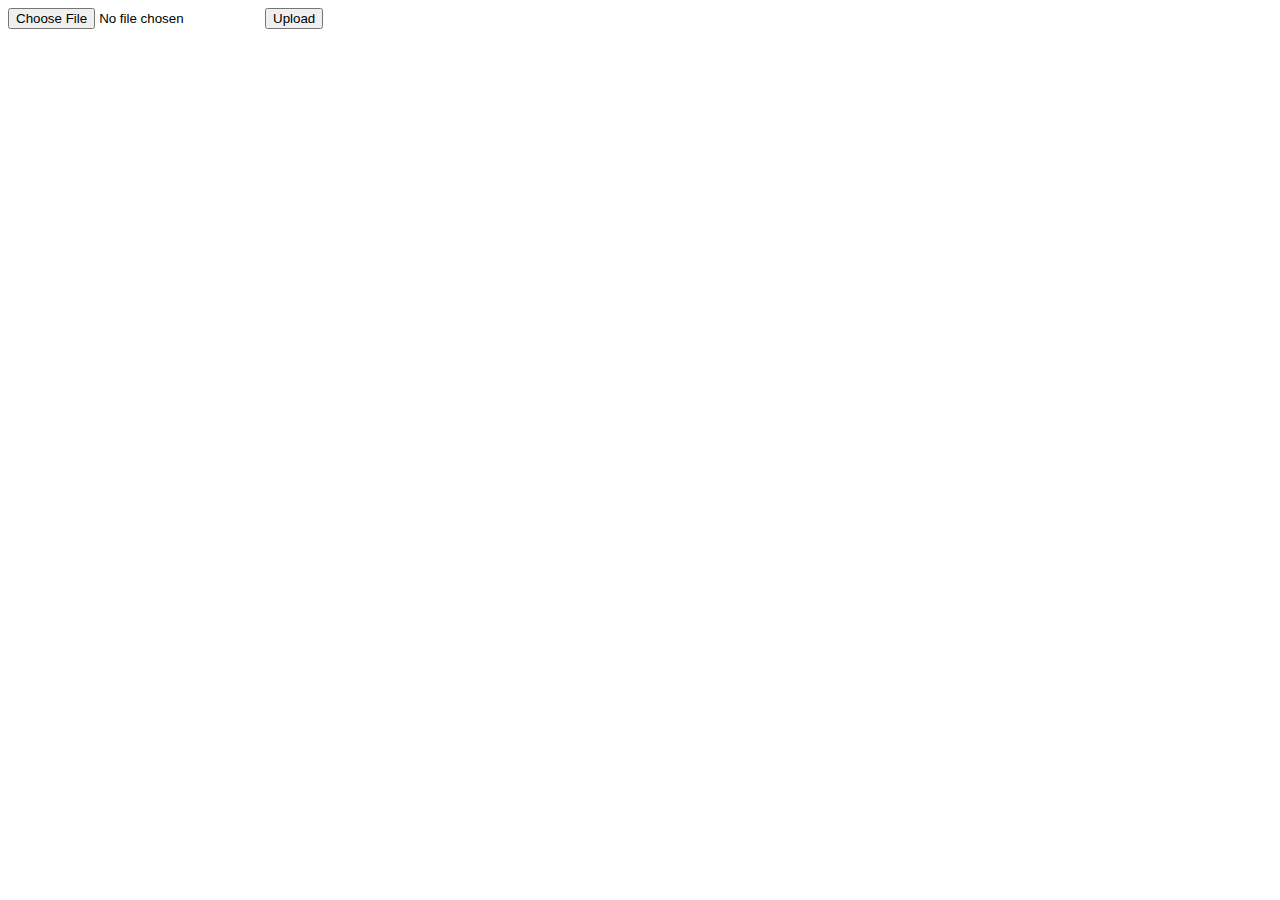
<file: templates/upload.html>
<!DOCTYPE html>
<html lang="en">
<head>
    <meta charset="UTF-8">
    <title>Upload new file</title>
</head>
<body>
<form action="" method=post enctype=multipart/form-data>
    <input type=file name=file>
    <input type=submit value=Upload>
</form>
</body>
</html>
</file>
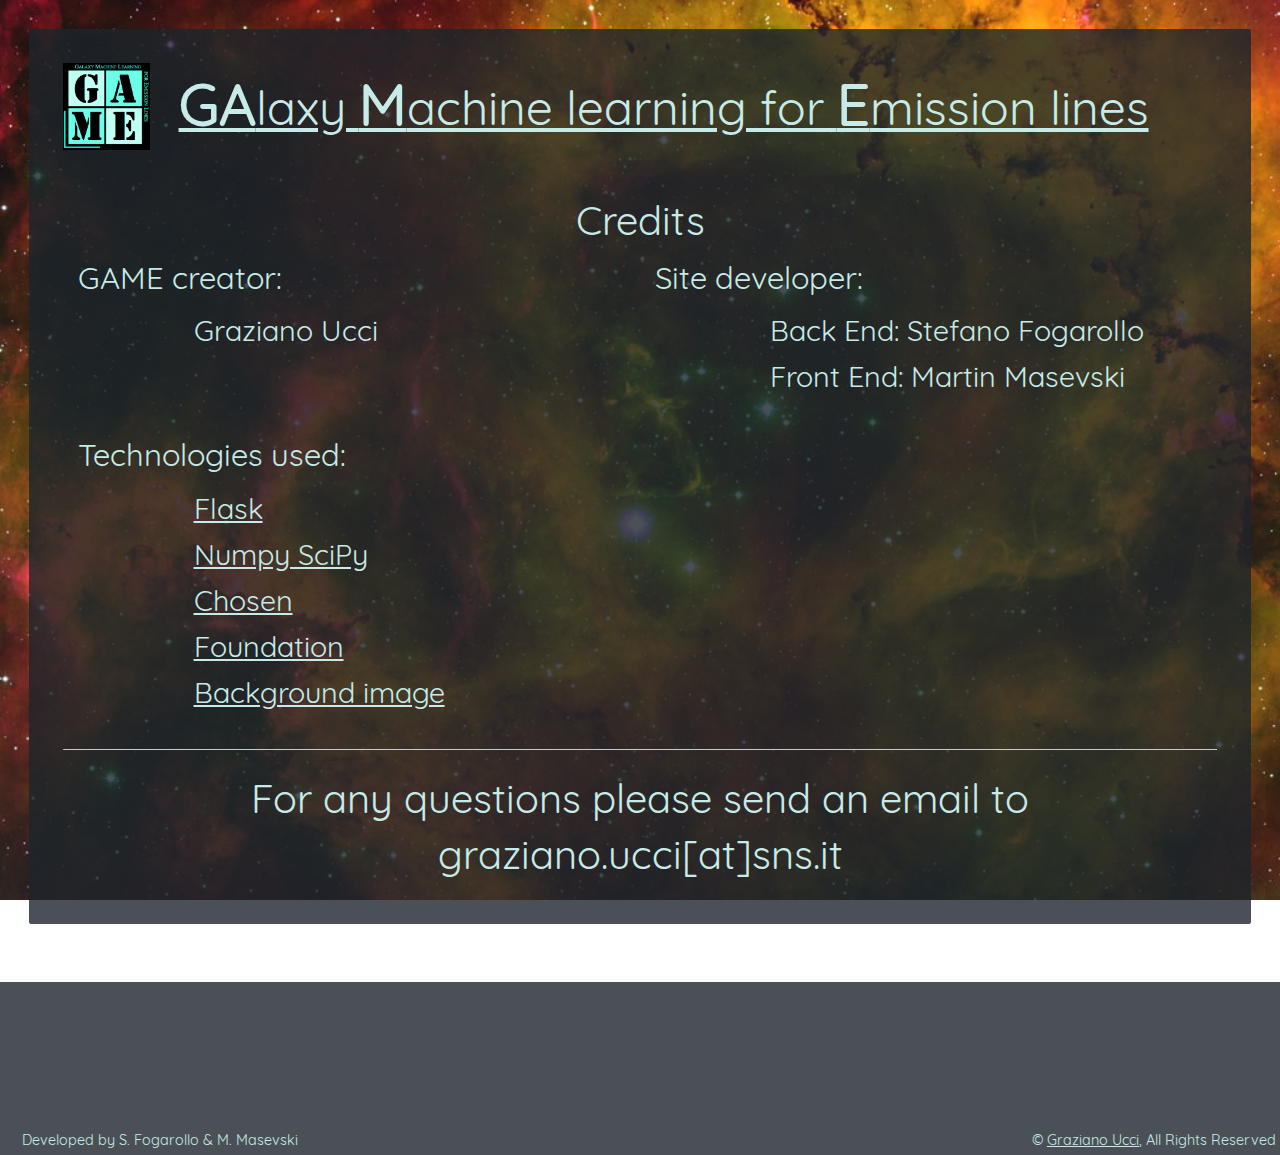
<file: gamecourse/static/credits.html>
<!DOCTYPE html>
<html lang="en">

<head>
	<meta http-equiv="Content-Type" content="text/html; charset=utf-8" />
	<meta name="viewport" content="width=device-width, initial-scale=1.0" />
	<meta name="author" content="Martin Masevski Stefano Fogarollo">
	<meta name="keywords" content="GAME,sns,galaxy,machine learning, ISM physical properties, Graziano Ucci">
	<title>GAME | Credits</title>

	<!-- fonts adn icons -->
	<link rel="stylesheet" type="text/css" href="foundation-icons/foundation-icons.css" />
	<link rel="stylesheet" type="text/css" href="css/foundation.css" />
	<!-- style -->
	<link rel="stylesheet" type="text/css" href="css/style.css" />
	<!-- icon -->
	<link rel="icon" type="image/png" href="img/logo.png">

</head>

<body>

	<div class="frost_pannel " id="frost2">

		<a id="titolocredits" title="Home" href="/">
			<div class="title_pannel"><img src="img/logo_big.png" alt="">
				<h1><b>GA</b>laxy <b>M</b>achine learning for <b>E</b>mission lines</h1>
			</div>
		</a>

		<h2 class="center-text">Credits</h2>

		<div class="row">

			<div class="column-wrapper">
				<div class="large-6 columns">
					<h3>GAME creator:</h3>

					<ul>
						<li>Graziano Ucci</li>
					</ul>
				</div>

				<div class="large-6 columns">
					<h3>Site developer:</h3>

					<ul>
						<li>Back End: Stefano Fogarollo</li>
						<li>Front End: Martin Masevski</li>
					</ul>
				</div>

			</div>
		</div>

		<div class="row">
			<div class="column-wrapper">

				<div class="large-6 columns">
					<h3>Technologies used:</h3>

					<ul>
						<li><a class="link_under" href="http://flask.pocoo.org" target="_blank">Flask</a></li>
						<li><a class="link_under" href="https://www.scipy.org" target="_blank">Numpy SciPy</a></li>
						<li><a class="link_under" href="https://harvesthq.github.io/chosen" target="_blank">Chosen</a>
						</li>
						<li><a class="link_under" href="https://foundation.zurb.com" target="_blank">Foundation</a></li>
						<li><a class="link_under" href="https://www.noao.edu/image_gallery/html/im0557.html"
								target="_blank">Background
								image</a></li>
					</ul>
				</div>

				<div class="large-6 columns"></div>

			</div>
		</div>
		<hr>
		<h2 class="center-text">For any questions please send an email to graziano.ucci[at]sns.it</h2>

	</div>

	<footer>
		<div id="last-text">
			<span id="devs">Developed by S. Fogarollo & M. Masevski</span>
			<span id="rights">&copy; <a title="graziano.ucci[at]sns.it" class="link_under"
					href="mailto:graziano.ucci@sns.it">Graziano Ucci</a>, All Rights Reserved</span>
		</div>
	</footer>

</body>

</html>
</file>
<file: css/style.css>
/*General*/

body {
	font-family: Quicksand;
	
	top: 0;
	left: 0;
	right: 0;
	bottom: 0;
	background: url(../img/galaxy.jpeg) no-repeat fixed;
	-webkit-background-size: cover;
	-moz-background-size: cover;
	-o-background-size: cover;
	background-size: cover;

	background-position: bottom center;
	font-size: 1.7em;
	color: #fff;
}

h1,
h2,
h3,
h4,
h5,
h6 {
	font-family: Quicksand;
}

h1 {
	margin-bottom: 1em;
}

.row {
	margin-bottom: 1em;
}

.frost_pannel {
	background-color: rgba(0, 0, 0, 0.8);
	margin: 1em;
	padding: 1.2em;
	min-height: 700px;
	border-radius: 2px;
}

.button {
	border-radius: 2px;
}

ul {
	margin: 0;
	list-style: none;
}

li {
	display: inline-block;
	border-radius: 2px;
	background-color: rgba(255, 255, 255, 0.4);
}

li:active {
	background-color: rgba(255, 255, 255, 0.8);
}

.blueBackground {
	background-color: rgba(33, 153, 232, 0.80);
}

li label {
	color: #fff;
	padding: 5px;
	min-width: 100px;
}

.small_input_style {
	border-radius: 2px;
	padding: 5px;
}

.small_input_label {
	padding: 0;
	margin: 0;
}

.checkbox {
	width: 15px;
	height: 15px;
}

.noselect {
	-webkit-user-select: none;
	-khtml-user-select: none;
	-moz-user-select: none;
	-ms-user-select: none;
	user-select: none;
}

#fileInputsLabel,
#fileErrorsLabel {
	display: inherit;
}
</file>
<file: gamecourse/static/css/style.css>
/*General*/

body {
	top: 0;
	right: 0;
	bottom: 0;
	left: 0;
	background: url(../img/ngc2237_1024.jpg) no-repeat fixed;
	background-position: bottom center;
	-webkit-background-size: cover;
	-moz-background-size: cover;
	-o-background-size: cover;
	background-size: cover;
	color: #c7ebe8;
	font-size: 1.8em;
}

@font-face {
	font-family: "Quicksand";
	src:url(../fonts/Quicksand-Regular.ttf);
}

body * {
	font-family: Quicksand;
}

h1 {
	margin-bottom: 1em;
}

p {
	font-size: 0.8em;
}

b {
	font-size: 1.2em;
}

a {
	color: #e8e821;
	text-decoration: underline;
}

#info {
	color: #e8e821;
	text-decoration: none;
}

.row {
	margin-bottom: 1em;
}

.frost_pannel {
	margin: 1em;
	padding: 1.2em;
	border-radius: 2px;
	background-color: rgb(29, 36, 42, 0.8);
}

.first-button {
	padding-left: 0;
}

#show_less {
	font-size: 0.8em;
}

.button {
	border-radius: 2px;
	background-color: #ffcb2e;
	color: #000;
}

#frost2 {
	margin-bottom: 2em;
}

.tool ul {
	margin: 0;
	list-style: none;
}

.tool li {
	display: inline-block;
	border-radius: 2px;
	background-color: rgba(255, 255, 255, 0.4);
}

.tool li:hover {
	background-color: rgba(100, 100, 100, 0.4);
}

.tool li:active {
	background-color: rgba(255, 255, 255, 0.8);
}

.blueBackground {
	/*background-color: rgba(33, 153, 232, 0.80);*/
	background-color: rgba(254, 202, 45, 0.8);
	color: #000;
	
}

.tool li label {
	min-width: 100px;
	color: #fff;
	cursor: pointer;
}

.small_input_label {
	padding: 10px;
	border-radius: 2px;
}

.checkbox {
	width: 15px;
	height: 15px;
}

.noselect {
	-webkit-user-select: none;
	-khtml-user-select: none;
	-moz-user-select: none;
	-ms-user-select: none;
	user-select: none;
}

#fileInputsLabel,
#fileErrorsLabel {
	display: inherit;
}

.chosen-choices {
	border-radius: 2px;
}

#email {
	border-radius: 2px;
}

#cover-body {
	position: fixed;
	top: 0px;
	left: 0px;
	display: none;
	width: 100%;
	height: 100%;
	background-color: rgba(0, 0, 0, 0.9);
	cursor: pointer;
}

#server-response {
	position: absolute;
	top: 10%;
	left: 25%;
	display: none;
	padding: 2em;
	width: 50%;
	height: 80%;
	border-radius: 2px;
	background-color: rgb(29, 36, 42, 0.95);
}

#response-head {
	position: absolute;
	top: 0;
	right: 0;
	margin-top: .5em;
	margin-right: 1em;
	cursor: pointer;
	font-size: 1.5em;
}

.frost0 {
	overflow: hidden;
}

.nascondi {
	display: none;
}

.title_pannel img {
	float: left;
	width: 3em;
	margin-right: 1em;
}

footer {
	clear: both;
    position: relative;
	font-size: .5em;
	height: 12em;
	padding: 1.5em;
	background-color: rgb(29, 36, 42, 0.8);
}

#last-text {
	width: 98%;
	position: absolute;
	bottom: .2em;
}

#devs {
	text-decoration: none;
}

#rights {
	float: right;
}

.codice{
	max-width: 100%;
}

pre {
	font-size: .4em;
	border: 0;
	padding: .5em;
	line-height: 1.1;
	background-color: #eeeeee;
	border-radius: 2px;
	overflow: hidden;
}

code {
	background-color: transparent;
	border: none;
}

code span {
	color: #555555;
	font-family: 'Consolas', 'Menlo', 'Deja Vu Sans Mono', 'Bitstream Vera Sans Mono', monospace;
}

.text_input div{
	padding-left: 0;
}

.row div {
	padding-bottom: 5px;
}

#send_data {
	float: right;
}

#info {
	float: right;
	font-size: 30px;
}

#info:hover {
	color: #2199e8;
}

#titolocredits {
	color: #c7ebe8;
}

.center-text {
	text-align: center;
}

.link_under {
	color: #c7ebe8;
	text-decoration: underline;
}


.column-wrapper ul {
    list-style-type:none;
    margin:auto;
    padding:0;
    position:relative;
    left: 4em;
}

.underline {
	text-decoration: underline;
}

.color-text {
	color: #c7ebe8;
}

.float-right {
	float: right;
}

.float-left {
	float: left;
}
</file>
